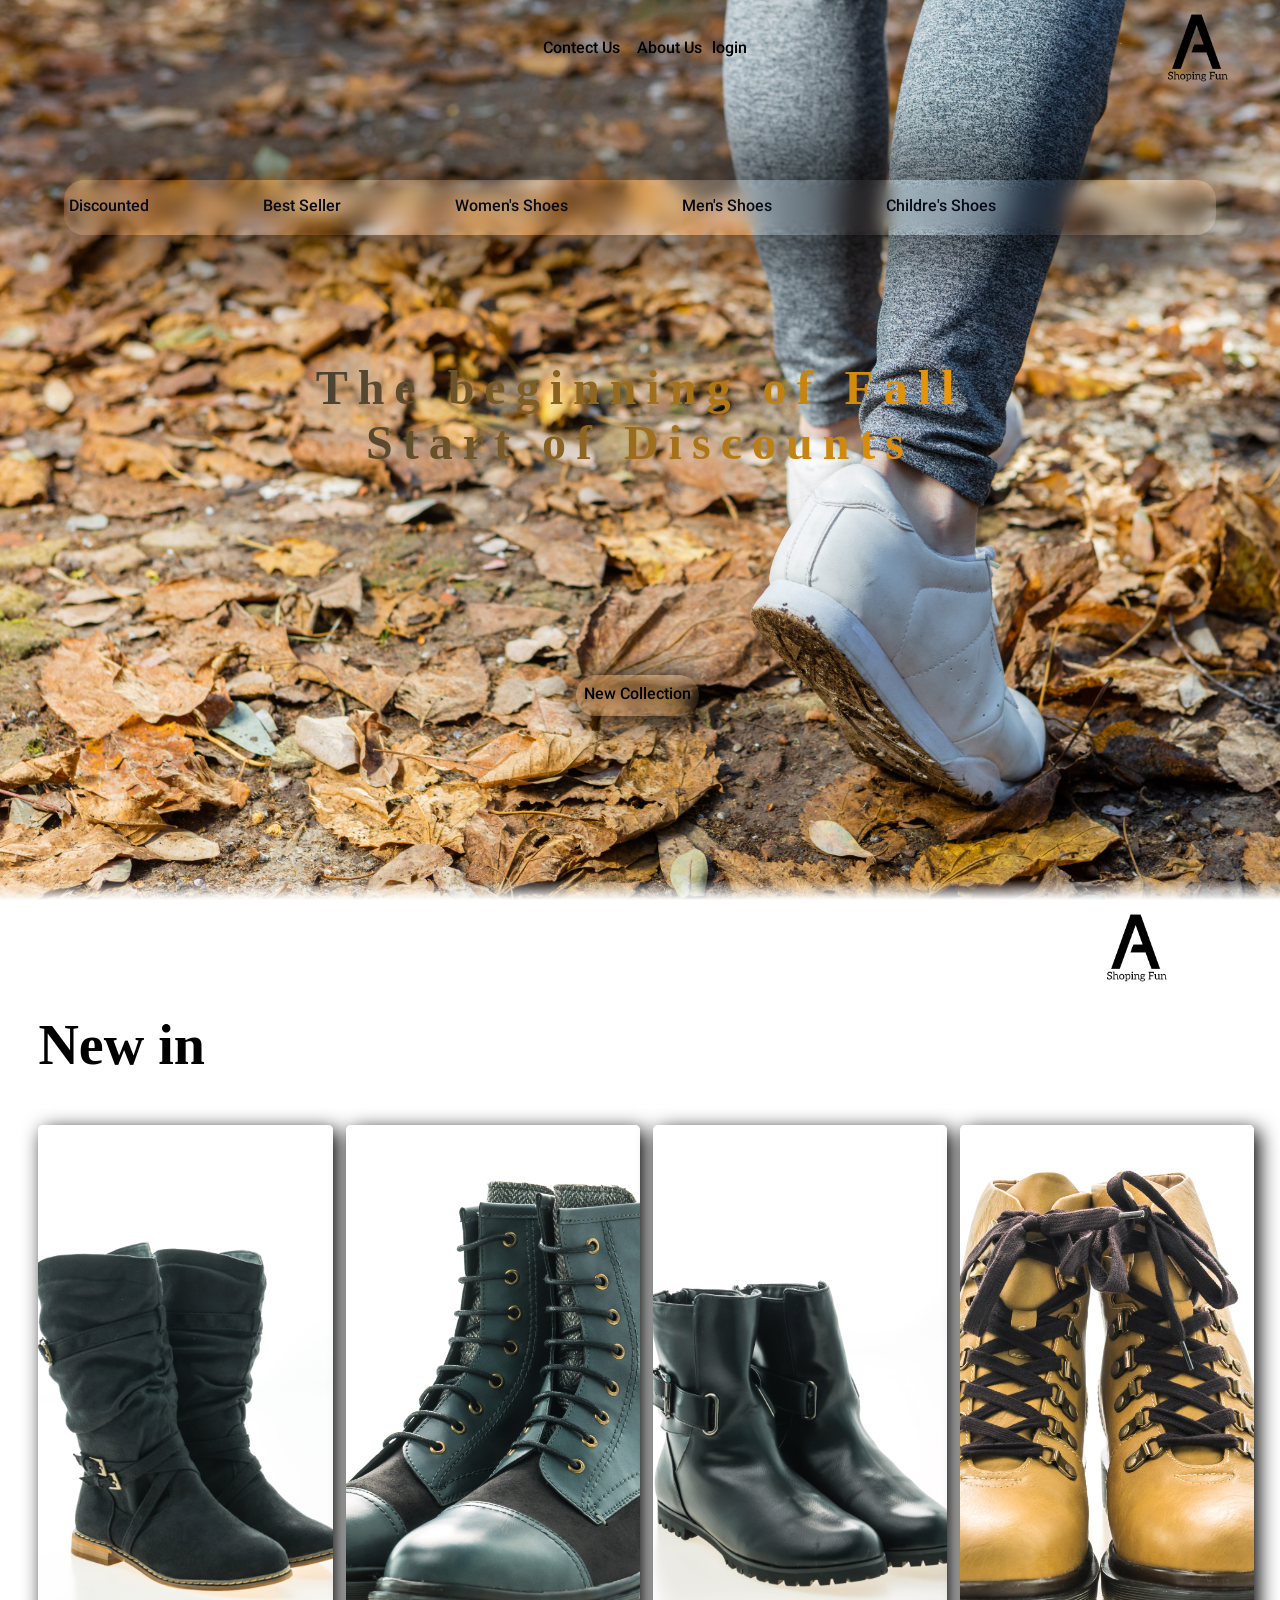
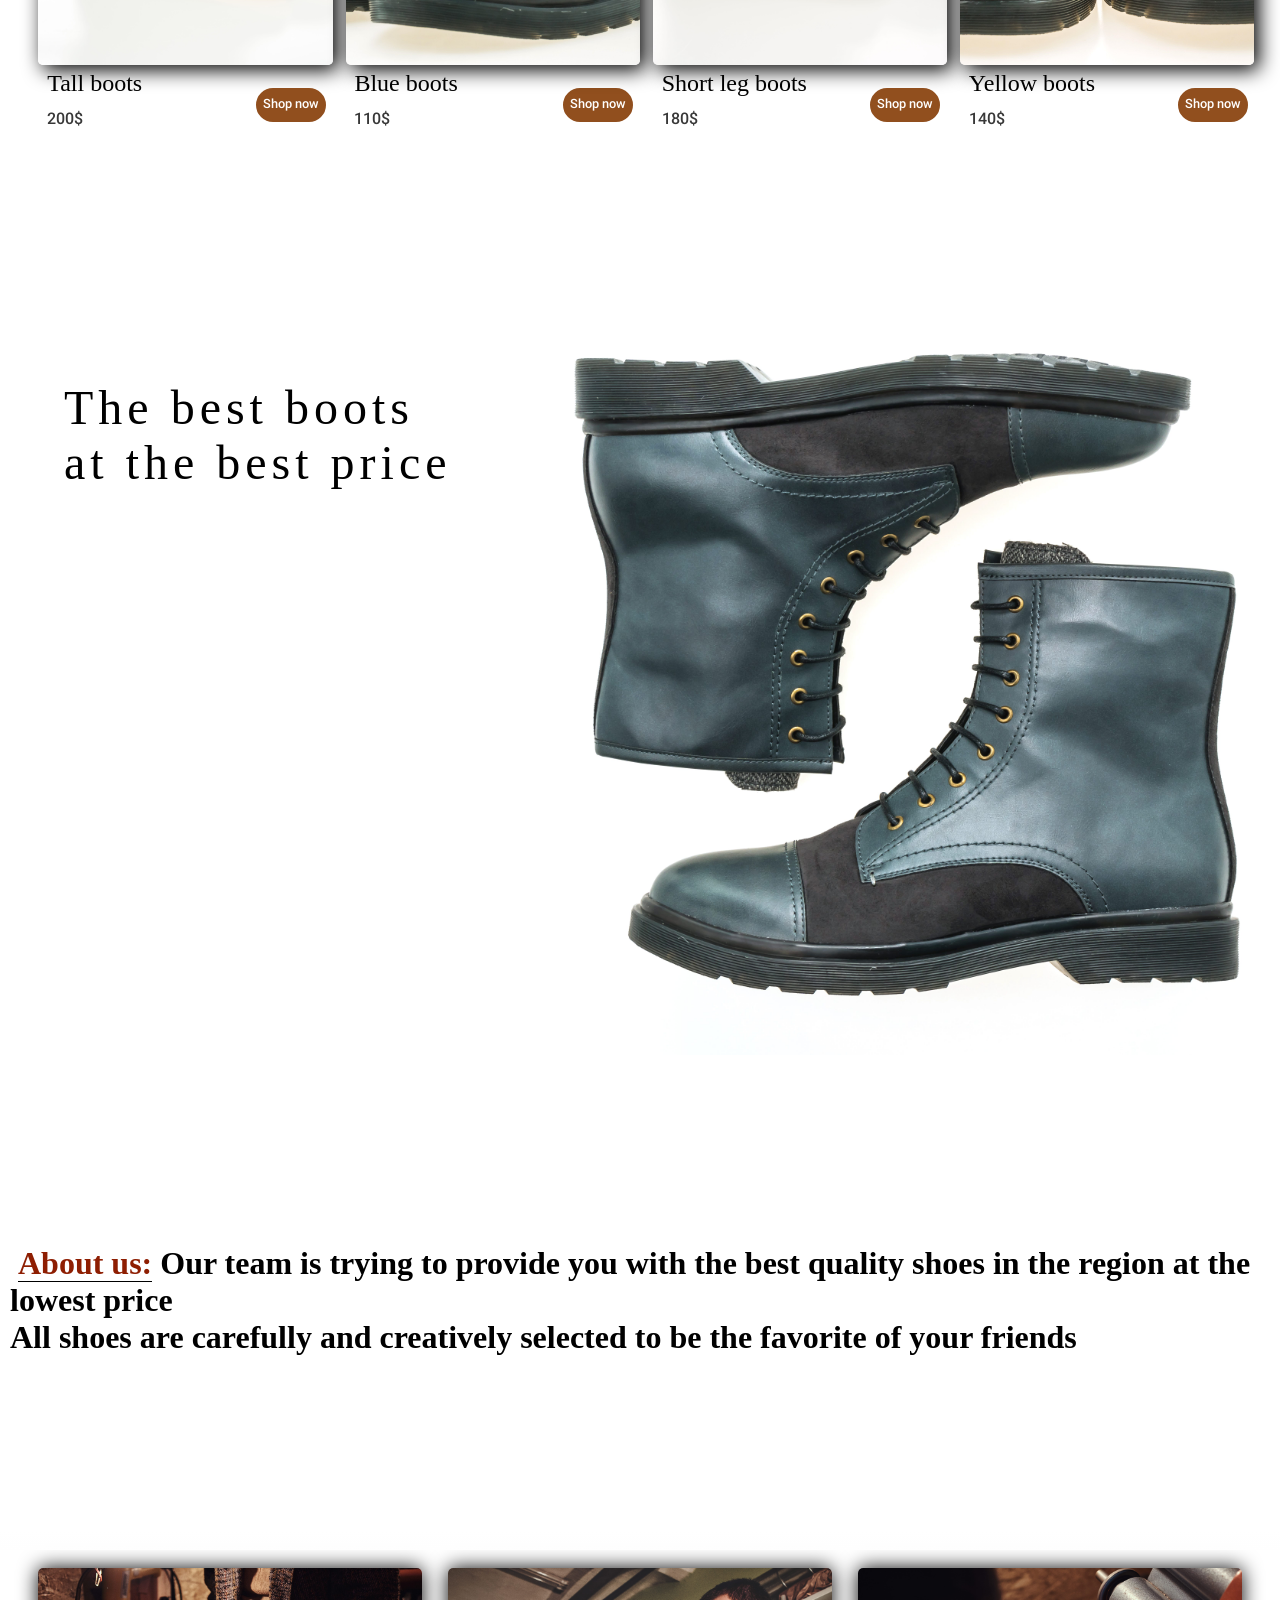
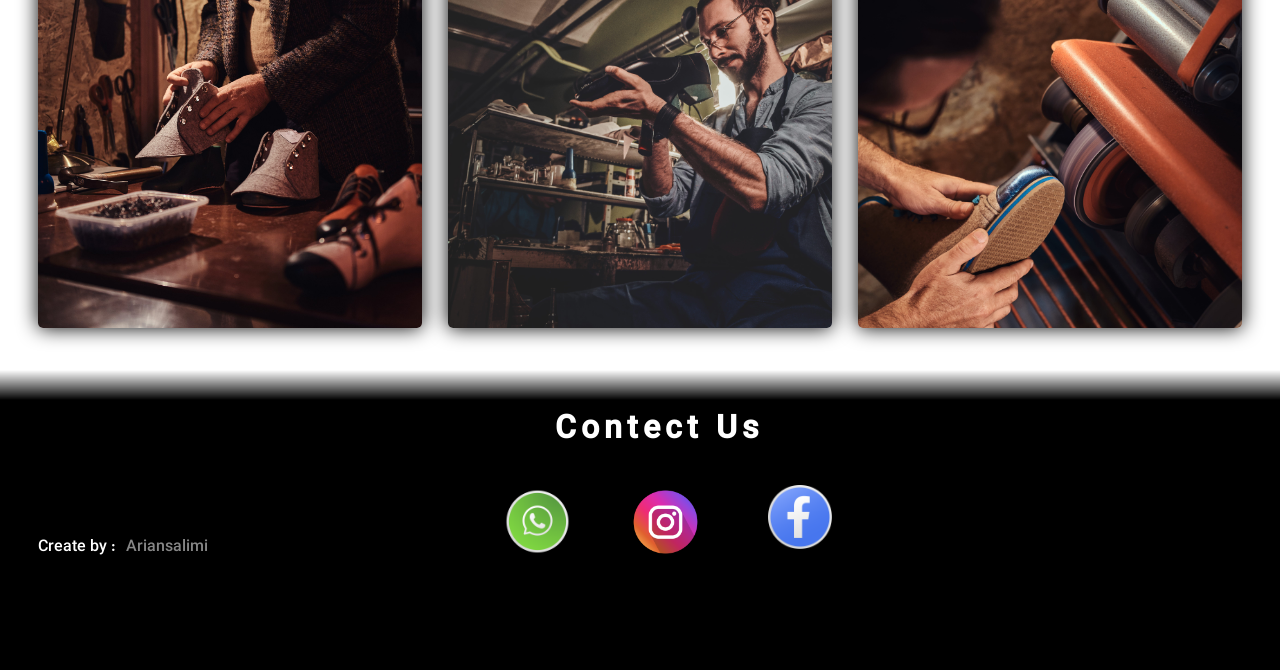
<file: index.html>
<!DOCTYPE html>
<html lang="en">

<head>
    <meta charset="UTF-8">
    <meta name="viewport" content="width=device-width, initial-scale=1.0">
    <title>Arianshop</title>
    <link rel="stylesheet" href="static/css/project2base.css">
</head>

<body>
    <div class="container">
        <header class="header" id="linkasli">
            <img class="logo" src="static/image/logo.png" alt="">
            <ul class="head">
                <li><a href="#social">Contect Us</a></li>
                <li><a href="#aboutus">About Us</a></li>
                <li><a href="project2login.html">login</a></li>
            </ul>
        </header>

        <section class="base">
        </section>
        <!--<div class="wrapper">
                <div class="wrapper-holder">
                    <div id="slider-img-1"></div>
                    <div id="slider-img-2"></div>
                    <div id="slider-img-3"></div>
                </div>
            </div>
            <div class="button-holder">
                <a href="#slider-img-1" class="button" ></a>
                <a href="#slider-img-2" class="button"></a>
                <a href="#slider-img-3" class="button"></a>    
            </div>-->
        <ul class="options">
            <li class="li1"><a class="a1" href="project2discout.html">Discounted</a></li>
            <li class="li1"><a class="a1" href="project2seler.html">Best Seller</a></li>
            <li class="li1"><a class="a1" href="project2women.html">Women's Shoes</a></li>
            <li class="li1"><a class="a1" href="project2men.html">Men's Shoes</a></li>
            <li class="li1"><a class="a1" href="project2children.html">Childre's Shoes</a></li>
        </ul>
        <h2 class="h2">The beginning of Fall <br> Start of Discounts</h2>
        <ul class="new">
            <li class="linew"><a class="anew" href="#page2">New Collection</a></li>
        </ul>

    </div>
    <section class="page2" id="page2">
        <img class="logo" src="static/image/logo.png" alt="">
        <h3 class="h2new">New in</h3>
        <section class="images">
            <p class="p1">Tall boots</p>
            <p class="viewall">view all</p>
            <p class="price">200$</p>
        </section>
        <a href="project2shop1.html" class="buy">Shop now</a>
        <section class="images2">
            <p class="p1">Blue boots</p>
            <p class="viewall">view all</p>
            <p class="price">110$</p>
        </section>
        <a href="project2shop2.html" class="buy2">Shop now</a>
        <section class="images3">
            <p class="p1">Short leg boots</p>
            <p class="viewall">view all</p>
            <p class="price">180$</p>
        </section>
        <a href="project2shop3.html" class="buy3">Shop now</a>
        <section class="images4">
            <p class="p1">Yellow boots</p>
            <p class="viewall">view all</p>
            <p class="price">140$</p>
        </section>
        <a href="project2shop4.html" class="buy4">Shop now</a>
    </section>
    <section class="page3">
        <section class="pg3img"></section>
        <p class="pg3p">The best boots <br> at the best price</p>
        
        <section class="pg3img2"></section>
    </section>
    <section class="aboutus" id="aboutus">
        <h3 class="abouth3"><span>About us:</span>Our team is trying to provide you with the best quality shoes in the region at the lowest
            price <br> All shoes are carefully and creatively selected to be the favorite of your friends</h3>
            <section class="aboutimg"></section>
            <section class="aboutimg2"></section>
            <section class="aboutimg3"></section>
    </section>
    <section class="social" id="social">
        <h2 class="h2social">Contect Us</h2>
        <p class="psocial">Create by :<a class="asocial" href=""> Ariansalimi</a></p>
        <section class="social1"> 
            <img src="static/image/facebook.png" alt="">
        </section>
        <section class="social2">
            <img src="static/image/instagram.png" alt="">
        </section>
        <section class="social3">
            <img src="static/image/watsapp.png" alt="">
        </section>
    </section>

</body>

</html>
</file>
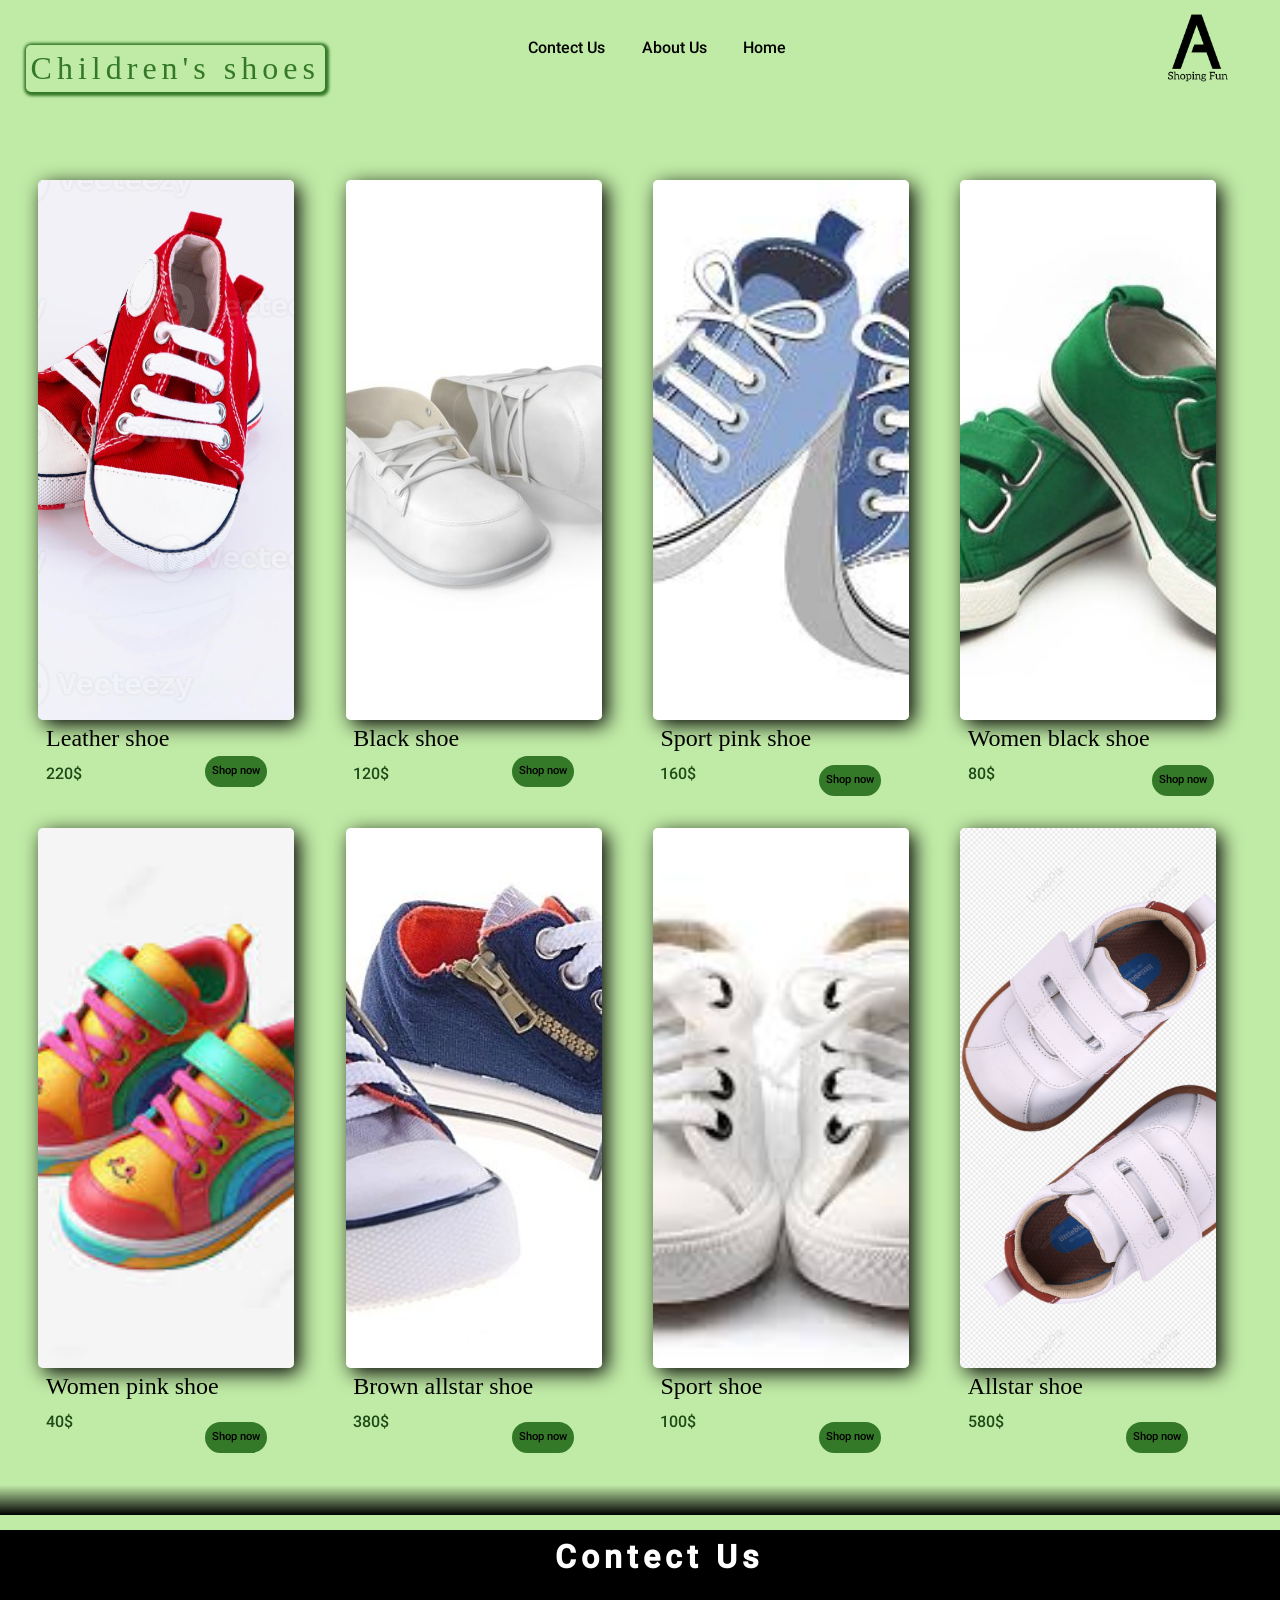
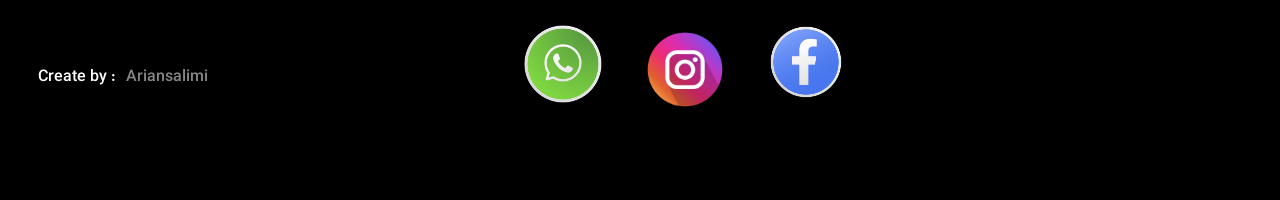
<file: project2children.html>
<!DOCTYPE html>
<html lang="en">
<head>
    <meta charset="UTF-8">
    <meta name="viewport" content="width=device-width, initial-scale=1.0">
    <title>Document</title>
    <link rel="stylesheet" href="static/css/project2children.css">
</head>
<body>
    <div class="container">
        <header class="header" id="linkasli">
            <img class="logo" src="static/image/logo.png" alt="">
            <ul class="head">
                <li><a href="#social">Contect Us</a></li>
                <li><a href="project2base.html">About Us</a></li>
                <li><a href="project2base.html">Home</a></li>
            </ul>
        </header>
        <p class="title">Children's shoes</p>
        <section class="kafshha">
            <section class="shoes">
                <p class="p1">Leather shoe</p>
                <p class="price">220$</p>
            </section>
            <a href="" class="buy">Shop now</a>
            <section class="shoes2">
                <p class="p1">Black shoe</p>
                <p class="price">120$</p>
            </section>
            <a href="" class="buy2">Shop now</a>
            <section class="shoes3">
                <p class="p1">Sport pink shoe</p>
                <p class="price">160$</p>
            </section>
            <a href="" class="buy3">Shop now</a>
            <section class="shoes4">
                <p class="p1">Women black shoe</p>
                <p class="price">80$</p>
            </section>
            <a href="" class="buy4">Shop now</a>
            <section class="shoes5">
                <p class="p1">Women pink shoe</p>
                <p class="price">40$</p>
            </section>
            <a href="" class="buy5">Shop now</a>
            <section class="shoes6">
                <p class="p1">Brown allstar shoe</p>
                <p class="price">380$</p>
            </section>
            <a href="" class="buy6">Shop now</a>
            <section class="shoes7">
                <p class="p1">Sport shoe</p>
                <p class="price">100$</p>
            </section>
            <a href="" class="buy7">Shop now</a>
            <section class="shoes8">
                <p class="p1">Allstar shoe</p>
                <p class="price">580$</p>
            </section>
            <a href="" class="buy8">Shop now</a>
        </section>
        <section class="social" id="social">
            <h2 class="h2social">Contect Us</h2>
            <p class="psocial">Create by :<a class="asocial" href=""> Ariansalimi</a></p>
            <section class="social1">
                <img src="static/image/facebook.png" alt="">
            </section>
            <section class="social2">
                <img src="static/image/instagram.png" alt="">
            </section>
            <section class="social3">
                <img src="static/image/watsapp.png" alt="">
            </section>
        </section>
    
</body>
</html>
</file>
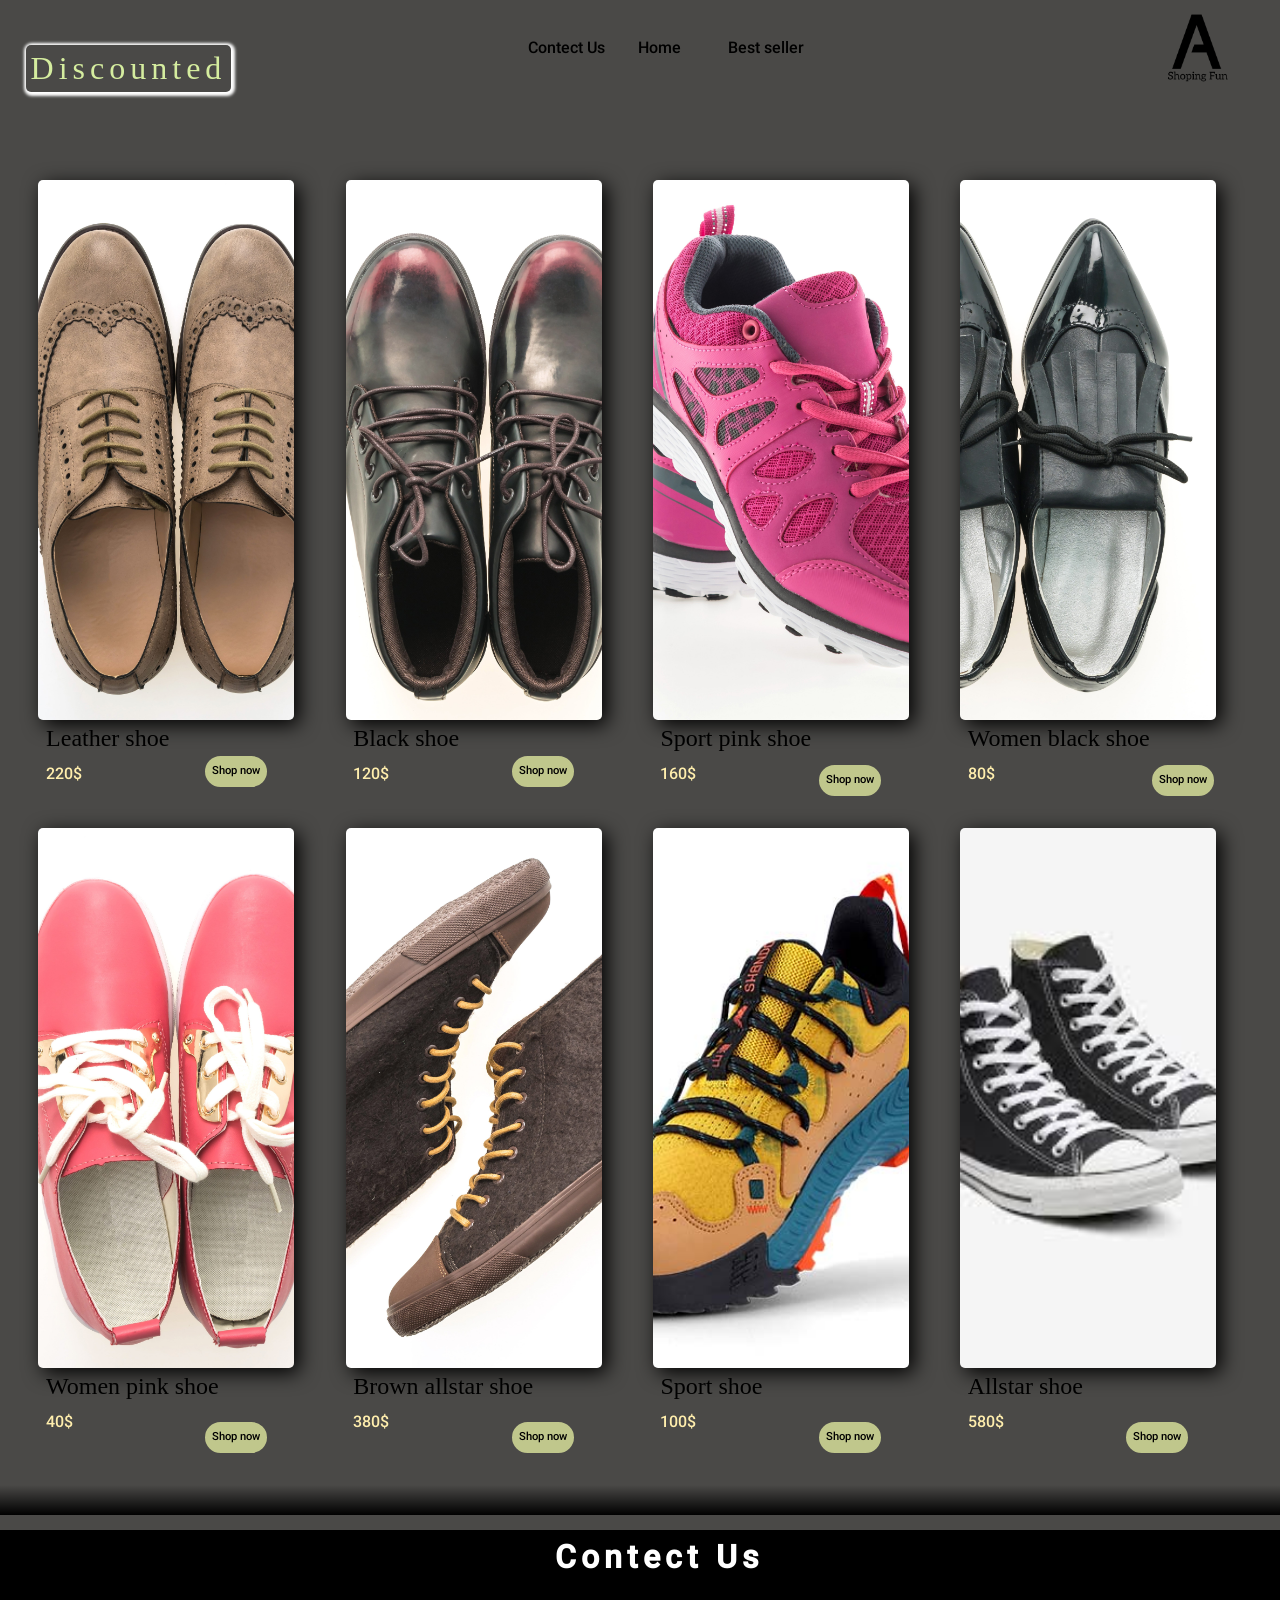
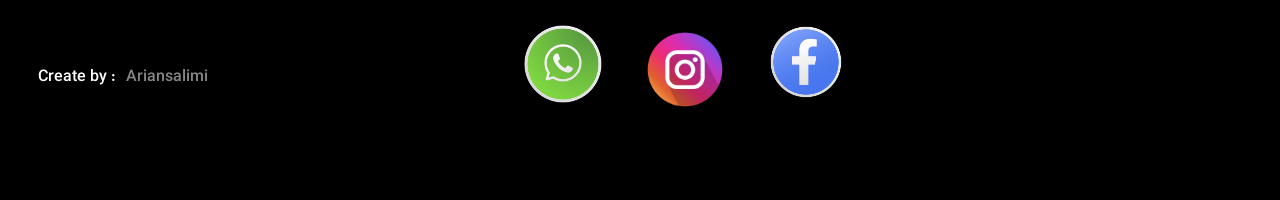
<file: project2discout.html>
<!DOCTYPE html>
<html lang="en">

<head>
    <meta charset="UTF-8">
    <meta name="viewport" content="width=device-width, initial-scale=1.0">
    <title>Document</title>
    <link rel="stylesheet" href="static/css/project2discount.css">
</head>

<body>
    <div class="container">
        <header class="header" id="linkasli">
            <img class="logo" src="static/image/logo.png" alt="">
            <ul class="head">
                <!--<li><a href="project2base.html">About Us</a></li>-->
                <li><a href="#social">Contect Us</a></li>
                <li><a href="project2base.html">Home</a></li>
                <li><a href="project2seler.html">Best seller</a></li>
            </ul>
        </header>
        <section class="kafshha">
            <p class="title">Discounted</p>
            <section class="shoes">
                <p class="p1">Leather shoe</p>
                <p class="price">220$</p>
            </section>
            <a href="" class="buy">Shop now</a>
            <section class="shoes2">
                <p class="p1">Black shoe</p>
                <p class="price">120$</p>
            </section>
            <a href="" class="buy2">Shop now</a>
            <section class="shoes3">
                <p class="p1">Sport pink shoe</p>
                <p class="price">160$</p>
            </section>
            <a href="" class="buy3">Shop now</a>
            <section class="shoes4">
                <p class="p1">Women black shoe</p>
                <p class="price">80$</p>
            </section>
            <a href="" class="buy4">Shop now</a>
            <section class="shoes5">
                <p class="p1">Women pink shoe</p>
                <p class="price">40$</p>
            </section>
            <a href="" class="buy5">Shop now</a>
            <section class="shoes6">
                <p class="p1">Brown allstar shoe</p>
                <p class="price">380$</p>
            </section>
            <a href="" class="buy6">Shop now</a>
            <section class="shoes7">
                <p class="p1">Sport shoe</p>
                <p class="price">100$</p>
            </section>
            <a href="" class="buy7">Shop now</a>
            <section class="shoes8">
                <p class="p1">Allstar shoe</p>
                <p class="price">580$</p>
            </section>
            <a href="" class="buy8">Shop now</a>
        </section>
        <section class="social" id="social">
            <h2 class="h2social">Contect Us</h2>
            <p class="psocial">Create by :<a class="asocial" href=""> Ariansalimi</a></p>
            <section class="social1">
                <img src="static/image/facebook.png" alt="">
            </section>
            <section class="social2">
                <img src="static/image/instagram.png" alt="">
            </section>
            <section class="social3">
                <img src="static/image/watsapp.png" alt="">
            </section>
        </section>

</body>

</html>
</file>
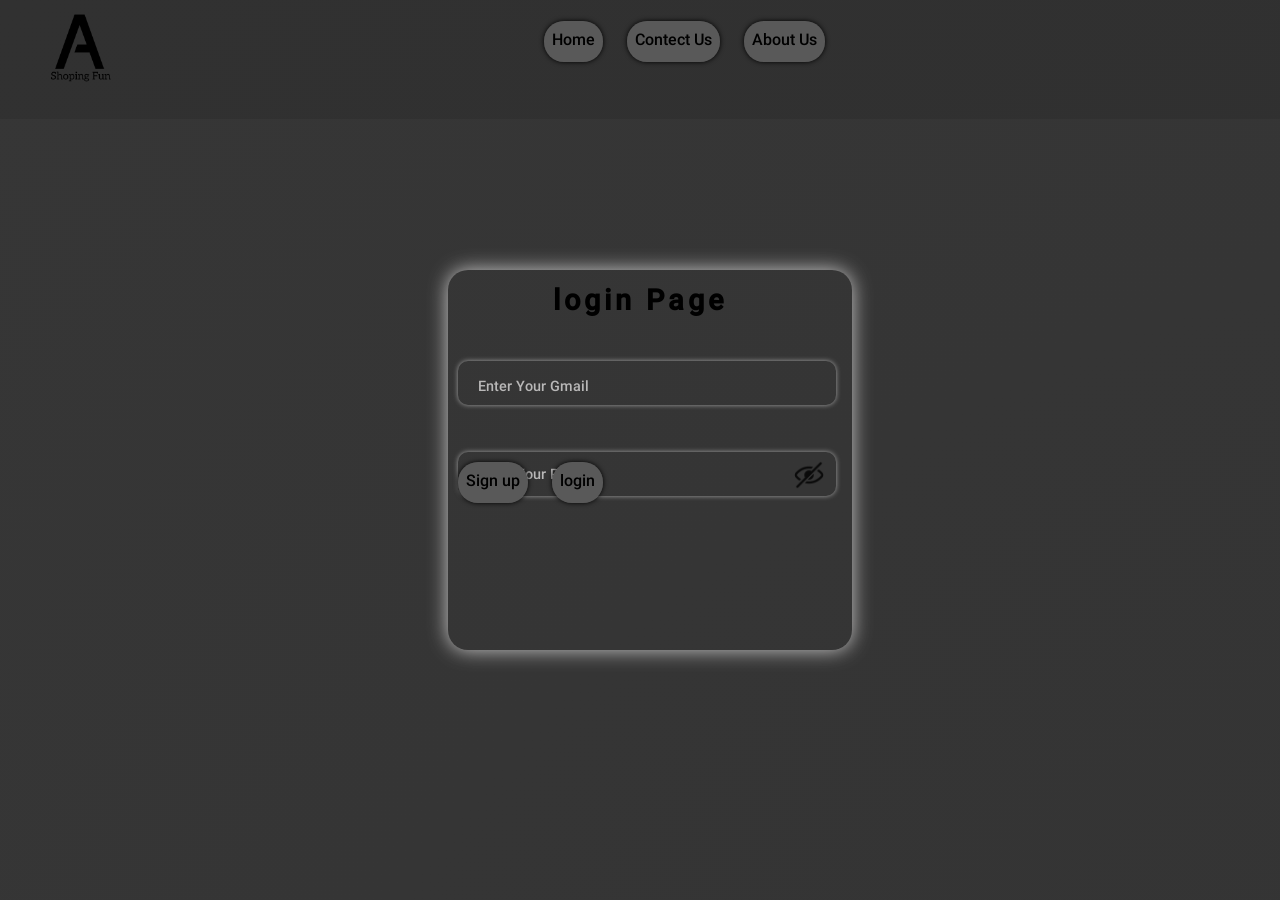
<file: project2login.html>
<!DOCTYPE html>
<html lang="en">

<head>
    <meta charset="UTF-8">
    <meta name="viewport" content="width=device-width, initial-scale=1.0">
    <link rel="stylesheet" href="static/css/project2login.css">
    <title>Document</title>
</head>

<body>
    <div class="container">
        <header class="header" id="linkasli">
            <ul>
                <img class="logo" src="static/image/logo.png" alt="">
                <li><a href="project2base.html">Home</a></li>
                <li><a href="#">Contect Us</a></li>
                <li><a href="#">About Us</a></li>
            </ul>
        </header>
        <section class="login">
            <div class="entryarea">
                <h2>login Page</h2>
                <input class="gmail" type="text" required>
                <div class="labelline3">Enter Your Gmail</div>
                <input type="password" required id="password">
                <div class="labelline4">Enter Your Pass</div>
                <img src="static/image/eye.png" id="eye">
                <ul class="ul1">
                    <li class="li1"><a class="signup" href="project2signup.html">Sign up</a></li>
                    <li class="li1"><a class="signup" href="project2base.html">login</a></li>
                </ul>
                
            </div>
        </section>
    </div>


    <script>

        let eye = document.getElementById("eye");
        let password = document.getElementById("password");

        eye.onclick = function(){
            if(password.type == "password"){
                password.type = "text";
            }
            else{
                password.type = "password";
            }
        }

    </script>
</body>

</html>
</file>
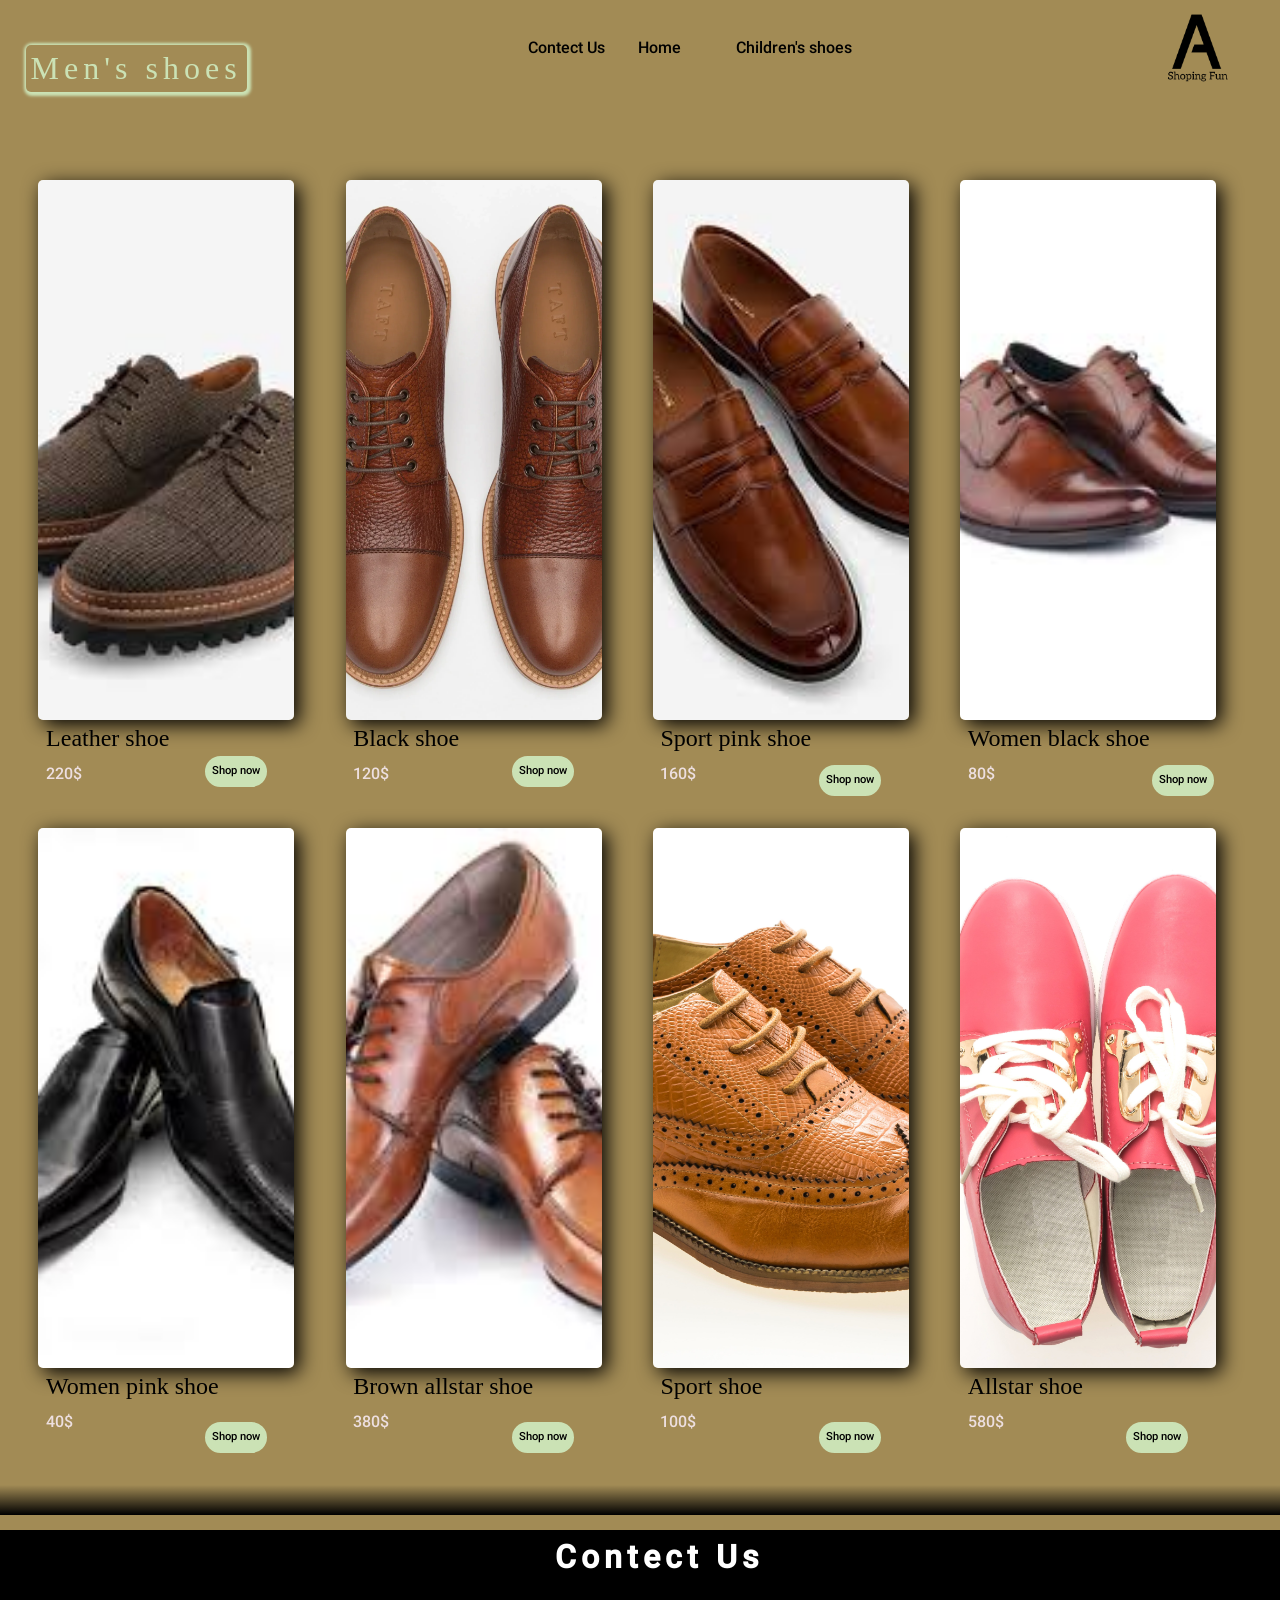
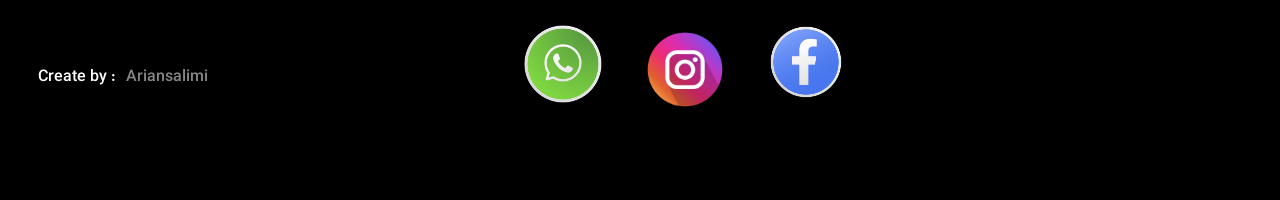
<file: project2men.html>
<!DOCTYPE html>
<html lang="en">
<head>
    <meta charset="UTF-8">
    <meta name="viewport" content="width=device-width, initial-scale=1.0">
    <title>Document</title>
    <link rel="stylesheet" href="static/css/project2men.css">
</head>
<body>
    <div class="container">
        <header class="header" id="linkasli">
            <img class="logo" src="static/image/logo.png" alt="">
            <ul class="head">
                <li><a href="#social">Contect Us</a></li>
                <!--<li><a href="project2base.html">About Us</a></li>-->
                <li><a href="project2base.html">Home</a></li>
                <li><a href="project2children.html">Children's shoes</a></li>
            </ul>
        </header>
        <p class="title">Men's shoes</p>
        <section class="kafshha">
            <section class="shoes">
                <p class="p1">Leather shoe</p>
                <p class="price">220$</p>
            </section>
            <a href="" class="buy">Shop now</a>
            <section class="shoes2">
                <p class="p1">Black shoe</p>
                <p class="price">120$</p>
            </section>
            <a href="" class="buy2">Shop now</a>
            <section class="shoes3">
                <p class="p1">Sport pink shoe</p>
                <p class="price">160$</p>
            </section>
            <a href="" class="buy3">Shop now</a>
            <section class="shoes4">
                <p class="p1">Women black shoe</p>
                <p class="price">80$</p>
            </section>
            <a href="" class="buy4">Shop now</a>
            <section class="shoes5">
                <p class="p1">Women pink shoe</p>
                <p class="price">40$</p>
            </section>
            <a href="" class="buy5">Shop now</a>
            <section class="shoes6">
                <p class="p1">Brown allstar shoe</p>
                <p class="price">380$</p>
            </section>
            <a href="" class="buy6">Shop now</a>
            <section class="shoes7">
                <p class="p1">Sport shoe</p>
                <p class="price">100$</p>
            </section>
            <a href="" class="buy7">Shop now</a>
            <section class="shoes8">
                <p class="p1">Allstar shoe</p>
                <p class="price">580$</p>
            </section>
            <a href="" class="buy8">Shop now</a>
        </section>
        <section class="social" id="social">
            <h2 class="h2social">Contect Us</h2>
            <p class="psocial">Create by :<a class="asocial" href=""> Ariansalimi</a></p>
            <section class="social1">
                <img src="static/image/facebook.png" alt="">
            </section>
            <section class="social2">
                <img src="static/image/instagram.png" alt="">
            </section>
            <section class="social3">
                <img src="static/image/watsapp.png" alt="">
            </section>
        </section>
    
</body>
</html>
</file>
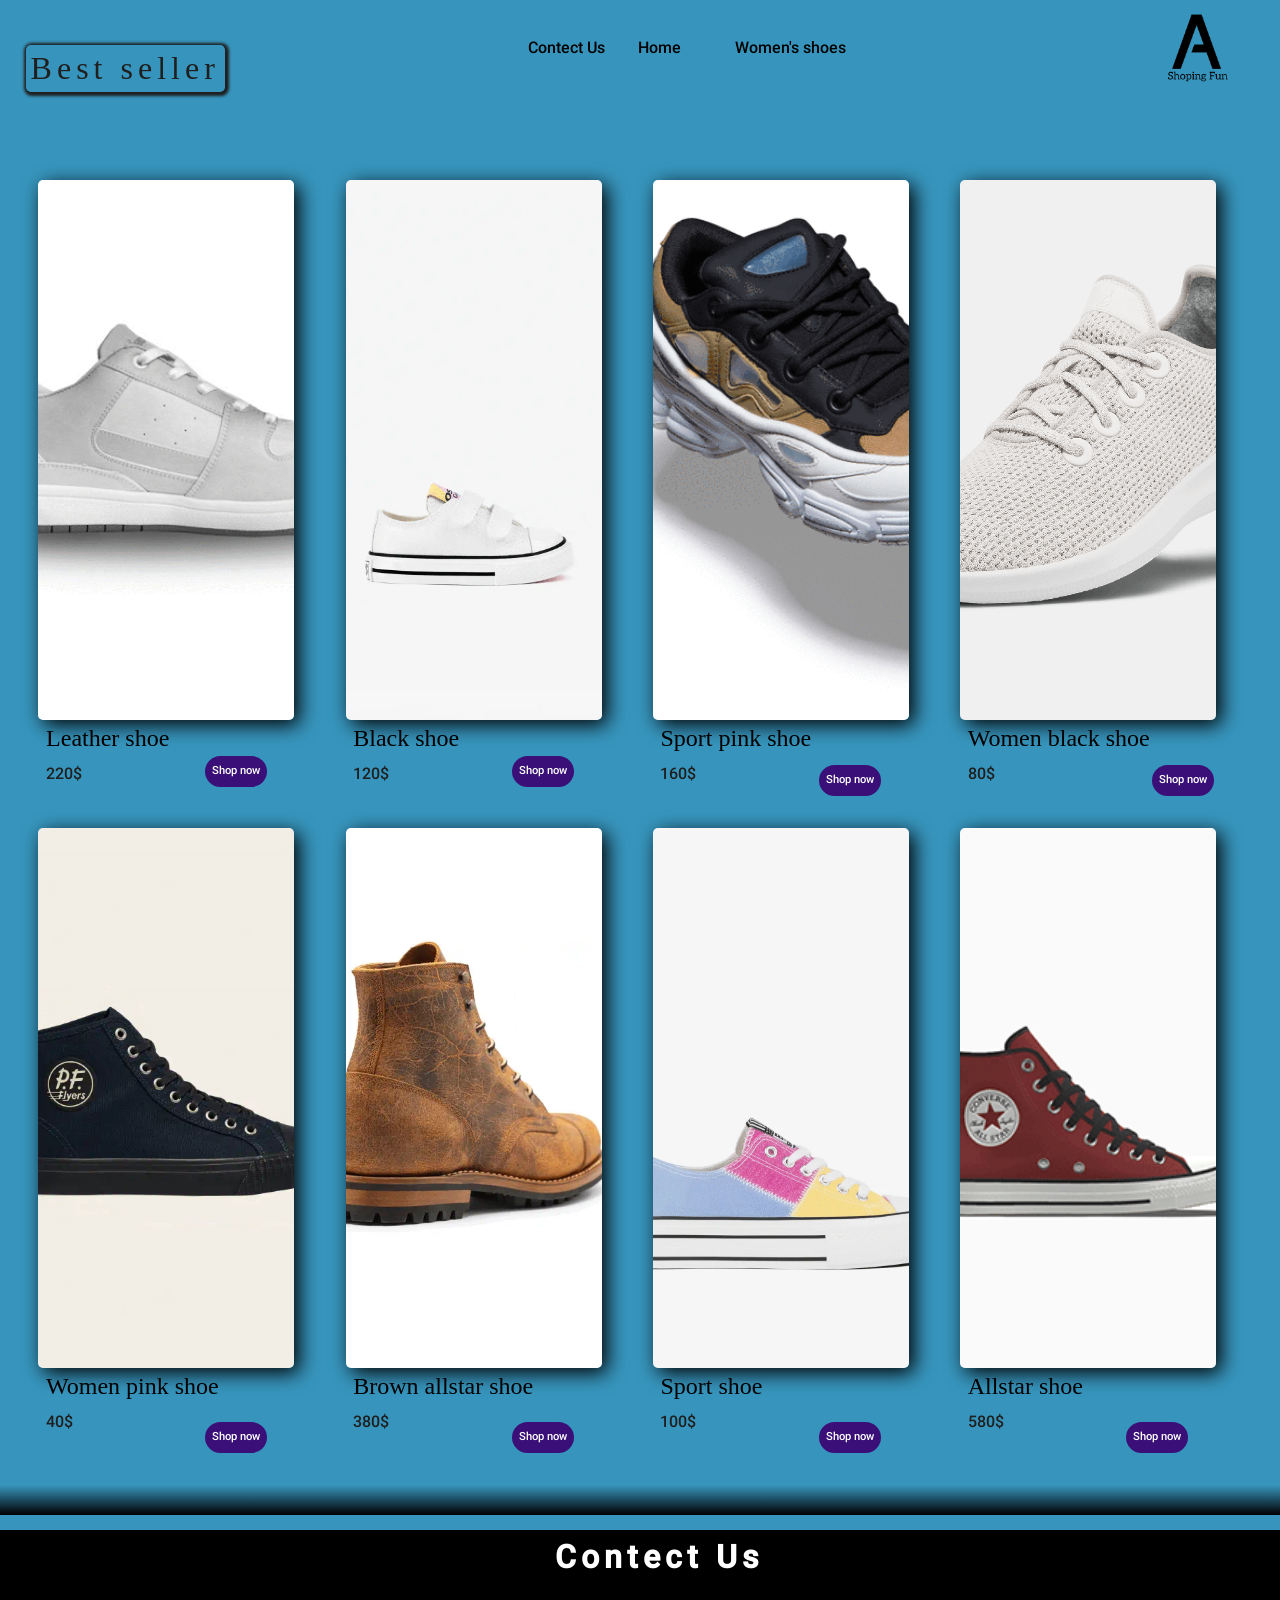
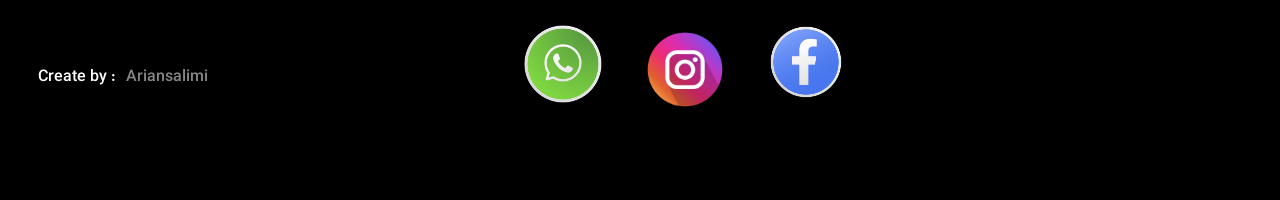
<file: project2seler.html>
<!DOCTYPE html>
<html lang="en">
<head>
    <meta charset="UTF-8">
    <meta name="viewport" content="width=device-width, initial-scale=1.0">
    <title>Document</title>
    <link rel="stylesheet" href="static/css/project2seler.css">
</head>
<body>
    <div class="container">
        <header class="header" id="linkasli">
            <img class="logo" src="static/image/logo.png" alt="">
            <ul class="head">
                <li><a href="#social">Contect Us</a></li>
                <!--<li><a href="project2base.html">About Us</a></li>-->
                <li><a href="project2base.html">Home</a></li>                
                <li><a href="project2women.html">Women's shoes</a></li>
            </ul>
        </header>
        <p class="title">Best seller</p>
        <section class="kafshha">
            <section class="shoes">
                <p class="p1">Leather shoe</p>
                <p class="price">220$</p>
            </section>
            <a href="" class="buy">Shop now</a>
            <section class="shoes2">
                <p class="p1">Black shoe</p>
                <p class="price">120$</p>
            </section>
            <a href="" class="buy2">Shop now</a>
            <section class="shoes3">
                <p class="p1">Sport pink shoe</p>
                <p class="price">160$</p>
            </section>
            <a href="" class="buy3">Shop now</a>
            <section class="shoes4">
                <p class="p1">Women black shoe</p>
                <p class="price">80$</p>
            </section>
            <a href="" class="buy4">Shop now</a>
            <section class="shoes5">
                <p class="p1">Women pink shoe</p>
                <p class="price">40$</p>
            </section>
            <a href="" class="buy5">Shop now</a>
            <section class="shoes6">
                <p class="p1">Brown allstar shoe</p>
                <p class="price">380$</p>
            </section>
            <a href="" class="buy6">Shop now</a>
            <section class="shoes7">
                <p class="p1">Sport shoe</p>
                <p class="price">100$</p>
            </section>
            <a href="" class="buy7">Shop now</a>
            <section class="shoes8">
                <p class="p1">Allstar shoe</p>
                <p class="price">580$</p>
            </section>
            <a href="" class="buy8">Shop now</a>
        </section>
        <section class="social" id="social">
            <h2 class="h2social">Contect Us</h2>
            <p class="psocial">Create by :<a class="asocial" href=""> Ariansalimi</a></p>
            <section class="social1">
                <img src="static/image/facebook.png" alt="">
            </section>
            <section class="social2">
                <img src="static/image/instagram.png" alt="">
            </section>
            <section class="social3">
                <img src="static/image/watsapp.png" alt="">
            </section>
        </section>
    
</body>
</html>
</file>
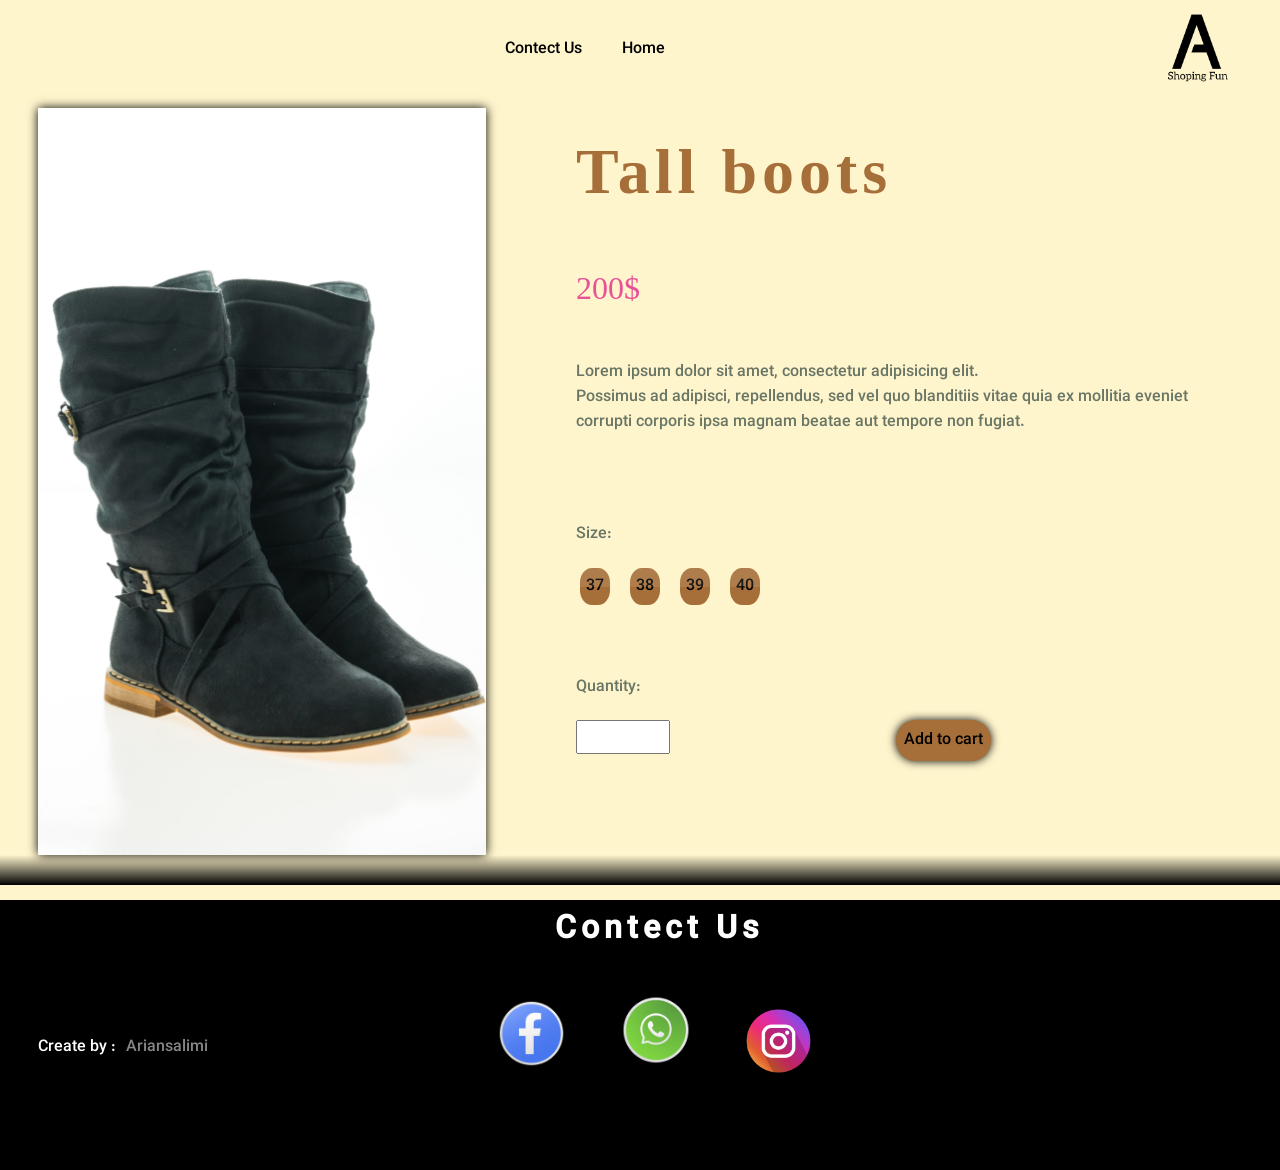
<file: project2shop1.html>
<!DOCTYPE html>
<html lang="en">

<head>
    <meta charset="UTF-8">
    <meta name="viewport" content="width=device-width, initial-scale=1.0">
    <title>Document</title>
    <link rel="stylesheet" href="static/css/project2shop1.css">
</head>

<body>
    <div class="container">
        <header class="header" id="linkasli">
            <img class="logo" src="static/image/logo.png" alt="">
            <ul class="head">
                <li><a href="#social">Contect Us</a></li>
                <li><a href="project2base.html">Home</a></li>
            </ul>
        </header>
        <section class="base">
            <section class="image"></section>
            <h2 class="baseh2">Tall boots</h2>
            <p class="price">200$</p>
            <p class="detail">Lorem ipsum dolor sit amet, consectetur adipisicing elit. <br> Possimus ad adipisci,
                repellendus, sed vel quo blanditiis vitae quia ex mollitia eveniet <br> corrupti corporis ipsa magnam
                beatae
                aut tempore non fugiat.</p>
            <p class="size">Size:</p>
            <section class="sizes">
                <div>
                    <label>
                        <input type="checkbox" class="product-list" name="product" value="1">
                        <span>37</span>
                    </label>
                </div>
                <div>
                    <label>
                        <input type="checkbox" class="product-list" name="product" value="2">
                        <span>38</span>
                    </label>
                </div>
                <div>
                    <label>
                        <input type="checkbox" class="product-list" name="product" value="3">
                        <span>39</span>
                    </label>
                </div>
                <div>
                    <label>
                        <input type="checkbox" class="product-list" name="product" value="4">
                        <span>40</span>
                    </label>
                </div>
            </section>
            <section class="quantity">
                <p class="qp1">Quantity:</p>
                <input type="number">
            </section>
            <a href="" class="adda">Add to cart</a>
        </section>




        <section class="social" id="social">
            <h2 class="h2social">Contect Us</h2>
            <p class="psocial">Create by :<a class="asocial" href=""> Ariansalimi</a></p>
            <section class="social1">
                <img src="static/image/facebook.png" alt="">
            </section>
            <section class="social2">
                <img src="static/image/instagram.png" alt="">
            </section>
            <section class="social3">
                <img src="static/image/watsapp.png" alt="">
            </section>
        </section>

</body>

</html>
</file>
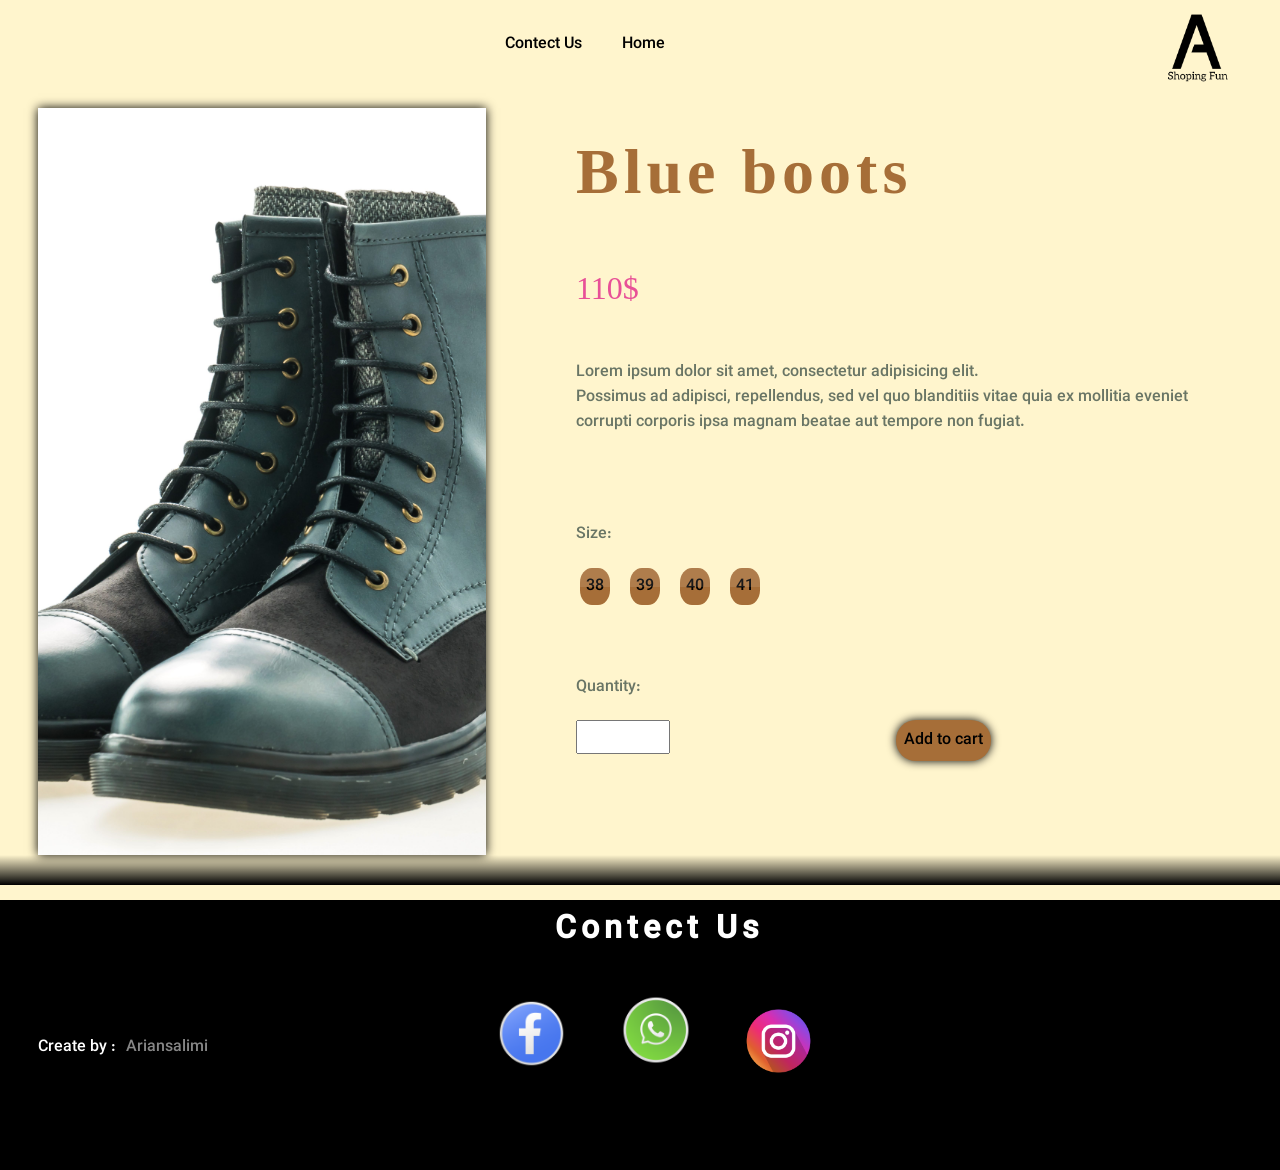
<file: project2shop2.html>
<!DOCTYPE html>
<html lang="en">
<head>
    <meta charset="UTF-8">
    <meta name="viewport" content="width=device-width, initial-scale=1.0">
    <title>Document</title>
    <link rel="stylesheet" href="static/css/project2shop2.css">
</head>
<body>
    <div class="container">
        <header class="header" id="linkasli">
            <img class="logo" src="static/image/logo.png" alt="">
            <ul class="head">
                <li><a href="#social">Contect Us</a></li>
                <li><a href="project2base.html">Home</a></li>
            </ul>
        </header>
        <section class="base">
            <section class="image"></section>
            <h2 class="baseh2">Blue boots</h2>
            <p class="price">110$</p>
            <p class="detail">Lorem ipsum dolor sit amet, consectetur adipisicing elit. <br> Possimus ad adipisci,
                repellendus, sed vel quo blanditiis vitae quia ex mollitia eveniet <br> corrupti corporis ipsa magnam
                beatae
                aut tempore non fugiat.</p>
            <p class="size">Size:</p>
            <section class="sizes">
                <div>
                    <label>
                        <input type="checkbox" class="product-list" name="product" value="1">
                        <span>38</span>
                    </label>
                </div>
                <div>
                    <label>
                        <input type="checkbox" class="product-list" name="product" value="2">
                        <span>39</span>
                    </label>
                </div>
                <div>
                    <label>
                        <input type="checkbox" class="product-list" name="product" value="3">
                        <span>40</span>
                    </label>
                </div>
                <div>
                    <label>
                        <input type="checkbox" class="product-list" name="product" value="4">
                        <span>41</span>
                    </label>
                </div>
            </section>
            <section class="quantity">
                <p class="qp1">Quantity:</p>
                <input type="number">
            </section>
            <a href="" class="adda">Add to cart</a>
        </section>




        <section class="social" id="social">
            <h2 class="h2social">Contect Us</h2>
            <p class="psocial">Create by :<a class="asocial" href=""> Ariansalimi</a></p>
            <section class="social1">
                <img src="static/image/facebook.png" alt="">
            </section>
            <section class="social2">
                <img src="static/image/instagram.png" alt="">
            </section>
            <section class="social3">
                <img src="static/image/watsapp.png" alt="">
            </section>
        </section>
    
</body>
</html>
</file>
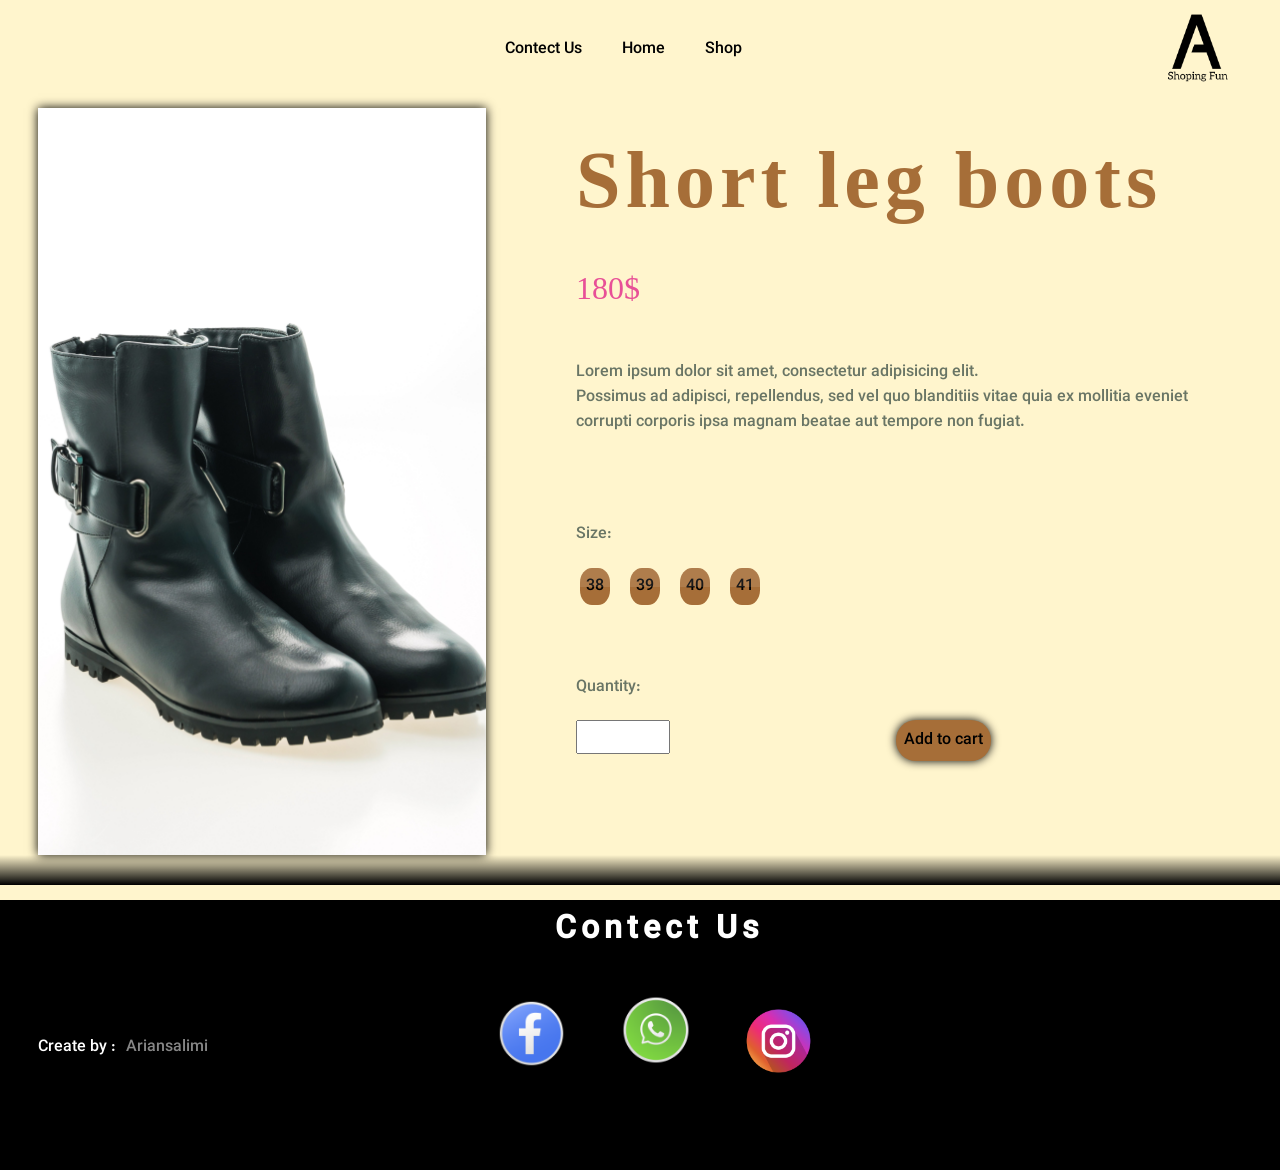
<file: project2shop3.html>
<!DOCTYPE html>
<html lang="en">
<head>
    <meta charset="UTF-8">
    <meta name="viewport" content="width=device-width, initial-scale=1.0">
    <title>Document</title>
    <link rel="stylesheet" href="static/css/project2shop3.css">
</head>
<body>
    <div class="container">
        <header class="header" id="linkasli">
            <img class="logo" src="static/image/logo.png" alt="">
            <ul class="head">
                <li><a href="#social">Contect Us</a></li>
                <li><a href="project2base.html">Home</a></li>
                <li><a href="#">Shop</a></li>
            </ul>
        </header>
        <section class="base">
            <section class="image"></section>
            <h2 class="baseh2">Short leg boots</h2>
            <p class="price">180$</p>
            <p class="detail">Lorem ipsum dolor sit amet, consectetur adipisicing elit. <br> Possimus ad adipisci,
                repellendus, sed vel quo blanditiis vitae quia ex mollitia eveniet <br> corrupti corporis ipsa magnam
                beatae
                aut tempore non fugiat.</p>
            <p class="size">Size:</p>
            <section class="sizes">
                <div>
                    <label>
                        <input type="checkbox" class="product-list" name="product" value="1">
                        <span>38</span>
                    </label>
                </div>
                <div>
                    <label>
                        <input type="checkbox" class="product-list" name="product" value="2">
                        <span>39</span>
                    </label>
                </div>
                <div>
                    <label>
                        <input type="checkbox" class="product-list" name="product" value="3">
                        <span>40</span>
                    </label>
                </div>
                <div>
                    <label>
                        <input type="checkbox" class="product-list" name="product" value="4">
                        <span>41</span>
                    </label>
                </div>
            </section>
            <section class="quantity">
                <p class="qp1">Quantity:</p>
                <input type="number">
            </section>
            <a href="" class="adda">Add to cart</a>
        </section>
        <section class="social" id="social">
            <h2 class="h2social">Contect Us</h2>
            <p class="psocial">Create by :<a class="asocial" href=""> Ariansalimi</a></p>
            <section class="social1">
                <img src="static/image/facebook.png" alt="">
            </section>
            <section class="social2">
                <img src="static/image/instagram.png" alt="">
            </section>
            <section class="social3">
                <img src="static/image/watsapp.png" alt="">
            </section>
        </section>
    
</body>
</html>
</file>
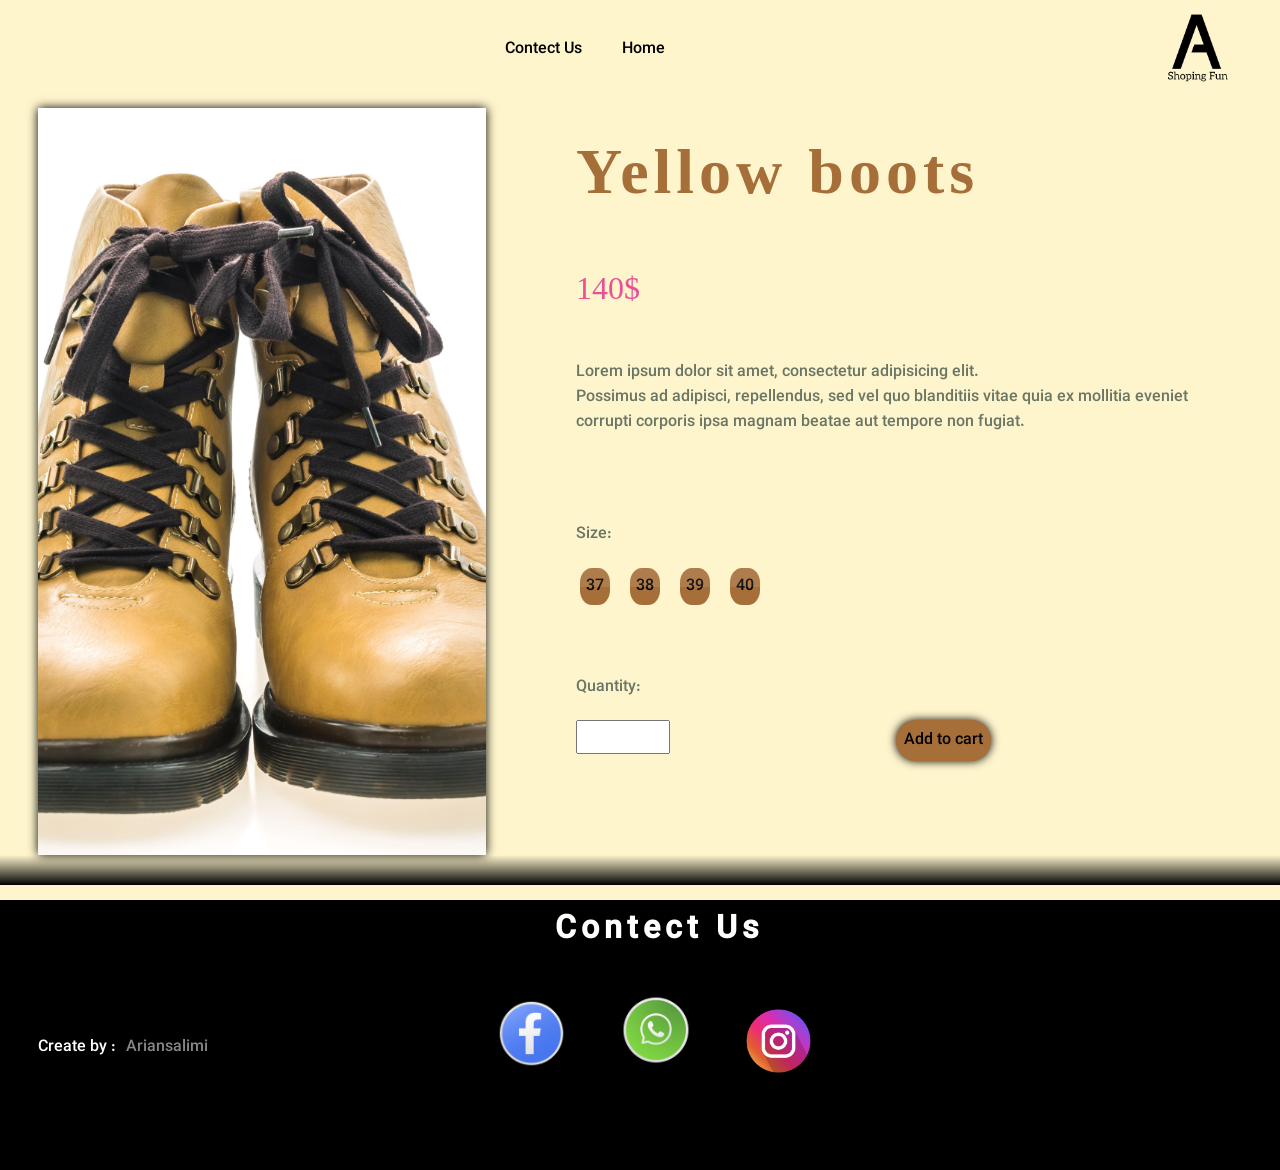
<file: project2shop4.html>
<!DOCTYPE html>
<html lang="en">
<head>
    <meta charset="UTF-8">
    <meta name="viewport" content="width=device-width, initial-scale=1.0">
    <title>Document</title>
    <link rel="stylesheet" href="static/css/project2shop4.css">
</head>
<body><div class="container">
    <header class="header" id="linkasli">
        <img class="logo" src="static/image/logo.png" alt="">
        <ul class="head">
            <li><a href="#social">Contect Us</a></li>
            <li><a href="project2base.html">Home</a></li>
        </ul>
    </header>
    <section class="base">
        <section class="image"></section>
        <h2 class="baseh2">Yellow boots</h2>
        <p class="price">140$</p>
        <p class="detail">Lorem ipsum dolor sit amet, consectetur adipisicing elit. <br> Possimus ad adipisci,
            repellendus, sed vel quo blanditiis vitae quia ex mollitia eveniet <br> corrupti corporis ipsa magnam
            beatae
            aut tempore non fugiat.</p>
        <p class="size">Size:</p>
        <section class="sizes">
            <div>
                <label>
                    <input type="checkbox" class="product-list" name="product" value="1">
                    <span>37</span>
                </label>
            </div>
            <div>
                <label>
                    <input type="checkbox" class="product-list" name="product" value="2">
                    <span>38</span>
                </label>
            </div>
            <div>
                <label>
                    <input type="checkbox" class="product-list" name="product" value="3">
                    <span>39</span>
                </label>
            </div>
            <div>
                <label>
                    <input type="checkbox" class="product-list" name="product" value="4">
                    <span>40</span>
                </label>
            </div>
        </section>
        <section class="quantity">
            <p class="qp1">Quantity:</p>
            <input type="number">
        </section>
        <a href="" class="adda">Add to cart</a>
    </section>




    <section class="social" id="social">
        <h2 class="h2social">Contect Us</h2>
        <p class="psocial">Create by :<a class="asocial" href=""> Ariansalimi</a></p>
        <section class="social1">
            <img src="static/image/facebook.png" alt="">
        </section>
        <section class="social2">
            <img src="static/image/instagram.png" alt="">
        </section>
        <section class="social3">
            <img src="static/image/watsapp.png" alt="">
        </section>
    </section>
    
</body>
</html>
</file>
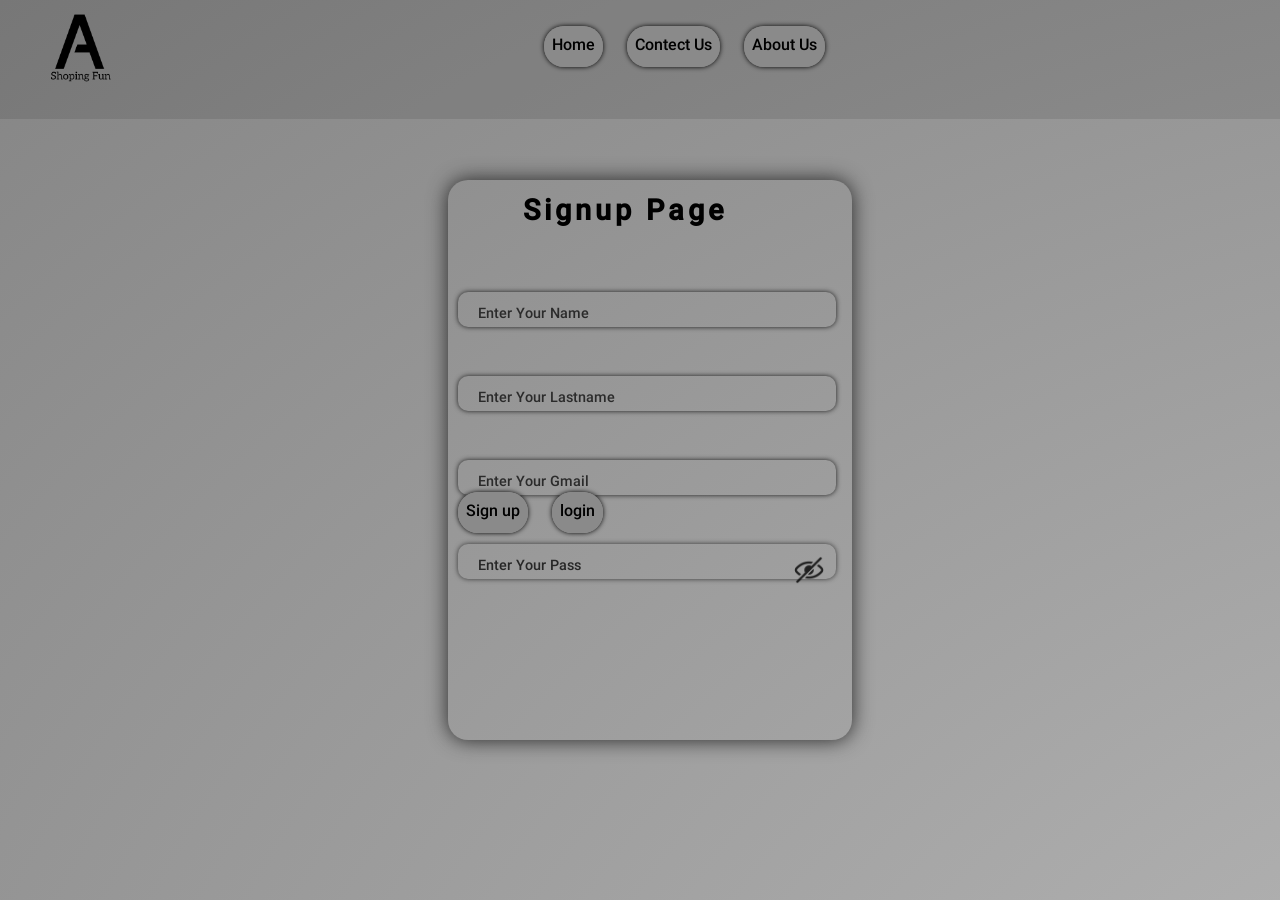
<file: project2signup.html>
<!DOCTYPE html>
<html lang="en">
<head>
    <meta charset="UTF-8">
    <meta name="viewport" content="width=device-width, initial-scale=1.0">
    <link rel="stylesheet" href="static/css/project2signup.css">
    <title>Document</title>
</head>
<body>
    <div class="container">
        <header class="header" id="linkasli">
            <ul>
                <img class="logo" src="static/image/logo.png" alt="">
                <li><a href="project2base.html">Home</a></li>
                <li><a href="#">Contect Us</a></li>
                <li><a href="#">About Us</a></li>   
            </ul>
        </header>
        <section class="signup">
            <div class="entryarea">
                <h2>Signup Page</h2>
                <input class="name" type="text" required>
                <div class="labelline1">Enter Your Name</div>
                <input class="lastName" type="text" required>
                <div class="labelline2">Enter Your Lastname</div>
                <input class="gmail" type="text" required>
                <div class="labelline3">Enter Your Gmail</div>
                <input type="password" required id="password">
                <div class="labelline4">Enter Your Pass</div>
                <img src="static/image/eye.png" id="eye">
                <ul class="ul1">
                    <li class="li1"><a class="signUp" href="project2base.html">Sign up</a></li>
                    <li class="li1"><a class="signUp" href="project2login.html">login</a></li>
                </ul>
            </div>
        </section>
    

        <script>

            let eye = document.getElementById("eye");
            let password = document.getElementById("password");
    
            eye.onclick = function(){
                if(password.type == "password"){
                    password.type = "text";
                }
                else{
                    password.type = "password";
                }
            }
    
        </script>
</body>
</html>
</file>
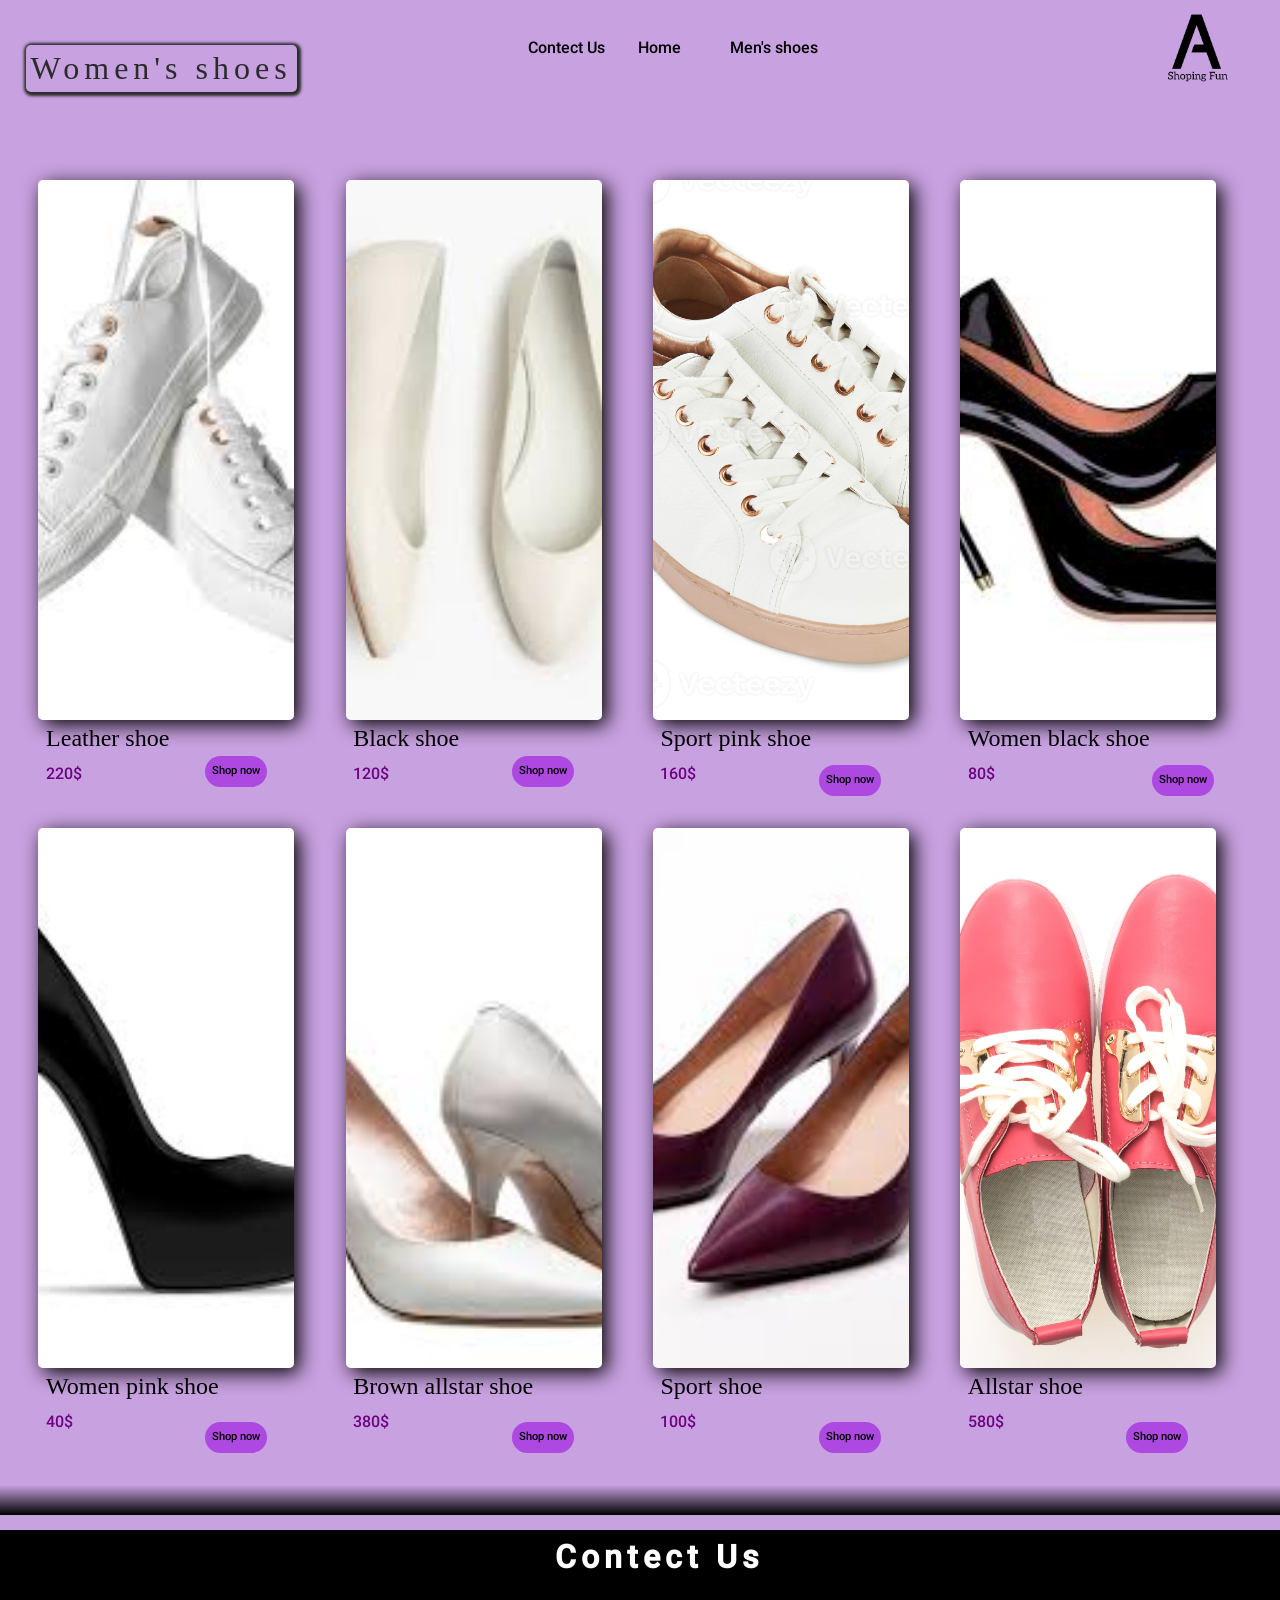
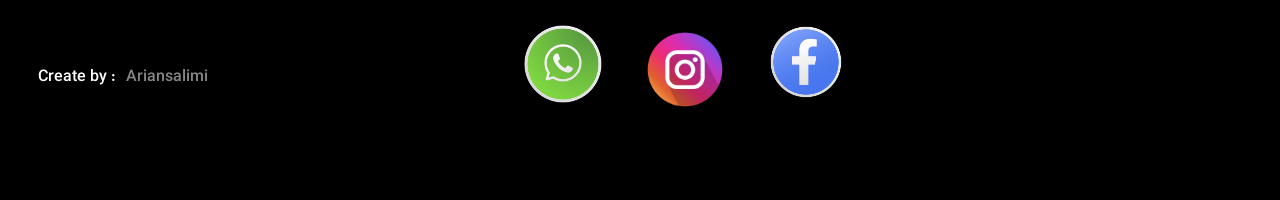
<file: project2women.html>
<!DOCTYPE html>
<html lang="en">
<head>
    <meta charset="UTF-8">
    <meta name="viewport" content="width=device-width, initial-scale=1.0">
    <title>Document</title>
    <link rel="stylesheet" href="static/css/project2women.css">
</head>
<body>
    <div class="container">
        <header class="header" id="linkasli">
            <img class="logo" src="static/image/logo.png" alt="">
            <ul class="head">
                <li><a href="#social">Contect Us</a></li>
                <!--<li><a href="project2base.html">About Us</a></li>-->
                <li><a href="project2base.html">Home</a></li>
                <li><a href="project2men.html">Men's shoes</a></li>
            </ul>
        </header>
        <p class="title">Women's shoes</p>
        <section class="kafshha">
            <section class="shoes">
                <p class="p1">Leather shoe</p>
                <p class="price">220$</p>
            </section>
            <a href="" class="buy">Shop now</a>
            <section class="shoes2">
                <p class="p1">Black shoe</p>
                <p class="price">120$</p>
            </section>
            <a href="" class="buy2">Shop now</a>
            <section class="shoes3">
                <p class="p1">Sport pink shoe</p>
                <p class="price">160$</p>
            </section>
            <a href="" class="buy3">Shop now</a>
            <section class="shoes4">
                <p class="p1">Women black shoe</p>
                <p class="price">80$</p>
            </section>
            <a href="" class="buy4">Shop now</a>
            <section class="shoes5">
                <p class="p1">Women pink shoe</p>
                <p class="price">40$</p>
            </section>
            <a href="" class="buy5">Shop now</a>
            <section class="shoes6">
                <p class="p1">Brown allstar shoe</p>
                <p class="price">380$</p>
            </section>
            <a href="" class="buy6">Shop now</a>
            <section class="shoes7">
                <p class="p1">Sport shoe</p>
                <p class="price">100$</p>
            </section>
            <a href="" class="buy7">Shop now</a>
            <section class="shoes8">
                <p class="p1">Allstar shoe</p>
                <p class="price">580$</p>
            </section>
            <a href="" class="buy8">Shop now</a>
        </section>
        <section class="social" id="social">
            <h2 class="h2social">Contect Us</h2>
            <p class="psocial">Create by :<a class="asocial" href=""> Ariansalimi</a></p>
            <section class="social1">
                <img src="static/image/facebook.png" alt="">
            </section>
            <section class="social2">
                <img src="static/image/instagram.png" alt="">
            </section>
            <section class="social3">
                <img src="static/image/watsapp.png" alt="">
            </section>
        </section>
</body>
</html>
</file>
<file: static/css/project2base.css>
@font-face {
    font-family: "vazir";
    src: url(../font/webfonts/Vazirmatn-Medium.woff2);
}

html {
    scroll-behavior: smooth;
}

@media (min-width: 200px) {
    .images {
        top: 10%;
        left: 3%;
        width: 45%;
        height: 40vh;
    }

    .buy {
        top: 27%;
        left: 33%;
        font-size: 0.8em;
    }

    .buy2 {
        top: 27%;
        left: 83%;
        font-size: 0.8em;
    }

    .buy3 {
        top: 48%;
        left: 33%;
        font-size: 0.8em;
        z-index: 1111;
    }

    .buy4 {
        top: 48%;
        left: 83%;
        font-size: 0.8em;
        z-index: 1111;
    }

    .page2 {
        height: 250vh;
    }

    .images2 {
        top: 10%;
        left: 52%;
        width: 45%;
        height: 40vh;
    }

    .images3 {
        top: 30%;
        left: 52%;
        width: 45%;
        height: 40vh;
    }

    .images4 {
        top: 30%;
        left: 3%;
        width: 45%;
        height: 40vh;
    }

    .anew {
        position: absolute;
        top: 75%;
        left: 40%;
    }

    .h2 {
        font-size: 2em;
        left: 80px;
        top: 100px;
    }

    .pg3p {
        left: 5%;
        top: 35%;
        font-size: 2em;
    }

    .pg3img2 {
        top: 48%;
        left: 3%;
        width: 95%;
        height: 60vh;
    }
    .social1 img{
        width: 15%;
        left: 75%;
        top: 25%;
    }
    .social2 img{
        width: 11%;
        left: 65%;
        top: 31%;
    }
    .social3 img{
        width: 15%;
        left: 50%;
        top: 26%;
    }

    .head li a {
        display: block;
        text-decoration: none;
        position: relative;
        margin-right: 2px;
        left: -150px;
        top: -15px;
        padding: 8px;
        color: rgb(0, 0, 0);
    }
    .abouth3{
        top: 15%;
        font-size: 1.5em;
    }
    .options {
        position: absolute;
        width: 100%;
        top: 20%;
        left: 0;
        font-size: 0.8em;
        backdrop-filter: blur(10px);
        box-shadow: 0 0 95px rgb(0, 0, 0);
        border-radius: 20px;
        z-index: 1111;
    }
    .options .li1{
        margin-right: 0px;
        margin-left: 0px;
    }

}
@media(min-width: 620px){
    .options{
        left: 5%;
        width: 90%;
        font-size: 1em;
    }
    .options .li1{
        margin-right: 3px;
    }
}
@media (min-width: 780px) {
    .images {
        top: 10%;
        left: 3%;
        width: 30%;
        height: 50vh;
    }

    .buy {
        top: 31%;
        left: 24%;
        font-size: 0.8em;
    }

    .buy2 {
        top: 31%;
        left: 73%;
        font-size: 0.8em;
    }

    .buy3 {
        top: 55%;
        left: 24%;
        font-size: 0.8em;
        z-index: 1111;
    }

    .buy4 {
        top: 55%;
        left: 73%;
        font-size: 0.8em;
        z-index: 1111;
    }

    .page2 {
        height: 250vh;
    }

    .images2 {
        top: 10%;
        left: 52%;
        width: 30%;
        height: 50vh;
    }

    .images3 {
        top: 34%;
        left: 52%;
        width: 30%;
        height: 50vh;
    }

    .images4 {
        top: 34%;
        left: 3%;
        width: 30%;
        height: 50vh;
    }

    .anew {
        position: absolute;
        top: 75%;
        left: 40%;
    }

    .h2 {
        font-size: 2.8em;
        left: 20%;
        top: 100px;
    }

    .pg3p {
        left: 5%;
        top: 70%;
        font-size: 2em;
    }

    .pg3img2 {
        top: 50%;
        left: 45%;
        width: 60%;
        height: 60vh;
    }
    .social1 img{
        width: 10%;
        left: 58%;
        top: 25%;
    }
    .social2 img{
        width: 7%;
        left: 50%;
        top: 35%;
    }
    .social3 img{
        width: 10%;
        left: 39%;
        top: 26%;
    }

    .head li a {
        display: block;
        text-decoration: none;
        position: relative;
        margin-right: 2px;
        left: 20%;
        top: -15px;
        padding: 8px;
        color: rgb(0, 0, 0);
    }
    .abouth3{
        top: 15%;
        font-size: 2em;
    }
    .options {
        position: absolute;
        width: 90%;
        top: 20%;
        left: 5%;
        font-size: 1em;
        backdrop-filter: blur(10px);
        box-shadow: 0 0 95px rgb(0, 0, 0);
        border-radius: 20px;
        z-index: 1111;
    }
    .options .li1{
        margin-right: 30px;
    }
}
@media (min-width: 900px){
    .options{
        left: 5%;
        font-size: 1em;
    }
    .options .li1{
        margin-right: 50px;
    }
}
@media (min-width: 1000px){
    .options{
        left: 5%;
        font-size: 1em;
    }
    .options .li1{
        margin-right: 70px;
    }
}
@media (min-width: 1120px){
    .images {
        top: 10%;
        left: 3%;
        width: 23%;
        height: 60vh;
    }

    .buy {
        top: 35%;
        left: 20%;
        font-size: 0.8em;
    }

    .buy2 {
        top: 35%;
        left: 44%;
        font-size: 0.8em;
    }

    .buy3 {
        top: 35%;
        left: 68%;
        font-size: 0.8em;
        z-index: 1111;
    }

    .buy4 {
        top: 35%;
        left: 92%;
        font-size: 0.8em;
        z-index: 1111;
    }

    .page2 {
        height: 250vh;
    }

    .images2 {
        top: 10%;
        left: 27%;
        width: 23%;
        height: 60vh;
    }

    .images3 {
        top: 10%;
        left: 51%;
        width: 23%;
        height: 60vh;
    }

    .images4 {
        top: 10%;
        left: 75%;
        width: 23%;
        height: 60vh;
    }

    .anew {
        position: absolute;
        top: 75%;
        left: 45%;
    }

    .h2 {
        font-size: 3em;
        left: 20%;
        top: 100px;
    }

    .pg3p {
        left: 5%;
        top: 20%;
        font-size: 3em;
    }

    .pg3img2 {
        top: 10%;
        left: 40%;
        width: 65%;
        height: 85vh;
    }
    .social1 img{
        width: 9%;
        left: 58%;
        top: 22%;
    }
    .social2 img{
        width: 6%;
        left: 49%;
        top: 31%;
    }
    .social3 img{
        width: 8%;
        left: 38%;
        top: 26%;
    }

    .head li a {
        display: block;
        text-decoration: none;
        position: relative;
        margin-right: 2px;
        left: 40%;
        top: -15px;
        padding: 8px;
        color: rgb(0, 0, 0);
    }
    .abouth3{
        
        font-size:2em;
    }
    .options {
        position: absolute;
        width: 90%;
        top: 20%;
        left: 5%;
        font-size: 1em;
        backdrop-filter: blur(10px);
        box-shadow: 0 0 95px rgb(0, 0, 0);
        border-radius: 20px;
        z-index: 1111;
    }
    .options .li1{
        margin-right: 65px;
    }
}
@media (min-width: 1260px){
    .options{
        left: 5%;
        font-size: 1em;
    }
    .options .li1{
        margin-right: 100px;
    }
}
@media (min-width: 1360px){
    .options{
        left: 5%;
        font-size: 1em;
    }
    .options .li1{
        margin-right: 110px;
        margin-left: 20px;
    }
}
@media (min-width: 1366px){
    .images {
        top: 10%;
        left: 3%;
        width: 23%;
        height: 60vh;
    }

    .buy {
        top: 35%;
        left: 20%;
        font-size: 0.8em;
    }

    .buy2 {
        top: 35%;
        left: 44%;
        font-size: 0.8em;
    }

    .buy3 {
        top: 35%;
        left: 68%;
        font-size: 0.8em;
        z-index: 1111;
    }

    .buy4 {
        top: 35%;
        left: 92%;
        font-size: 0.8em;
        z-index: 1111;
    }

    .page2 {
        height: 250vh;
    }

    .images2 {
        top: 10%;
        left: 27%;
        width: 23%;
        height: 60vh;
    }

    .images3 {
        top: 10%;
        left: 51%;
        width: 23%;
        height: 60vh;
    }

    .images4 {
        top: 10%;
        left: 75%;
        width: 23%;
        height: 60vh;
    }
    .anew {
        position: absolute;
        top: 75%;
        left: 47%;
    }

    .h2 {
        font-size: 3em;
        left: 25%;
        top: 100px;
    }

    .pg3p {
        left: 10%;
        top: 5%;
        font-size: 4em;
    }
    .pg3img{
        top: 5%;
        left: 50%;
        width: 50%;
        height: 90vh;
    }
    .pg3img2 {
        top: 35%;
        left: 5%;
        width: 40%;
        height: 60vh;
    }
    .social1 img{
        width: 10%;
        left: 55%;
        top: 25%;
    }
    .social2 img{
        width: 7%;
        left: 47%;
        top: 35%;
    }
    .social3 img{
        width: 9.5%;
        left: 36%;
        top: 26%;
    }

    .head li a {
        display: block;
        text-decoration: none;
        position: relative;
        margin-right: 20px;
        left: 40%;
        top: -15px;
        padding: 8px;
        color: rgb(0, 0, 0);
    }
    .abouth3{
        top: 15%;
        font-size: 2.5em;
    }
    .options {
        position: absolute;
        width: 90%;
        top: 20%;
        left: 5%;
        font-size: 1em;
        backdrop-filter: blur(10px);
        box-shadow: 0 0 95px rgb(0, 0, 0);
        border-radius: 20px;
        z-index: 1111;
    }
    .options .li1{
        margin-right: 90px;
        margin-left: 40px;
    }
}
* {
    font-family: "vazir";
    margin: 0;
    padding: 0;
    direction: ltr;
}

@keyframes color {
    0% {
        background-position: 0 50%;
    }

    50% {
        background-position: 100% 50%;
    }

    100% {
        background-position: 0 50%;
    }
}

body {
    display: flex;
    min-height: 100vh;
    justify-content: center;
    align-items: center;
    overflow-x: hidden;
}

.logo {
    width: 160px;
    position: absolute;
    right: 5%;
    top: -20px;
}

.header {
    display: flex;
    top: 0;
    left: 0;
    justify-content: space-between;
    padding: 0.9rem 5%;
    height: 10%;
    width: 95%;
    position: absolute;
    z-index: 10000;

}

.header {
    gap: 60px;

}

.head {
    position: absolute;
    left: 37%;
}

.head li {
    list-style: none;
    position: relative;
    display: inline-block;
    margin-top: 30px;
}

/*.head li a {
    display: block;
    text-decoration: none;
    position: relative;
    margin-right: 20px;
    top: -15px;
    padding: 8px;
    color: rgb(0, 0, 0);
}*/

a:hover {

    border-bottom: 1px solid black;
    transform: translateX(6px);
    transition: 0.5s;
}

.base {
    width: 100%;
    height: 100vh;
    background-image: url(../image/payiz.jpg);
    background-size: cover;
    position: absolute;
    top: 0;
    left: 0;
    background-position: center;
    background-repeat: no-repeat;
    pointer-events: none;

    animation: animate 40s ease-in-out infinite alternate-reverse forwards;
}

.base::before {
    content: '';
    position: absolute;
    bottom: 0;
    width: 100%;
    height: 20px;
    background: linear-gradient(to top, #fefefe, transparent);
    z-index: 1000;
}

@keyframes animate {
    0% {
        background-image: url(../image/payiz.jpg);
    }

    20% {
        background-image: url(../image/payiz2.jpg);
    }

    40% {
        background-image: url(../image/payiz3.jpg);
    }

    60% {
        background-image: url(../image/payiz4.jpg);
    }

    80% {
        background-image: url(../image/payiz5.jpg);
    }

    100% {
        background-image: url(../image/payiz.jpg);
    }
}

.wrapper {
    width: 30vw;
    height: 50vh;
    box-shadow: 0 0 35px rgba(0, 0, 0, 0.8);
    border-radius: 20px;
    position: absolute;
    left: -47%;
    top: -220px;
    z-index: 1111;

}

.wrapper-holder {
    display: grid;
    grid-template-columns: repeat(3, 100%);
    height: 100%;
    width: 100%;
    animation: slider 20s ease-in-out infinite alternate;

}

/*#slider-img-1 {
    background-image: url(../image/shoe.jpg);
    background-position: center;
    background-size: cover;
    background-repeat: no-repeat;
    z-index: 11111111;
}

#slider-img-2 {
    background-image: url(../image/shoe2.jpg);
    background-position: center;
    background-size: cover;
    background-repeat: no-repeat;
    z-index: 11111111;
}

#slider-img-3 {
    background-image: url(../image/shoe3.jpg);
    background-position: center;
    background-size: cover;
    background-repeat: no-repeat;
    z-index: 11111111;
}*/

.button-holder .button {
    background-color: rgb(0, 0, 0);
    width: 10px;
    height: 10px;
    border-radius: 15px;
    display: inline-block;
    margin: .3rem;
}

.button-holder {
    position: absolute;
    cursor: default;
    left: -34%;
    bottom: -85px;
    z-index: 1111;
}

.button:hover {
    box-shadow: 0px 0px 7px 4px rgb(82, 82, 82);
    z-index: 1111111111;
}


@keyframes slider {
    0% {
        transform: translateX(0%);
    }

    10% {
        transform: translateX(-100%);
    }

    20% {
        transform: translateX(-100%);
    }

    30% {
        transform: translateX(-200%);
    }

    40% {
        transform: translateX(-200%);
    }

    50% {
        transform: translateX(-200%);
    }

    90% {
        transform: translateX(0%);
    }

    100% {
        transform: translateX(0%);
    }
}

/*.options {
    border-radius: 20px;
    position: absolute;
    width: 90%;
    
    top: 25%;
    right: 5%;
    backdrop-filter: blur(10px);
    box-shadow: 0 0 95px rgb(0, 0, 0);
    z-index: 1111;
}*/

.options .li1 {
    display: inline-block;
    position: relative;

    margin-top: 10px;
    /*margin-right: 125px;
    margin-left: 10px;*/
    margin-bottom: 10px;
}

.options .li1 .a1 {
    display: flex;

    padding: 5px;
    color: #070a18;
    text-decoration: none;


}

.options .li1 .a1:hover {
    display: block;
    justify-content: right;

    border-bottom: 1px solid black;
    transform: translateX(7px);
    transition: 0.5s;

}

.h2 {
    position: absolute;
    top: 40%;
    right: 20%;
    font-family: 'Times New Roman', Times, serif;
    /*font-size: 4em;*/
    letter-spacing: 10px;
    background-image: linear-gradient(to right, rgb(57, 57, 57), rgb(255, 162, 0), rgb(255, 72, 0), rgb(33, 33, 33));
    background-clip: text;
    animation: color 10s linear infinite;
    background-size: 300%;
    text-align: center;
    color: transparent;
    cursor: default;
    z-index: 1111;
}

.new .linew {
    list-style: none;

}

.new .linew .anew {
    text-decoration: none;
    position: absolute;
    z-index: 1111;
    /*top: 70%;
    left: 45%;*/
    padding: 8px;
    color: black;
    border-radius: 20px;
    box-shadow: 0 0 35px black;
    backdrop-filter: blur(10px);
}

.anew:hover {
    transform: translateY(-2px);
    background-color: #a3a3a375;
}

.page2 {
    width: 100%;
    /*height: 100vh;*/
    background-color: #fff;
    /*FFAD60*/
    position: absolute;
    top: 100%;
    left: 0;
}

.page2::before {
    content: '';
    position: absolute;
    bottom: 0;
    width: 100%;
    height: 20px;
    background: linear-gradient(to top, #fefefe, transparent);
    z-index: 1000;
}

.h2new {
    position: absolute;
    top: 5%;
    left: 3%;
    font-family: 'Times New Roman', Times, serif;
    font-size: 3.5em;
    cursor: default;
}

.images {
    background-image: url(../image/boots.jpg);
    position: absolute;
    /*top: 20%;
    left: 1%;
    width: 23%;
    height: 60vh;*/
    background-size: cover;
    background-position: center;
    background-repeat: no-repeat;
    border-radius: 5px;
    box-shadow: 5px 5px 20px black;
}

.images2 {
    background-image: url(../image/boots5.jpg);
    z-index: 1;
    position: absolute;
    /*top: 20%;
    left: 26%;
    width: 23%;
    height: 60vh;*/
    background-size: cover;
    background-position: center;
    background-repeat: no-repeat;
    border-radius: 5px;
    box-shadow: 5px 5px 20px black;
}

.images3 {
    background-image: url(../image/boots6.jpg);
    z-index: 1;
    position: absolute;
    /*top: 20%;
    left: 51%;
    width: 23%;
    height: 60vh;*/
    background-size: cover;
    background-position: center;
    background-repeat: no-repeat;
    border-radius: 5px;
    box-shadow: 5px 5px 20px black;
}

.images4 {
    background-image: url(../image/boots2.jpg);
    z-index: 1;
    position: absolute;
    /*top: 20%;
    left: 76%;
    width: 23%;
    height: 60vh;*/
    background-size: cover;
    background-position: center;
    background-repeat: no-repeat;
    border-radius: 5px;
    box-shadow: 5px 5px 20px black;
}

.images:hover {
    transform: scale(1.02);
    cursor: pointer;
    transition: 0.5s;
    box-shadow: 0 0 20px black;
}

.images2:hover {
    transform: scale(1.02);
    cursor: pointer;
    transition: 0.5s;
    box-shadow: 0 0 20px black;
}

.images3:hover {
    transform: scale(1.02);
    cursor: pointer;
    transition: 0.5s;
    box-shadow: 0 0 20px black;
}

.images4:hover {
    transform: scale(1.02);
    cursor: pointer;
    transition: 0.5s;
    box-shadow: 0 0 20px black;
}

.p1 {
    position: absolute;
    top: 101%;
    left: 3%;
    font-size: 1.5em;
    font-family: 'Times New Roman', Times, serif;
}

.price {
    position: absolute;
    top: 108%;
    left: 3%;
    color: #383838;
}

.buy {
    position: absolute;
    /*top: 82%;
    left: 18%;*/
    border: 2px solid #914F1E;
    padding: 5px;
    border-radius: 20px;
    background-color: #914F1E;
    cursor: pointer;
    text-decoration: none;
    color: white;
}

.viewall {
    position: absolute;
    top: 90%;
    height: 29px;
    background-color: #00000088;
    color: white;
    justify-content: center;
    align-items: center;
    text-align: center;
    padding-top: 10px;
    width: 100%;
    opacity: 0;
}

.buy:hover {
    background-color: #FFEEAD;
    transition: 0.5s;
    transform: translateY(-2px);
    color: #914F1E;
}

.images:hover .viewall {
    opacity: 1;
    transition: 0.5s;
}

.images2:hover .viewall {
    opacity: 1;
    transition: 0.5s;
}

.images3:hover .viewall {
    opacity: 1;
    transition: 0.5s;
}

.images4:hover .viewall {
    opacity: 1;
    transition: 0.5s;
}

.buy2 {
    position: absolute;
    /*top: 82%;
    left: 43%;*/
    border: 2px solid #914F1E;
    padding: 5px;
    border-radius: 20px;
    background-color: #914F1E;
    cursor: pointer;
    color: white;
    text-decoration: none;
}

.buy2:hover {
    background-color: #FFEEAD;
    transition: 0.5s;
    transform: translateY(-2px);
    color: #914F1E;

}

.buy3 {
    position: absolute;
    /*top: 82%;
    left: 68%;*/
    border: 2px solid #914F1E;
    padding: 5px;
    border-radius: 20px;
    background-color: #914F1E;
    cursor: pointer;
    text-decoration: none;
    color: white;
}

.buy3:hover {
    background-color: #FFEEAD;
    transition: 0.5s;
    transform: translateY(-2px);
    color: #914F1E;

}

.buy4 {
    position: absolute;
    /*top: 82%;
    left: 93%;*/
    border: 2px solid #914F1E;
    padding: 5px;
    border-radius: 20px;
    background-color: #914F1E;
    cursor: pointer;
    text-decoration: none;
    color: white;
}

.buy4:hover {
    background-color: #FFEEAD;
    transition: 0.5s;
    transform: translateY(-2px);
    color: #914F1E;
}

.page3 {
    width: 100%;
    height: 100vh;
    background-color: #ffffff;
    position: absolute;
    /*F4A261*/
    top: 200%;
    left: 0;
}

.page3::before {
    content: '';
    position: absolute;
    bottom: 0;
    width: 100%;
    height: 20px;
    /*background: linear-gradient(to top,#E9C46A,transparent);*/
    z-index: 11111;
}

.pg3img {
    background-image: url(../image/boots5.jpg);
    z-index: 1;
    position: absolute;
    /*top: 38%;
    left: 71%;
    width: 28%;
    height: 59vh;*/
    background-size: cover;
    background-position: center;
    background-repeat: no-repeat;
    border-radius: 5px;

}

.pg3img2 {
    background-image: url(../image/boots5-2.jpg);
    z-index: 1;
    position: absolute;
    /*top: 5%;
    left: 1%;
    width: 50%;
    height: 92vh;*/
    background-size: cover;
    background-position: center;
    background-repeat: no-repeat;
    border-radius: 5px;

}

.pg3p {
    position: absolute;
    /*left: 55%;
    top: 3%;
    font-size: 3em;*/
    font-family: 'Times New Roman', Times, serif;
    letter-spacing: 5px;
    cursor: defaultx;
}

.pg3p2 {
    position: absolute;
    left: 55%;
    top: 25%;
    padding: 8px;
    border-radius: 20px;
    box-shadow: 0 0 25px black;
    background-color: #E76F51;
    cursor: pointer;
}

.pg3p2:hover {
    background-color: #FFEEAD;
    transform: translateY(-2px);
}

.aboutus {
    width: 100%;
    height: 100vh;
    background-color: #ffffff;
    /*E9C46A*/
    position: absolute;
    top: 300%;
    left: 0;
}

span {
    font-family: 'Times New Roman', Times, serif;
    border-bottom: 1px solid black;
    margin: 8px;
    color: #8e1e02;
}

.abouth3 {
    position: absolute;
    font-family: 'Times New Roman', Times, serif;
    padding: 10px;
    /*font-size: 3em;
    top: 10%;
    left: 2%;*/
}

.aboutimg {
    background-image: url(../image/shoefactory.jpg);
    z-index: 1;
    position: absolute;
    top: 52%;
    left: 3%;
    width: 30%;
    height: 40vh;
    background-size: cover;
    background-position: center;
    background-repeat: no-repeat;
    border-radius: 5px;
    box-shadow: 0 0 20px black;
}

.aboutimg2 {
    background-image: url(../image/shoefactory\ \(2\).jpg);
    z-index: 1;
    position: absolute;
    top: 52%;
    left: 35%;
    width: 30%;
    height: 40vh;
    background-size: cover;
    background-position: center;
    background-repeat: no-repeat;
    border-radius: 5px;
    box-shadow: 0 0 20px black;
}

.aboutimg3 {
    background-image: url(../image/shoefactory3.jpg);
    z-index: 1;
    position: absolute;
    top: 52%;
    left: 67%;
    width: 30%;
    height: 40vh;
    background-size: cover;
    background-position: center;
    background-repeat: no-repeat;
    border-radius: 5px;
    box-shadow: 0 0 20px black;
}

.social {
    position: absolute;
    width: 100%;
    height: 30vh;
    top: 400%;
    background-color: rgb(0, 0, 0);

}

.aboutus::before {
    content: '';
    position: absolute;
    bottom: 0;
    width: 100%;
    height: 30px;
    background: linear-gradient(to top, #000000, transparent);
    z-index: 11111;
}

.h2social {
    position: absolute;
    color: #ffffff;
    justify-content: center;
    align-items: center;
    text-align: center;
    font-size: 2em;
    left: 43%;
    padding: 5px;
    letter-spacing: 5px;
}

.social1 img {
    position: absolute;
    /*width: 9%;
    top: 28%;
    left: 37%;*/
    z-index: 1111;
    cursor: pointer;

}

.social1 img:hover {
    transform: translateY(-8px);
    transition: 0.5s;
}

.social2 img {
    position: absolute;
    /*width: 6%;
    top: 38%;
    left: 57.8%;*/
    z-index: 1111;
    cursor: pointer;
}

.social2 img:hover {
    transform: translateY(-8px);
    transition: 0.5s;
}

.social3 img {
    position: absolute;
    /*width: 8.5%;
    top: 28%;
    left: 47%;*/
    z-index: 1111;
    cursor: pointer;
}

.social3 img:hover {
    transform: translateY(-8px);
    transition: 0.5s;
}

.psocial {
    color: #fff;
    position: absolute;
    top: 50%;
    left: 3%;
}

.psocial .asocial {
    position: absolute;
    text-decoration: none;
    margin-left: 10px;
    color: #868686;
}

.psocial .asocial:hover {
    border-bottom: 1px solid #fff;
    transform: translatex(5px);
    transition: 0.5s;
}
</file>
<file: static/css/project2children.css>
@font-face {
    font-family: "vazir";
    src: url(../font/webfonts/Vazirmatn-Medium.woff2);
}

html {
    scroll-behavior: smooth;
}

* {
    font-family: "vazir";
    margin: 0;
    padding: 0;
    direction: ltr;
}
@media (min-width: 500px) {
    .title {
        top: 10%;
        font-size: 1.1em;
        left: 3%;
    }

    .shoes {
        top: 20%;
        left: 3%;
        width: 45%;
        height: 40vh;
    }

    .buy {
        top: 63%;
        left: 33%;
        font-size: 0.8em;
    }

    .buy2 {
        top: 63%;
        left: 83%;
        font-size: 0.8em;
    }

    .buy3 {
        top: 120%;
        left: 33%;
        font-size: 0.8em;
        z-index: 1111;
    }

    .buy4 {
        top: 120%;
        left: 83%;
        font-size: 0.8em;
        z-index: 1111;
    }

    .buy5 {
        top: 175%;
        left: 33%;
        font-size: 0.8em;
        z-index: 1111;
    }

    .buy6 {
        top: 175%;
        left: 83%;
        font-size: 0.8em;
        z-index: 1111;
    }

    .buy7 {
        top: 233%;
        left: 33%;
        font-size: 0.8em;
        z-index: 1111;
    }

    .buy8 {
        top: 233%;
        left: 83%;
        font-size: 0.8em;
        z-index: 1111;
    }

    .kafshha {
        height: 280vh;
    }

    .kafshha::before {
        top: 245%;
    }

    .shoes2 {
        top: 20%;
        left: 52%;
        width: 45%;
        height: 40vh;
    }

    .shoes3 {
        top: 75%;
        left: 52%;
        width: 45%;
        height: 40vh;
    }

    .shoes4 {
        top: 75%;
        left: 3%;
        width: 45%;
        height: 40vh;
    }

    .shoes5 {
        top: 130%;
        left: 3%;
        width: 45%;
        height: 40vh;
    }

    .shoes6 {
        top: 130%;
        left: 52%;
        width: 45%;
        height: 40vh;
    }

    .shoes7 {
        top: 190%;
        left: 3%;
        width: 45%;
        height: 40vh;
    }

    .shoes8 {
        top: 190%;
        left: 52%;
        width: 45%;
        height: 40vh;
    }

    .social {
        top: 250%;
    }

    .social1 img {
        width: 15%;
        left: 75%;
        top: 25%;
    }

    .social2 img {
        width: 11%;
        left: 65%;
        top: 31%;
    }

    .social3 img {
        width: 15%;
        left: 50%;
        top: 26%;
    }

    .head li a {
        margin-right: 8px;
        top: -35px;
        left: -180px;
    }
}

@media (min-width: 780px) {
    .title {
        top: 5%;
        left: 2%;
        font-size: 2em;
    }

    .shoes {
        top: 20%;
        left: 3%;
        width: 45%;
        height: 40vh;
    }

    .buy {
        top: 63%;
        left: 39%;
        font-size: 0.8em;
    }

    .buy2 {
        top: 63%;
        left: 87%;
        font-size: 0.8em;
    }

    .buy3 {
        top: 118%;
        left: 39%;
        font-size: 0.8em;
        z-index: 1111;
    }

    .buy4 {
        top: 118%;
        left: 87%;
        font-size: 0.8em;
        z-index: 1111;
    }

    .shoes2 {
        top: 20%;
        left: 52%;
        width: 45%;
        height: 40vh;
    }

    .shoes3 {
        top: 75%;
        left: 52%;
        width: 45%;
        height: 40vh;
    }

    .shoes4 {
        top: 75%;
        left: 3%;
        width: 45%;
        height: 40vh;
    }

    .shoes5 {
        top: 130%;
        left: 3%;
        width: 45%;
        height: 40vh;
    }

    .shoes6 {
        top: 130%;
        left: 52%;
        width: 45%;
        height: 40vh;
    }

    .shoes7 {
        top: 190%;
        left: 3%;
        width: 45%;
        height: 40vh;
    }

    .shoes8 {
        top: 190%;
        left: 52%;
        width: 45%;
        height: 40vh;
    }

    .social1 img {
        width: 10%;
        left: 58%;
        top: 25%;
    }

    .social2 img {
        width: 7%;
        left: 50%;
        top: 35%;
    }

    .social3 img {
        width: 10%;
        left: 39%;
        top: 26%;
    }

    .head li a {
        display: block;
        text-decoration: none;
        position: relative;
        margin-right: 20px;
        left: 20%;
        top: -15px;
        padding: 8px;
        color: rgb(0, 0, 0);
    }

}

@media (min-width: 1000px) {
    .title {
        top: 5%;
        left: 2%;
        font-size: 2em;
    }

    .kafshha {
        height: 100vh;
    }

    .kafshha::before {
        top: 165%;
    }

    .shoes {
        top: 20%;
        left: 3%;
        width: 20%;
        height: 60vh;
    }

    .buy {
        top: 84%;
        left: 16%;
        font-size: 0.7em;
    }

    .buy2 {
        top: 84%;
        left: 40%;
        font-size: 0.7em;
    }

    .buy3 {
        top: 85%;
        left: 64%;
        font-size: 0.7em;
        z-index: 1111;
    }

    .buy4 {
        top: 85%;
        left: 90%;
        font-size: 0.7em;
        z-index: 1111;
    }

    .buy5 {
        top: 158%;
        left: 16%;
        font-size: 0.7em;
        z-index: 1111;
    }

    .buy6 {
        top: 158%;
        left: 40%;
        font-size: 0.7em;
        z-index: 1111;
    }

    .buy7 {
        top: 158%;
        left: 64%;
        font-size: 0.7em;
        z-index: 1111;
    }

    .buy8 {
        top: 158%;
        left: 88%;
        font-size: 0.7em;
        z-index: 1111;
    }

    .shoes2 {
        top: 20%;
        left: 27%;
        width: 20%;
        height: 60vh;
    }

    .shoes3 {
        top: 20%;
        left: 51%;
        width: 20%;
        height: 60vh;
    }

    .shoes4 {
        top: 20%;
        left: 75%;
        width: 20%;
        height: 60vh;
    }

    .shoes5 {
        top: 92%;
        left: 3%;
        width: 20%;
        height: 60vh;
    }

    .shoes6 {
        top: 92%;
        left: 27%;
        width: 20%;
        height: 60vh;
    }

    .shoes7 {
        top: 92%;
        left: 51%;
        width: 20%;
        height: 60vh;
    }

    .shoes8 {
        top: 92%;
        left: 75%;
        width: 20%;
        height: 60vh;
    }

    .social {
        top: 170%;
    }

    .social1 img {
        width: 10%;
        left: 58%;
        top: 25%;
    }

    .social2 img {
        width: 7%;
        left: 50%;
        top: 35%;
    }

    .social3 img {
        width: 10%;
        left: 39%;
        top: 26%;
    }

    .head li a {
        display: block;
        text-decoration: none;
        position: relative;
        margin-right: 20px;
        left: 20%;
        top: -15px;
        padding: 8px;
        color: rgb(0, 0, 0);
    }
}

@media (min-width: 1360px) {
    .title {
        top: 3%;
        left: 3%;
        font-size: 3em;
    }

    .shoes {
        top: 20%;
        left: 3%;
        width: 23%;
        height: 60vh;
    }

    .buy {
        left: 20%;
        top: 83%;
        font-size: 1em;
    }

    .buy2 {
        left: 44%;
        top: 83%;
        font-size: 1em;
    }

    .buy3 {
        left: 68%;
        top: 83%;
        font-size: 1em;
        z-index: 1111;
    }

    .buy4 {
        left: 92%;
        top: 83%;
        font-size: 1em;
        z-index: 1111;
    }

    .buy5 {
        left: 20%;
        top: 155%;
        font-size: 1em;
        z-index: 1111;
    }

    .buy6 {
        left: 44%;
        top: 155%;
        font-size: 1em;
        z-index: 1111;
    }

    .buy7 {
        left: 68%;
        top: 155%;
        font-size: 1em;
        z-index: 1111;
    }

    .buy8 {
        left: 92%;
        top: 155%;
        font-size: 1em;
        z-index: 1111;
    }

    .page2 {
        height: 250vh;
    }

    .shoes2 {
        top: 20%;
        left: 27%;
        width: 23%;
        height: 60vh;
    }

    .shoes3 {
        top: 20%;
        left: 51%;
        width: 23%;
        height: 60vh;
    }

    .shoes4 {
        top: 20%;
        left: 75%;
        width: 23%;
        height: 60vh;
    }

    .shoes5 {
        top: 92%;
        left: 3%;
        width: 23%;
        height: 60vh;
    }

    .shoes6 {
        top: 92%;
        left: 27%;
        width: 23%;
        height: 60vh;
    }

    .shoes7 {
        top: 92%;
        left: 51%;
        width: 23%;
        height: 60vh;
    }

    .shoes8 {
        top: 92%;
        left: 75%;
        width: 23%;
        height: 60vh;
    }
    .social1 img {
        width: 10%;
        left: 55%;
        top: 25%;
    }

    .social2 img {
        width: 7%;
        left: 47%;
        top: 35%;
    }

    .social3 img {
        width: 9.5%;
        left: 36%;
        top: 26%;
    }

    .head li a {
        margin-right: 40px;
        top: -15px;
    }
}

@keyframes color {
    0% {
        background-position: 0 50%;
    }

    50% {
        background-position: 100% 50%;
    }

    100% {
        background-position: 0 50%;
    }
}

body {
    display: flex;
    min-height: 190vh;
    justify-content: center;
    align-items: center;
    background-color: #C0EBA6;
    overflow-x: hidden;
}

.logo {
    width: 160px;
    position: absolute;
    right: 5%;
    top: -20px;
}

.header {
    display:flex;
    top: 0;
    left: 0;
    justify-content: space-between;
    padding: 0.9rem 5%;
    height: 10%;
    width: 95%;
    position: absolute;
    z-index: 10000;

}

.header {
    gap: 60px;
    
}

.head {
    position: absolute;
    left: 37%;
}

.head li {
    list-style: none;
    position: relative;
    display: inline-block;
    margin-top: 30px;
}

.head li a {
    display: block;
    text-decoration: none;
    position: relative;
    /*margin-right: 20px;
    top: -15px;*/
    padding: 8px;
    color: rgb(0, 0, 0);
}

a:hover {
    
    border-bottom: 1px solid black;
    transform: translateX(6px);
    transition: 0.5s;
}
.title{
    position: absolute;
    /*top: 3%;
    left: 3%;
    font-size: 3em;*/
    font-family: 'Times New Roman', Times, serif;
    letter-spacing: 5px;
    color: #347928;
    padding: 5px;
    border-radius: 5px;
    box-shadow: 1px 1px 3px 3px #347928;
}
.shoes{
    background-image: url(../image/baby.jpg);
    position: absolute;
    /*top: 20%;
    left: 3%;
    width: 23%;
    height: 60vh;*/
    background-size: cover;
    background-position: 95%;
    background-repeat: no-repeat;
    border-radius: 5px;
    box-shadow: 5px 5px 20px black;
}
.shoes:hover{
    transform: scale(1.03);
    cursor:pointer;
    transition: 0.5s;
    box-shadow: 0 0 20px black;
}
.p1{
    position: absolute;
    top: 101%;
    left: 3%;
    font-size: 1.5em;
    font-family: 'Times New Roman', Times, serif;
}
.price{
    position: absolute;
    top: 108%;
    left: 3%;
    color: #204b19;
}
.buy{
    position: absolute;
    /*top: 83%;   
    left: 20%;*/
    border: 2px solid #347928;
    padding: 5px;
    border-radius: 20px;
    background-color: #347928;
    cursor: pointer;
    text-decoration: none;
    color: black;
}
.buy:hover{
    background-color: #D2FF72;
    color: #347928;   
    transition: 0.5s;
    transform: translateY(-2px);
}
.shoes2{
    background-image: url(../image/baby2.jpg);
    position: absolute;
    /*top: 20%;
    left: 27%;
    width: 23%;
    height: 60vh;*/
    background-size: cover;
    background-position: center;
    background-repeat: no-repeat;
    border-radius: 5px;
    box-shadow: 5px 5px 20px black;
}
.shoes2:hover{
    transform: scale(1.03);
    cursor:pointer;
    transition: 0.5s;
    box-shadow: 0 0 20px black;
}
.buy2{
    position: absolute;
    /*top: 83%;   
    left: 44%;*/
    border: 2px solid #347928;
    padding: 5px;
    border-radius: 20px;
    background-color: #347928;
    cursor: pointer;
    text-decoration: none;
    color: black;
}
.buy2:hover{
    background-color: #D2FF72;
    transition: 0.5s;
    transform: translateY(-2px);
    color: #347928;   
}
.shoes3{
    background-image: url(../image/baby3.jfif);
    position: absolute;
    /*top: 20%;
    left: 51%;
    width: 23%;
    height: 60vh;*/
    background-size: cover;
    background-position: center;
    background-repeat: no-repeat;
    border-radius: 5px;
    box-shadow: 5px 5px 20px black;
}
.shoes3:hover{
    transform: scale(1.03);
    cursor:pointer;
    transition: 0.5s;
    box-shadow: 0 0 20px black;
}
.buy3{
    position: absolute;
    /*top: 83%;   
    left: 68%;*/
    border: 2px solid #347928;
    padding: 5px;
    border-radius: 20px;
    background-color: #347928;
    cursor: pointer;
    text-decoration: none;
    color: black;
}
.buy3:hover{
    background-color: #D2FF72;
    transition: 0.5s;
    transform: translateY(-2px);
    color: #347928;   
}
.shoes4{
    background-image: url(../image/baby4.jpg);
    position: absolute;
    /*top: 20%;
    left: 75%;
    width: 23%;
    height: 60vh;*/
    background-size: cover;
    background-position: center;
    background-repeat: no-repeat;
    border-radius: 5px;
    box-shadow: 5px 5px 20px black;
}
.shoes4:hover{
    transform: scale(1.03);
    cursor:pointer;
    transition: 0.5s;
    box-shadow: 0 0 20px black;
}
.buy4{
    position: absolute;
    /*top: 83%;   
    left: 92%;*/
    border: 2px solid #347928;
    padding: 5px;
    border-radius: 20px;
    background-color: #347928;
    cursor: pointer;
    text-decoration: none;
    color: black;
}
.buy4:hover{
    background-color: #D2FF72;
    transition: 0.5s;
    transform: translateY(-2px);
    color: #347928;   
}
.shoes5{
    background-image: url(../image/baby5.jfif);
    position: absolute;
    /*top: 110%;
    left: 75%;
    width: 23%;
    height: 60vh;*/
    background-size: cover;
    background-position: center;
    background-repeat: no-repeat;
    border-radius: 5px;
    box-shadow: 5px 5px 20px black;
}
.shoes5:hover{
    transform: scale(1.03);
    cursor:pointer;
    transition: 0.5s;
    box-shadow: 0 0 20px black;
}
.buy5{
    position: absolute;
    /*top: 173%;    
    left: 92%;*/
    border: 2px solid #347928;
    padding: 5px;
    border-radius: 20px;
    background-color: #347928;
    cursor: pointer;
    color: black;
    text-decoration: none;
    z-index: 1;
}
.buy5:hover{
    background-color: #D2FF72;
    transition: 0.5s;
    transform: translateY(-2px);
    color: #347928;   
}
.shoes6{
    background-image: url(../image/baby10.jpg);
    position: absolute;
    /*top: 110%;   
    left: 51%;
    width: 23%;
    height: 60vh;*/
    background-size: cover;
    background-position: center;
    background-repeat: no-repeat;
    border-radius: 5px;
    box-shadow: 5px 5px 20px black;
}
.shoes6:hover{
    transform: scale(1.03);
    cursor:pointer;
    transition: 0.5s;
    box-shadow: 0 0 20px black;
}
.buy6{
    position: absolute;
    /*top: 173%;    
    left: 68%;*/
    border: 2px solid #347928;
    padding: 5px;
    border-radius: 20px;
    background-color: #347928;
    cursor: pointer;
    color: black;
    text-decoration: none;
    z-index: 1;
}
.buy6:hover{
    background-color: #D2FF72;
    transition: 0.5s;
    transform: translateY(-2px);
    color: #347928;   
}
.shoes7{
    background-image: url(../image/baby7.jfif);
    position: absolute;
    /*top: 110%;
    left: 27%;
    width: 23%;
    height: 60vh;*/
    background-size: cover;
    background-position: center;
    background-repeat: no-repeat;
    border-radius: 5px;
    box-shadow: 5px 5px 20px black;
}
.shoes7:hover{
    transform: scale(1.03);
    cursor:pointer;
    transition: 0.5s;
    box-shadow: 0 0 20px black;
}
.buy7{
    position: absolute;
    /*top: 173%;    
    left: 44%;*/
    border: 2px solid #347928;
    padding: 5px;
    border-radius: 20px;
    background-color: #347928;
    cursor: pointer;
    text-decoration: none;
    color: black;
}
.buy7:hover{
    background-color: #D2FF72;
    transition: 0.5s;
    transform: translateY(-2px);
    color: #347928;   
}
.shoes8{
    background-image: url(../image/baby8.png);
    position: absolute;
    /*top: 110%;
    left: 3%;
    width: 23%;
    height: 60vh;*/
    background-size: cover;
    background-position: center;
    background-repeat: no-repeat;
    border-radius: 5px;
    box-shadow: 5px 5px 20px black;
}
.shoes8:hover{
    transform: scale(1.03);
    cursor:pointer;
    transition: 0.5s;
    box-shadow: 0 0 20px black;
}
.buy8{
    position: absolute;
    /*top: 173%;    
    left: 20%;*/
    border: 2px solid #347928;
    padding: 5px;
    border-radius: 20px;
    background-color: #347928;
    cursor: pointer;
    text-decoration: none;
    color: black;
}
.buy8:hover{
    background-color: #D2FF72;
    transition: 0.5s;
    transform: translateY(-2px);
    color: #347928;
}
.social{
    position: absolute;
    width: 100%;
    height: 30vh;
    left: 0;
    /*top: 200%;*/
    background-color: rgb(0, 0, 0);
    
}
.kafshha::before{
    content: '';
    position: absolute;
    /*top: 195%;*/
    left: 0;
    bottom: 0;
    width: 100%;
    height: 30px;
    background: linear-gradient(to top,#000000,transparent);
    z-index: 11111;  
}
.h2social{
    position: absolute;
    color: #ffffff;
    justify-content: center;
    align-items: center;
    text-align: center;
    font-size: 2em;
    left: 43%;
    padding: 5px;
    letter-spacing: 5px;
}
.social1 img{
    position: absolute;
    /*width: 9%;
    top:28%;
    left: 37%;*/
    z-index: 1111;
    cursor: pointer;
    
}
.social1 img:hover{
    transform: translateY(-8px);
    transition: 0.5s;
}
.social2 img{
    position: absolute;
   /* width: 6%;
    top:38%;
    left: 57.8%;*/
    z-index: 1111;
    cursor: pointer;
}
.social2 img:hover{
    transform: translateY(-8px);
    transition: 0.5s;
}
.social3 img{
    position: absolute;
    /*width: 8.5%;
    top:28%;
    left: 47%;*/
    z-index: 1111;
    cursor: pointer;
}
.social3 img:hover{
    transform: translateY(-8px);
    transition: 0.5s;
}
.psocial{
    color: #fff;
    position: absolute;
    top: 50%;
    left: 3%;
}
.psocial .asocial{
    position: absolute;
    text-decoration: none;
    margin-left: 10px;
    color: #868686;
}
.psocial .asocial:hover{
    border-bottom: 1px solid #fff;
    transform: translatex(5px);
    transition: 0.5s;
}
</file>
<file: static/css/project2discount.css>
@font-face {
    font-family: "vazir";
    src: url(../font/webfonts/Vazirmatn-Medium.woff2);
}

html {
    scroll-behavior: smooth;
}

* {
    font-family: "vazir";
    margin: 0;
    padding: 0;
    direction: ltr;
}

@media (min-width: 500px) {
    .title {
        top: 10%;
        font-size: 1.1em;
        left: 3%;
    }

    .shoes {
        top: 20%;
        left: 3%;
        width: 45%;
        height: 40vh;
    }

    .buy {
        top: 63%;
        left: 33%;
        font-size: 0.8em;
    }

    .buy2 {
        top: 63%;
        left: 83%;
        font-size: 0.8em;
    }

    .buy3 {
        top: 120%;
        left: 33%;
        font-size: 0.8em;
        z-index: 1111;
    }

    .buy4 {
        top: 120%;
        left: 83%;
        font-size: 0.8em;
        z-index: 1111;
    }

    .buy5 {
        top: 175%;
        left: 33%;
        font-size: 0.8em;
        z-index: 1111;
    }

    .buy6 {
        top: 175%;
        left: 83%;
        font-size: 0.8em;
        z-index: 1111;
    }

    .buy7 {
        top: 233%;
        left: 33%;
        font-size: 0.8em;
        z-index: 1111;
    }

    .buy8 {
        top: 233%;
        left: 83%;
        font-size: 0.8em;
        z-index: 1111;
    }

    .kafshha {
        height: 280vh;
    }

    .kafshha::before {
        top: 245%;
    }

    .shoes2 {
        top: 20%;
        left: 52%;
        width: 45%;
        height: 40vh;
    }

    .shoes3 {
        top: 75%;
        left: 52%;
        width: 45%;
        height: 40vh;
    }

    .shoes4 {
        top: 75%;
        left: 3%;
        width: 45%;
        height: 40vh;
    }

    .shoes5 {
        top: 130%;
        left: 3%;
        width: 45%;
        height: 40vh;
    }

    .shoes6 {
        top: 130%;
        left: 52%;
        width: 45%;
        height: 40vh;
    }

    .shoes7 {
        top: 190%;
        left: 3%;
        width: 45%;
        height: 40vh;
    }

    .shoes8 {
        top: 190%;
        left: 52%;
        width: 45%;
        height: 40vh;
    }

    .social {
        top: 250%;
    }

    .social1 img {
        width: 15%;
        left: 75%;
        top: 25%;
    }

    .social2 img {
        width: 11%;
        left: 65%;
        top: 31%;
    }

    .social3 img {
        width: 15%;
        left: 50%;
        top: 26%;
    }

    .head li a {
        margin-right: 20px;
        top: -35px;
        left: -180px;
    }
}

@media (min-width: 780px) {
    .title {
        top: 5%;
        left: 2%;
        font-size: 2em;
    }

    .shoes {
        top: 20%;
        left: 3%;
        width: 45%;
        height: 40vh;
    }

    .buy {
        top: 63%;
        left: 39%;
        font-size: 0.8em;
    }

    .buy2 {
        top: 63%;
        left: 87%;
        font-size: 0.8em;
    }

    .buy3 {
        top: 118%;
        left: 39%;
        font-size: 0.8em;
        z-index: 1111;
    }

    .buy4 {
        top: 118%;
        left: 87%;
        font-size: 0.8em;
        z-index: 1111;
    }

    .shoes2 {
        top: 20%;
        left: 52%;
        width: 45%;
        height: 40vh;
    }

    .shoes3 {
        top: 75%;
        left: 52%;
        width: 45%;
        height: 40vh;
    }

    .shoes4 {
        top: 75%;
        left: 3%;
        width: 45%;
        height: 40vh;
    }

    .shoes5 {
        top: 130%;
        left: 3%;
        width: 45%;
        height: 40vh;
    }

    .shoes6 {
        top: 130%;
        left: 52%;
        width: 45%;
        height: 40vh;
    }

    .shoes7 {
        top: 190%;
        left: 3%;
        width: 45%;
        height: 40vh;
    }

    .shoes8 {
        top: 190%;
        left: 52%;
        width: 45%;
        height: 40vh;
    }

    .social1 img {
        width: 10%;
        left: 58%;
        top: 25%;
    }

    .social2 img {
        width: 7%;
        left: 50%;
        top: 35%;
    }

    .social3 img {
        width: 10%;
        left: 39%;
        top: 26%;
    }

    .head li a {
        display: block;
        text-decoration: none;
        position: relative;
        margin-right: 20px;
        left: 20%;
        top: -15px;
        padding: 8px;
        color: rgb(0, 0, 0);
    }

}

@media (min-width: 1000px) {
    .title {
        top: 5%;
        left: 2%;
        font-size: 2em;
    }

    .kafshha {
        height: 100vh;
    }

    .kafshha::before {
        top: 165%;
    }

    .shoes {
        top: 20%;
        left: 3%;
        width: 20%;
        height: 60vh;
    }

    .buy {
        top: 84%;
        left: 16%;
        font-size: 0.7em;
    }

    .buy2 {
        top: 84%;
        left: 40%;
        font-size: 0.7em;
    }

    .buy3 {
        top: 85%;
        left: 64%;
        font-size: 0.7em;
        z-index: 1111;
    }

    .buy4 {
        top: 85%;
        left: 90%;
        font-size: 0.7em;
        z-index: 1111;
    }

    .buy5 {
        top: 158%;
        left: 16%;
        font-size: 0.7em;
        z-index: 1111;
    }

    .buy6 {
        top: 158%;
        left: 40%;
        font-size: 0.7em;
        z-index: 1111;
    }

    .buy7 {
        top: 158%;
        left: 64%;
        font-size: 0.7em;
        z-index: 1111;
    }

    .buy8 {
        top: 158%;
        left: 88%;
        font-size: 0.7em;
        z-index: 1111;
    }

    .shoes2 {
        top: 20%;
        left: 27%;
        width: 20%;
        height: 60vh;
    }

    .shoes3 {
        top: 20%;
        left: 51%;
        width: 20%;
        height: 60vh;
    }

    .shoes4 {
        top: 20%;
        left: 75%;
        width: 20%;
        height: 60vh;
    }

    .shoes5 {
        top: 92%;
        left: 3%;
        width: 20%;
        height: 60vh;
    }

    .shoes6 {
        top: 92%;
        left: 27%;
        width: 20%;
        height: 60vh;
    }

    .shoes7 {
        top: 92%;
        left: 51%;
        width: 20%;
        height: 60vh;
    }

    .shoes8 {
        top: 92%;
        left: 75%;
        width: 20%;
        height: 60vh;
    }

    .social {
        top: 170%;
    }

    .social1 img {
        width: 10%;
        left: 58%;
        top: 25%;
    }

    .social2 img {
        width: 7%;
        left: 50%;
        top: 35%;
    }

    .social3 img {
        width: 10%;
        left: 39%;
        top: 26%;
    }

    .head li a {
        display: block;
        text-decoration: none;
        position: relative;
        margin-right: 20px;
        left: 20%;
        top: -15px;
        padding: 8px;
        color: rgb(0, 0, 0);
    }
}

@media (min-width: 1360px) {
    .title {
        top: 3%;
        left: 3%;
        font-size: 3em;
    }

    .shoes {
        top: 20%;
        left: 3%;
        width: 23%;
        height: 60vh;
    }

    .buy {
        left: 20%;
        top: 83%;
        font-size: 1em;
    }

    .buy2 {
        left: 44%;
        top: 83%;
        font-size: 1em;
    }

    .buy3 {
        left: 68%;
        top: 83%;
        font-size: 1em;
        z-index: 1111;
    }

    .buy4 {
        left: 92%;
        top: 83%;
        font-size: 1em;
        z-index: 1111;
    }

    .buy5 {
        left: 20%;
        top: 155%;
        font-size: 1em;
        z-index: 1111;
    }

    .buy6 {
        left: 44%;
        top: 155%;
        font-size: 1em;
        z-index: 1111;
    }

    .buy7 {
        left: 68%;
        top: 155%;
        font-size: 1em;
        z-index: 1111;
    }

    .buy8 {
        left: 92%;
        top: 155%;
        font-size: 1em;
        z-index: 1111;
    }

    .page2 {
        height: 250vh;
    }

    .shoes2 {
        top: 20%;
        left: 27%;
        width: 23%;
        height: 60vh;
    }

    .shoes3 {
        top: 20%;
        left: 51%;
        width: 23%;
        height: 60vh;
    }

    .shoes4 {
        top: 20%;
        left: 75%;
        width: 23%;
        height: 60vh;
    }

    .shoes5 {
        top: 92%;
        left: 3%;
        width: 23%;
        height: 60vh;
    }

    .shoes6 {
        top: 92%;
        left: 27%;
        width: 23%;
        height: 60vh;
    }

    .shoes7 {
        top: 92%;
        left: 51%;
        width: 23%;
        height: 60vh;
    }

    .shoes8 {
        top: 92%;
        left: 75%;
        width: 23%;
        height: 60vh;
    }
    .social1 img {
        width: 10%;
        left: 55%;
        top: 25%;
    }

    .social2 img {
        width: 7%;
        left: 47%;
        top: 35%;
    }

    .social3 img {
        width: 9.5%;
        left: 36%;
        top: 26%;
    }

    .head li a {
        margin-right: 40px;
        top: -15px;
    }
}

@keyframes color {
    0% {
        background-position: 0 50%;
    }

    50% {
        background-position: 100% 50%;
    }

    100% {
        background-position: 0 50%;
    }
}

body {
    display: flex;
    min-height: 190vh;
    justify-content: center;
    align-items: center;
    background-color: #4A4947;
    overflow-x: hidden;
}

.logo {
    width: 160px;
    position: absolute;
    right: 5%;
    top: -20px;
}

.header {
    display: flex;
    top: 0;
    left: 0;
    justify-content: space-between;
    padding: 0.9rem 5%;
    height: 10%;
    width: 95%;
    position: absolute;
    z-index: 10000;

}

.header {
    gap: 60px;

}

.head {
    position: absolute;
    left: 37%;
}

.head li {
    list-style: none;
    position: relative;
    display: inline-block;
    margin-top: 30px;
}

.head li a {
    display: block;
    text-decoration: none;
    position: relative;
    /*margin-right: 20px;
    top: -15px;*/
    padding: 8px;
    color: rgb(0, 0, 0);
}

a:hover {

    border-bottom: 1px solid black;
    transform: translateX(6px);
    transition: 0.5s;
}

.shoes {
    background-image: url(../image/kafsh.jpg);
    position: absolute;
    /*top: 20%;
    left: 3%;
    width: 23%;
    height: 60vh;*/
    background-size: cover;
    background-position: center;
    background-repeat: no-repeat;
    border-radius: 5px;
    box-shadow: 5px 5px 20px black;
}

.shoes:hover {
    transform: scale(1.03);
    cursor: pointer;
    transition: 0.5s;
    box-shadow: 0 0 20px black;
}

.p1 {
    position: absolute;
    top: 101%;
    left: 3%;
    font-size: 1.5em;
    font-family: 'Times New Roman', Times, serif;
}

.price {
    position: absolute;
    top: 108%;
    left: 3%;
    color: #FFEEAD;
}

.buy {
    position: absolute;
    /*top: 83%;   
    left: 20%;*/
    border: 2px solid #C0C78C;
    padding: 5px;
    border-radius: 20px;
    background-color: #C0C78C;
    cursor: pointer;
    text-decoration: none;
    color: black;
}

.buy:hover {
    background-color: #1E201E;
    color: #C0C78C;
    transition: 0.5s;
    transform: translateY(-2px);
}

.shoes2 {
    background-image: url(../image/kafsh2.jpg);
    position: absolute;
    /*top: 20%;
    left: 27%;
    width: 23%;
    height: 60vh;*/
    background-size: cover;
    background-position: center;
    background-repeat: no-repeat;
    border-radius: 5px;
    box-shadow: 5px 5px 20px black;
}

.shoes2:hover {
    transform: scale(1.03);
    cursor: pointer;
    transition: 0.5s;
    box-shadow: 0 0 20px black;
}

.buy2 {
    position: absolute;
    /*top: 83%;   
    left: 44%;*/
    border: 2px solid #C0C78C;
    padding: 5px;
    border-radius: 20px;
    background-color: #C0C78C;
    cursor: pointer;
    text-decoration: none;
    color: black;
}

.buy2:hover {
    background-color: #1E201E;
    transition: 0.5s;
    transform: translateY(-2px);
    color: #C0C78C;
}

.shoes3 {
    background-image: url(../image/kafsh3.jpg);
    position: absolute;
    /*top: 20%;
    left: 51%;
    width: 23%;
    height: 60vh;*/
    background-size: cover;
    background-position: 18%;
    background-repeat: no-repeat;
    border-radius: 5px;
    box-shadow: 5px 5px 20px black;
}

.shoes3:hover {
    transform: scale(1.03);
    cursor: pointer;
    transition: 0.5s;
    box-shadow: 0 0 20px black;
}

.buy3 {
    position: absolute;
    /*top: 83%;   
    left: 68%;*/
    border: 2px solid #C0C78C;
    padding: 5px;
    border-radius: 20px;
    background-color: #C0C78C;
    cursor: pointer;
    text-decoration: none;
    color: black;
}

.buy3:hover {
    background-color: #1E201E;
    transition: 0.5s;
    transform: translateY(-2px);
    color: #C0C78C;
}

.shoes4 {
    background-image: url(../image/kafsh4.jpg);
    position: absolute;
    /*top: 20%;
    left: 75%;
    width: 23%;
    height: 60vh;*/
    background-size: cover;
    background-position: 90%;
    background-repeat: no-repeat;
    border-radius: 5px;
    box-shadow: 5px 5px 20px black;
}

.shoes4:hover {
    transform: scale(1.03);
    cursor: pointer;
    transition: 0.5s;
    box-shadow: 0 0 20px black;
}

.buy4 {
    position: absolute;
    /*top: 83%;   
    left: 92%;*/
    border: 2px solid #C0C78C;
    padding: 5px;
    border-radius: 20px;
    background-color: #C0C78C;
    cursor: pointer;
    text-decoration: none;
    color: black;
}

.buy4:hover {
    background-color: #1E201E;
    transition: 0.5s;
    transform: translateY(-2px);
    color: #C0C78C;
}

.shoes5 {
    background-image: url(../image/kafsh5.jpg);
    position: absolute;
    /*top: 110%;
    left: 75%;
    width: 23%;
    height: 60vh;*/
    background-size: cover;
    background-position: center;
    background-repeat: no-repeat;
    border-radius: 5px;
    box-shadow: 5px 5px 20px black;
}

.shoes5:hover {
    transform: scale(1.03);
    cursor: pointer;
    transition: 0.5s;
    box-shadow: 0 0 20px black;
}

.buy5 {
    position: absolute;
    /*top: 173%;    
    left: 92%;*/
    border: 2px solid #C0C78C;
    padding: 5px;
    border-radius: 20px;
    background-color: #C0C78C;
    cursor: pointer;
    color: black;
    text-decoration: none;
    z-index: 1;
}

.buy5:hover {
    background-color: #1E201E;
    transition: 0.5s;
    transform: translateY(-2px);
    color: #C0C78C;
}

.shoes6 {
    background-image: url(../image/kafsh6.jpg);
    position: absolute;
    /*top: 110%;   
    left: 51%;
    width: 23%;
    height: 60vh;*/
    background-size: cover;
    background-position: center;
    background-repeat: no-repeat;
    border-radius: 5px;
    box-shadow: 5px 5px 20px black;
}

.shoes6:hover {
    transform: scale(1.03);
    cursor: pointer;
    transition: 0.5s;
    box-shadow: 0 0 20px black;
}

.buy6 {
    position: absolute;
    /*top: 173%;    
    left: 68%;*/
    border: 2px solid #C0C78C;
    padding: 5px;
    border-radius: 20px;
    background-color: #C0C78C;
    cursor: pointer;
    color: black;
    text-decoration: none;
    z-index: 1;
}

.buy6:hover {
    background-color: #1E201E;
    transition: 0.5s;
    transform: translateY(-2px);
    color: #C0C78C;
}

.shoes7 {
    background-image: url(../image/kafsh7.jpeg);
    position: absolute;
    /*top: 110%;
    left: 27%;
    width: 23%;
    height: 60vh;*/
    background-size: cover;
    background-position: center;
    background-repeat: no-repeat;
    border-radius: 5px;
    box-shadow: 5px 5px 20px black;
}

.shoes7:hover {
    transform: scale(1.03);
    cursor: pointer;
    transition: 0.5s;
    box-shadow: 0 0 20px black;
}

.buy7 {
    position: absolute;
    /* top: 173%;    
    left: 44%;*/
    border: 2px solid #C0C78C;
    padding: 5px;
    border-radius: 20px;
    background-color: #C0C78C;
    cursor: pointer;
    text-decoration: none;
    color: black;
}

.buy7:hover {
    background-color: #1E201E;
    transition: 0.5s;
    transform: translateY(-2px);
    color: #C0C78C;
}

.shoes8 {
    background-image: url(../image/kafsh9.jfif);
    position: absolute;
    /*top: 110%;
    left: 3%;
    width: 23%;
    height: 60vh;*/
    background-size: cover;
    background-position: center;
    background-repeat: no-repeat;
    border-radius: 5px;
    box-shadow: 5px 5px 20px black;
}

.shoes8:hover {
    transform: scale(1.03);
    cursor: pointer;
    transition: 0.5s;
    box-shadow: 0 0 20px black;
}

.buy8 {
    position: absolute;
    /*top: 173%;    
    left: 20%;*/
    border: 2px solid #C0C78C;
    padding: 5px;
    border-radius: 20px;
    background-color: #C0C78C;
    cursor: pointer;
    text-decoration: none;
    color: black;
}

.buy8:hover {
    background-color: #1E201E;
    transition: 0.5s;
    transform: translateY(-2px);
    color: #C0C78C;
}

.social {
    position: absolute;
    width: 100%;
    height: 30vh;
    left: 0;
    /*top: 200%;*/
    background-color: rgb(0, 0, 0);

}

.kafshha::before {
    content: '';
    position: absolute;
    /*top: 195%;*/
    left: 0;
    bottom: 0;
    width: 100%;
    height: 30px;
    background: linear-gradient(to top, #000000, transparent);
    z-index: 11111;
}

.h2social {
    position: absolute;
    color: #ffffff;
    justify-content: center;
    align-items: center;
    text-align: center;
    font-size: 2em;
    left: 43%;
    padding: 5px;
    letter-spacing: 5px;
}

.social1 img {
    position: absolute;
    /*width: 9%;
    top:28%;
    left: 37%;*/
    z-index: 1111;
    cursor: pointer;

}

.social1 img:hover {
    transform: translateY(-8px);
    transition: 0.5s;
}

.social2 img {
    position: absolute;
    /*width: 6%;
    top:38%;
    left: 57.8%;*/
    z-index: 1111;
    cursor: pointer;
}

.social2 img:hover {
    transform: translateY(-8px);
    transition: 0.5s;
}

.social3 img {
    position: absolute;
    /*width: 8.5%;
    top:28%;
    left: 47%;*/
    z-index: 1111;
    cursor: pointer;
}

.social3 img:hover {
    transform: translateY(-8px);
    transition: 0.5s;
}

.psocial {
    color: #fff;
    position: absolute;
    top: 50%;
    left: 3%;
}

.psocial .asocial {
    position: absolute;
    text-decoration: none;
    margin-left: 10px;
    color: #868686;
}

.psocial .asocial:hover {
    border-bottom: 1px solid #fff;
    transform: translatex(5px);
    transition: 0.5s;
}

.title {
    position: absolute;
    /*top: 3%;
    left: 3%;
    font-size: 3em;*/
    font-family: 'Times New Roman', Times, serif;
    letter-spacing: 5px;
    color: #D5ED9F;
    padding: 5px;
    border-radius: 5px;
    box-shadow: 1px 1px 3px 3px #ffffff;
}
</file>
<file: static/css/project2login.css>
@font-face {
    font-family: "vazir";
    src: url(../font/webfonts/Vazirmatn-Medium.woff2);
}

html {
    scroll-behavior: smooth;
}

* {
    font-family: "vazir";
    margin: 0;
    padding: 0;
    direction: ltr;
}
@media (max-width: 790px){
    .login{
        font-size: 0.7em;
        width: 100%;
    }
    h2{
        left: 18%;
        width: 200px;
        
    }
    .signup{
        right: 50%;
    }
    
}
@media (max-width: 960px){
    .gmail,
    #password{
        right: 1%;
        width: 10%;
        line-height: 10;
    }
    
}
@media (max-width:1400px){
    .gmail,
    #password{
        width: 90%;
    }
    .login{
        width: 30%;
    }
}

@keyframes color {
    0% {
        background-position: 0 50%;
    }

    50% {
        background-position: 100% 50%;
    }

    100% {
        background-position: 0 50%;
    }
}
body{
    display: flex;
    min-height: 100vh;
    justify-content: center;
    align-items: center;
    background: radial-gradient( #2c2c2cf6, #363636);
    animation: color 14s ease-in-out infinite;
    background-size: 300% 300%;
    overflow-x: hidden;
}
.logo{
    width: 160px;
    position: absolute;
    left: 0;
    top: -20px;
}
.header {
    display: flex;
    top: 0;
    left: 0;
    justify-content: space-between;
    padding: 0.9rem 5%;
    height: 10%;
    width: 95%;
    position: absolute;
    z-index: 100;

}

.header {
    gap: 60px;
    background-color: rgba(0, 0, 0, 0.1);
}

.header li {
    list-style: none;
    position: relative;
    display: inline-block;
    
}

.header li a {
    text-decoration: none;
    position: relative;
    left: 480px;
    top: 15px;
    margin-right: 20px;
    
    
    padding: 8px;
    color: rgb(0, 0, 0);
    background-color: #595959;
    border-radius: 20px;
    transform: translateX(0);
    box-shadow: 0 0 5px black;


}

.header li a:hover {
    background-color:rgb(176, 174, 174);
    box-shadow: 0 0 35px black;
}

.header li:hover {
    transform: translateY(-2px);
}

.login{
    position: absolute;
    
    justify-content: center;
    align-items: center;
    
    height: 40%;
    left: 35%;
    top: 30%;
    box-shadow: 0 0 20px rgb(203, 202, 202);
    border-radius: 20px;
    padding: 10px;

}

.gmail{
    position: absolute;
    
    top: 24%;
    line-height: 30px;
    outline: none;
    border-color: transparent;
    border-radius: 10px;
    box-shadow: 0 0 5px rgb(163, 163, 163);
    padding: 5px;
    background: transparent;
    transition: 0.1s ease;
    z-index: 1111;
}
.labelline3{
    position: absolute;
    color: rgb(185, 184, 184);
    font-size: 0.9em;
    margin: 0 20px;
    transition: 0.2s;
    top: 28%;
    
}
.gmail:focus,
.gmail:valid{
    color: rgb(0, 0, 0);
    border: 2px solid rgb(63, 63, 63);
}
.gmail:focus + .labelline3,
.gmail:valid + .labelline3{
    color: rgba(0, 0, 0, 0.889);
    font-weight: bold;
    transform: translate(-9px,-33px) scale(0.88);
    z-index: 111111;
}
#password{
    position: absolute;
    
    top: 48%;
    line-height: 30px;
    outline: none;
    border-color: transparent;
    border-radius: 10px;
    box-shadow: 0 0 5px rgb(163, 163, 163);
    padding: 5px;
    background: transparent;
    transition: 0.1s ease;
    z-index: 1111;
}
.labelline4{
    position: absolute;
    color: rgb(185, 184, 184);
    font-size: 0.9em;
    margin: 0 20px;
    transition: 0.2s;
    top: 51%;
    
}
.entryarea img{
    position: absolute;
    width: 30px;
    top: 50%;
    right: 7%;
    cursor: pointer;
    z-index: 1111;
    opacity: 0.8;
}
#password:focus,
#password:valid{
    color: rgb(0, 0, 0);
    border: 2px solid rgb(63, 63, 63);
}
#password:focus + .labelline4,
#password:valid + .labelline4{
    color: rgba(0, 0, 0, 0.889);
    font-weight: bold;
    transform: translate(-9px,-33px) scale(0.88);
    z-index: 111111;
}
h2{
    position: absolute;
    right: 31%;
    font-size: 1.8em;
    letter-spacing: 4px;
    cursor: default;
}
.ul1 .li1 {
    list-style: none;
    position: relative;
    display: inline-block;
    margin-top: 10px;
    top: 180px;
    
    z-index: 100000;
}

.ul1 .li1 .signup {
    text-decoration: none;
    margin-right: 20px;
    padding: 8px;
    color: black;
    background: #595959;
    border-radius: 20px;
    transform: translateY(0);
    box-shadow: 0 0 5px black;
}
.ul1 .li1 .signup:hover {
    background-color: rgb(176, 174, 174);
    letter-spacing: 2px;
    box-shadow: 0 0 35px black;
    transition: 0.2s;
}

.ul1 .li1:hover {
    transform: translateY(-3px);
}
</file>
<file: static/css/project2men.css>
@font-face {
    font-family: "vazir";
    src: url(../font/webfonts/Vazirmatn-Medium.woff2);
}

html {
    scroll-behavior: smooth;
}

* {
    font-family: "vazir";
    margin: 0;
    padding: 0;
    direction: ltr;
}
@media (min-width: 500px) {
    .title {
        top: 10%;
        font-size: 1.1em;
        left: 3%;
    }

    .shoes {
        top: 20%;
        left: 3%;
        width: 45%;
        height: 40vh;
    }

    .buy {
        top: 63%;
        left: 33%;
        font-size: 0.8em;
    }

    .buy2 {
        top: 63%;
        left: 83%;
        font-size: 0.8em;
    }

    .buy3 {
        top: 120%;
        left: 33%;
        font-size: 0.8em;
        z-index: 1111;
    }

    .buy4 {
        top: 120%;
        left: 83%;
        font-size: 0.8em;
        z-index: 1111;
    }

    .buy5 {
        top: 175%;
        left: 33%;
        font-size: 0.8em;
        z-index: 1111;
    }

    .buy6 {
        top: 175%;
        left: 83%;
        font-size: 0.8em;
        z-index: 1111;
    }

    .buy7 {
        top: 233%;
        left: 33%;
        font-size: 0.8em;
        z-index: 1111;
    }

    .buy8 {
        top: 233%;
        left: 83%;
        font-size: 0.8em;
        z-index: 1111;
    }

    .kafshha {
        height: 280vh;
    }

    .kafshha::before {
        top: 245%;
    }

    .shoes2 {
        top: 20%;
        left: 52%;
        width: 45%;
        height: 40vh;
    }

    .shoes3 {
        top: 75%;
        left: 52%;
        width: 45%;
        height: 40vh;
    }

    .shoes4 {
        top: 75%;
        left: 3%;
        width: 45%;
        height: 40vh;
    }

    .shoes5 {
        top: 130%;
        left: 3%;
        width: 45%;
        height: 40vh;
    }

    .shoes6 {
        top: 130%;
        left: 52%;
        width: 45%;
        height: 40vh;
    }

    .shoes7 {
        top: 190%;
        left: 3%;
        width: 45%;
        height: 40vh;
    }

    .shoes8 {
        top: 190%;
        left: 52%;
        width: 45%;
        height: 40vh;
    }

    .social {
        top: 250%;
    }

    .social1 img {
        width: 15%;
        left: 75%;
        top: 25%;
    }

    .social2 img {
        width: 11%;
        left: 65%;
        top: 31%;
    }

    .social3 img {
        width: 15%;
        left: 50%;
        top: 26%;
    }

    .head li a {
        margin-right: 8px;
        top: -35px;
        left: -180px;
    }
}

@media (min-width: 780px) {
    .title {
        top: 5%;
        left: 2%;
        font-size: 2em;
    }

    .shoes {
        top: 20%;
        left: 3%;
        width: 45%;
        height: 40vh;
    }

    .buy {
        top: 63%;
        left: 39%;
        font-size: 0.8em;
    }

    .buy2 {
        top: 63%;
        left: 87%;
        font-size: 0.8em;
    }

    .buy3 {
        top: 118%;
        left: 39%;
        font-size: 0.8em;
        z-index: 1111;
    }

    .buy4 {
        top: 118%;
        left: 87%;
        font-size: 0.8em;
        z-index: 1111;
    }

    .shoes2 {
        top: 20%;
        left: 52%;
        width: 45%;
        height: 40vh;
    }

    .shoes3 {
        top: 75%;
        left: 52%;
        width: 45%;
        height: 40vh;
    }

    .shoes4 {
        top: 75%;
        left: 3%;
        width: 45%;
        height: 40vh;
    }

    .shoes5 {
        top: 130%;
        left: 3%;
        width: 45%;
        height: 40vh;
    }

    .shoes6 {
        top: 130%;
        left: 52%;
        width: 45%;
        height: 40vh;
    }

    .shoes7 {
        top: 190%;
        left: 3%;
        width: 45%;
        height: 40vh;
    }

    .shoes8 {
        top: 190%;
        left: 52%;
        width: 45%;
        height: 40vh;
    }

    .social1 img {
        width: 10%;
        left: 58%;
        top: 25%;
    }

    .social2 img {
        width: 7%;
        left: 50%;
        top: 35%;
    }

    .social3 img {
        width: 10%;
        left: 39%;
        top: 26%;
    }

    .head li a {
        display: block;
        text-decoration: none;
        position: relative;
        margin-right: 20px;
        left: 20%;
        top: -15px;
        padding: 8px;
        color: rgb(0, 0, 0);
    }

}

@media (min-width: 1000px) {
    .title {
        top: 5%;
        left: 2%;
        font-size: 2em;
    }

    .kafshha {
        height: 100vh;
    }

    .kafshha::before {
        top: 165%;
    }

    .shoes {
        top: 20%;
        left: 3%;
        width: 20%;
        height: 60vh;
    }

    .buy {
        top: 84%;
        left: 16%;
        font-size: 0.7em;
    }

    .buy2 {
        top: 84%;
        left: 40%;
        font-size: 0.7em;
    }

    .buy3 {
        top: 85%;
        left: 64%;
        font-size: 0.7em;
        z-index: 1111;
    }

    .buy4 {
        top: 85%;
        left: 90%;
        font-size: 0.7em;
        z-index: 1111;
    }

    .buy5 {
        top: 158%;
        left: 16%;
        font-size: 0.7em;
        z-index: 1111;
    }

    .buy6 {
        top: 158%;
        left: 40%;
        font-size: 0.7em;
        z-index: 1111;
    }

    .buy7 {
        top: 158%;
        left: 64%;
        font-size: 0.7em;
        z-index: 1111;
    }

    .buy8 {
        top: 158%;
        left: 88%;
        font-size: 0.7em;
        z-index: 1111;
    }

    .shoes2 {
        top: 20%;
        left: 27%;
        width: 20%;
        height: 60vh;
    }

    .shoes3 {
        top: 20%;
        left: 51%;
        width: 20%;
        height: 60vh;
    }

    .shoes4 {
        top: 20%;
        left: 75%;
        width: 20%;
        height: 60vh;
    }

    .shoes5 {
        top: 92%;
        left: 3%;
        width: 20%;
        height: 60vh;
    }

    .shoes6 {
        top: 92%;
        left: 27%;
        width: 20%;
        height: 60vh;
    }

    .shoes7 {
        top: 92%;
        left: 51%;
        width: 20%;
        height: 60vh;
    }

    .shoes8 {
        top: 92%;
        left: 75%;
        width: 20%;
        height: 60vh;
    }

    .social {
        top: 170%;
    }

    .social1 img {
        width: 10%;
        left: 58%;
        top: 25%;
    }

    .social2 img {
        width: 7%;
        left: 50%;
        top: 35%;
    }

    .social3 img {
        width: 10%;
        left: 39%;
        top: 26%;
    }

    .head li a {
        display: block;
        text-decoration: none;
        position: relative;
        margin-right: 20px;
        left: 20%;
        top: -15px;
        padding: 8px;
        color: rgb(0, 0, 0);
    }
}

@media (min-width: 1360px) {
    .title {
        top: 3%;
        left: 3%;
        font-size: 3em;
    }

    .shoes {
        top: 20%;
        left: 3%;
        width: 23%;
        height: 60vh;
    }

    .buy {
        left: 20%;
        top: 83%;
        font-size: 1em;
    }

    .buy2 {
        left: 44%;
        top: 83%;
        font-size: 1em;
    }

    .buy3 {
        left: 68%;
        top: 83%;
        font-size: 1em;
        z-index: 1111;
    }

    .buy4 {
        left: 92%;
        top: 83%;
        font-size: 1em;
        z-index: 1111;
    }

    .buy5 {
        left: 20%;
        top: 155%;
        font-size: 1em;
        z-index: 1111;
    }

    .buy6 {
        left: 44%;
        top: 155%;
        font-size: 1em;
        z-index: 1111;
    }

    .buy7 {
        left: 68%;
        top: 155%;
        font-size: 1em;
        z-index: 1111;
    }

    .buy8 {
        left: 92%;
        top: 155%;
        font-size: 1em;
        z-index: 1111;
    }

    .page2 {
        height: 250vh;
    }

    .shoes2 {
        top: 20%;
        left: 27%;
        width: 23%;
        height: 60vh;
    }

    .shoes3 {
        top: 20%;
        left: 51%;
        width: 23%;
        height: 60vh;
    }

    .shoes4 {
        top: 20%;
        left: 75%;
        width: 23%;
        height: 60vh;
    }

    .shoes5 {
        top: 92%;
        left: 3%;
        width: 23%;
        height: 60vh;
    }

    .shoes6 {
        top: 92%;
        left: 27%;
        width: 23%;
        height: 60vh;
    }

    .shoes7 {
        top: 92%;
        left: 51%;
        width: 23%;
        height: 60vh;
    }

    .shoes8 {
        top: 92%;
        left: 75%;
        width: 23%;
        height: 60vh;
    }
    .social1 img {
        width: 10%;
        left: 55%;
        top: 25%;
    }

    .social2 img {
        width: 7%;
        left: 47%;
        top: 35%;
    }

    .social3 img {
        width: 9.5%;
        left: 36%;
        top: 26%;
    }

    .head li a {
        margin-right: 40px;
        top: -15px;
    }
}

@keyframes color {
    0% {
        background-position: 0 50%;
    }

    50% {
        background-position: 100% 50%;
    }

    100% {
        background-position: 0 50%;
    }
}

body {
    display: flex;
    min-height: 190vh;
    justify-content: center;
    align-items: center;
    background-color: #A28B55;
    overflow-x: hidden;
}

.logo {
    width: 160px;
    position: absolute;
    right: 5%;
    top: -20px;
}

.header {
    display:flex;
    top: 0;
    left: 0;
    justify-content: space-between;
    padding: 0.9rem 5%;
    height: 10%;
    width: 95%;
    position: absolute;
    z-index: 10000;

}

.header {
    gap: 60px;
    
}

.head {
    position: absolute;
    left: 37%;
}

.head li {
    list-style: none;
    position: relative;
    display: inline-block;
    margin-top: 30px;
}

.head li a {
    display: block;
    text-decoration: none;
    position: relative;
    /*margin-right: 20px;
    top: -15px;*/
    padding: 8px;
    color: rgb(0, 0, 0);
}

a:hover {
    
    border-bottom: 1px solid black;
    transform: translateX(6px);
    transition: 0.5s;
}
.title{
    position: absolute;
    /*top: 3%;
    left: 3%;
    font-size: 3em;*/
    font-family: 'Times New Roman', Times, serif;
    letter-spacing: 5px;
    color: #CBE2B5;
    padding: 5px;
    border-radius: 5px;
    box-shadow: 1px 1px 3px 3px #CBE2B5;
}
.shoes{
    background-image: url(../image/mardan.jfif);
    position: absolute;
    /*top: 20%;
    left: 3%;
    width: 23%;
    height: 60vh;*/
    background-size: cover;
    background-position: center;
    background-repeat: no-repeat;
    border-radius: 5px;
    box-shadow: 5px 5px 20px black;
}
.shoes:hover{
    transform: scale(1.03);
    cursor:pointer;
    transition: 0.5s;
    box-shadow: 0 0 20px black;
}
.p1{
    position: absolute;
    top: 101%;
    left: 3%;
    font-size: 1.5em;
    font-family: 'Times New Roman', Times, serif;
}
.price{
    position: absolute;
    top: 108%;
    left: 3%;
    color: #EDDFE0;
}
.buy{
    position: absolute;
    /*top: 83%;   
    left: 20%;*/
    border: 2px solid #CBE2B5;
    padding: 5px;
    border-radius: 20px;
    background-color: #CBE2B5;
    cursor: pointer;
    text-decoration: none;
    color: black;
}
.buy:hover{
    background-color: #705C53;
    color: #CBE2B5;   
    transition: 0.5s;
    transform: translateY(-2px);
}
.shoes2{
    background-image: url(../image/mardan2.webp);
    position: absolute;
    /*top: 20%;
    left: 27%;
    width: 23%;
    height: 60vh;*/
    background-size: cover;
    background-position: center;
    background-repeat: no-repeat;
    border-radius: 5px;
    box-shadow: 5px 5px 20px black;
}
.shoes2:hover{
    transform: scale(1.03);
    cursor:pointer;
    transition: 0.5s;
    box-shadow: 0 0 20px black;
}
.buy2{
    position: absolute;
    /*top: 83%;   
    left: 44%;*/
    border: 2px solid #CBE2B5;
    padding: 5px;
    border-radius: 20px;
    background-color: #CBE2B5;
    cursor: pointer;
    text-decoration: none;
    color: black;
}
.buy2:hover{
    background-color: #705C53;
    transition: 0.5s;
    transform: translateY(-2px);
    color: #CBE2B5;   
}
.shoes3{
    background-image: url(../image/mardan3.jfif);
    position: absolute;
    /*top: 20%;
    left: 51%;
    width: 23%;
    height: 60vh;*/
    background-size: cover;
    background-position: center;
    background-repeat: no-repeat;
    border-radius: 5px;
    box-shadow: 5px 5px 20px black;
}
.shoes3:hover{
    transform: scale(1.03);
    cursor:pointer;
    transition: 0.5s;
    box-shadow: 0 0 20px black;
}
.buy3{
    position: absolute;
    /*top: 83%;   
    left: 68%;*/
    border: 2px solid #CBE2B5;
    padding: 5px;
    border-radius: 20px;
    background-color: #CBE2B5;
    cursor: pointer;
    text-decoration: none;
    color: black;
}
.buy3:hover{
    background-color: #705C53;
    transition: 0.5s;
    transform: translateY(-2px);
    color: #CBE2B5;   
}
.shoes4{
    background-image: url(../image/mardan4.jfif);
    position: absolute;
    /*top: 20%;
    left: 75%;
    width: 23%;
    height: 60vh;*/
    background-size: cover;
    background-position: center;
    background-repeat: no-repeat;
    border-radius: 5px;
    box-shadow: 5px 5px 20px black;
}
.shoes4:hover{
    transform: scale(1.03);
    cursor:pointer;
    transition: 0.5s;
    box-shadow: 0 0 20px black;
}
.buy4{
    position: absolute;
    /*top: 83%;   
    left: 92%;*/
    border: 2px solid #CBE2B5;
    padding: 5px;
    border-radius: 20px;
    background-color: #CBE2B5;
    cursor: pointer;
    text-decoration: none;
    color: black;
}
.buy4:hover{
    background-color: #705C53;
    transition: 0.5s;
    transform: translateY(-2px);
    color: #CBE2B5;   
}
.shoes5{
    background-image: url(../image/mardan5.jfif);
    position: absolute;
    /*top: 110%;
    left: 75%;
    width: 23%;
    height: 60vh;*/
    background-size: cover;
    background-position: center;
    background-repeat: no-repeat;
    border-radius: 5px;
    box-shadow: 5px 5px 20px black;
}
.shoes5:hover{
    transform: scale(1.03);
    cursor:pointer;
    transition: 0.5s;
    box-shadow: 0 0 20px black;
}
.buy5{
    position: absolute;
    /*top: 173%;    
    left: 92%;*/
    border: 2px solid #CBE2B5;
    padding: 5px;
    border-radius: 20px;
    background-color: #CBE2B5;
    cursor: pointer;
    color: black;
    text-decoration: none;
    z-index: 1;
}
.buy5:hover{
    background-color: #705C53;
    transition: 0.5s;
    transform: translateY(-2px);
    color: #CBE2B5;   
}
.shoes6{
    background-image: url(../image/mardan6.jfif);
    position: absolute;
   /* top: 110%;   
    left: 51%;
    width: 23%;
    height: 60vh;*/
    background-size: cover;
    background-position: center;
    background-repeat: no-repeat;
    border-radius: 5px;
    box-shadow: 5px 5px 20px black;
}
.shoes6:hover{
    transform: scale(1.03);
    cursor:pointer;
    transition: 0.5s;
    box-shadow: 0 0 20px black;
}
.buy6{
    position: absolute;
   /* top: 173%;    
    left: 68%;*/
    border: 2px solid #CBE2B5;
    padding: 5px;
    border-radius: 20px;
    background-color: #CBE2B5;
    cursor: pointer;
    color: black;
    text-decoration: none;
    z-index: 1;
}
.buy6:hover{
    background-color: #705C53;
    transition: 0.5s;
    transform: translateY(-2px);
    color: #CBE2B5;   
}
.shoes7{
    background-image: url(../image/shoe3.jpg);
    position: absolute;
    /*top: 110%;
    left: 27%;
    width: 23%;
    height: 60vh;*/
    background-size: cover;
    background-position: center;
    background-repeat: no-repeat;
    border-radius: 5px;
    box-shadow: 5px 5px 20px black;
}
.shoes7:hover{
    transform: scale(1.03);
    cursor:pointer;
    transition: 0.5s;
    box-shadow: 0 0 20px black;
}
.buy7{
    position: absolute;
    /*top: 173%;    
    left: 44%;*/
    border: 2px solid #CBE2B5;
    padding: 5px;
    border-radius: 20px;
    background-color: #CBE2B5;
    cursor: pointer;
    text-decoration: none;
    color: black;
}
.buy7:hover{
    background-color: #705C53;
    transition: 0.5s;
    transform: translateY(-2px);
    color: #CBE2B5;   
}
.shoes8{
    background-image: url(../image/kafsh5.jpg);
    position: absolute;
    /*top: 110%;
    left: 3%;
    width: 23%;
    height: 60vh;*/
    background-size: cover;
    background-position: center;
    background-repeat: no-repeat;
    border-radius: 5px;
    box-shadow: 5px 5px 20px black;
}
.shoes8:hover{
    transform: scale(1.03);
    cursor:pointer;
    transition: 0.5s;
    box-shadow: 0 0 20px black;
}
.buy8{
    position: absolute;
    /*top: 173%;    
    left: 20%;*/
    border: 2px solid #CBE2B5;
    padding: 5px;
    border-radius: 20px;
    background-color: #CBE2B5;
    cursor: pointer;
    text-decoration: none;
    color: black;
}
.buy8:hover{
    background-color: #705C53;
    transition: 0.5s;
    transform: translateY(-2px);
     color: #CBE2B5;
}
.social{
    position: absolute;
    width: 100%;
    height: 30vh;
    left: 0;
    /*top: 200%;*/
    background-color: rgb(0, 0, 0);
    
}
.kafshha::before{
    content: '';
    position: absolute;
    /*top: 195%;*/
    left: 0;
    bottom: 0;
    width: 100%;
    height: 30px;
    background: linear-gradient(to top,#000000,transparent);
    z-index: 11111;  
}
.h2social{
    position: absolute;
    color: #ffffff;
    justify-content: center;
    align-items: center;
    text-align: center;
    font-size: 2em;
    left: 43%;
    padding: 5px;
    letter-spacing: 5px;
}
.social1 img{
    position: absolute;
    /*width: 9%;
    top:28%;
    left: 37%;*/
    z-index: 1111;
    cursor: pointer;
    
}
.social1 img:hover{
    transform: translateY(-8px);
    transition: 0.5s;
}
.social2 img{
    position: absolute;
    /*width: 6%;
    top:38%;
    left: 57.8%;*/
    z-index: 1111;
    cursor: pointer;
}
.social2 img:hover{
    transform: translateY(-8px);
    transition: 0.5s;
}
.social3 img{
    position: absolute;
   /* width: 8.5%;
    top:28%;
    left: 47%;*/
    z-index: 1111;
    cursor: pointer;
}
.social3 img:hover{
    transform: translateY(-8px);
    transition: 0.5s;
}
.psocial{
    color: #fff;
    position: absolute;
    top: 50%;
    left: 3%;
}
.psocial .asocial{
    position: absolute;
    text-decoration: none;
    margin-left: 10px;
    color: #868686;
}
.psocial .asocial:hover{
    border-bottom: 1px solid #fff;
    transform: translatex(5px);
    transition: 0.5s;
}
</file>
<file: static/css/project2seler.css>
@font-face {
    font-family: "vazir";
    src: url(../font/webfonts/Vazirmatn-Medium.woff2);
}

html {
    scroll-behavior: smooth;
}

* {
    font-family: "vazir";
    margin: 0;
    padding: 0;
    direction: ltr;
}
@media (min-width: 500px) {
    .title {
        top: 10%;
        font-size: 1.1em;
        left: 3%;
    }

    .shoes {
        top: 20%;
        left: 3%;
        width: 45%;
        height: 40vh;
    }

    .buy {
        top: 63%;
        left: 33%;
        font-size: 0.8em;
    }

    .buy2 {
        top: 63%;
        left: 83%;
        font-size: 0.8em;
    }

    .buy3 {
        top: 120%;
        left: 33%;
        font-size: 0.8em;
        z-index: 1111;
    }

    .buy4 {
        top: 120%;
        left: 83%;
        font-size: 0.8em;
        z-index: 1111;
    }

    .buy5 {
        top: 175%;
        left: 33%;
        font-size: 0.8em;
        z-index: 1111;
    }

    .buy6 {
        top: 175%;
        left: 83%;
        font-size: 0.8em;
        z-index: 1111;
    }

    .buy7 {
        top: 233%;
        left: 33%;
        font-size: 0.8em;
        z-index: 1111;
    }

    .buy8 {
        top: 233%;
        left: 83%;
        font-size: 0.8em;
        z-index: 1111;
    }

    .kafshha {
        height: 280vh;
    }

    .kafshha::before {
        top: 245%;
    }

    .shoes2 {
        top: 20%;
        left: 52%;
        width: 45%;
        height: 40vh;
    }

    .shoes3 {
        top: 75%;
        left: 52%;
        width: 45%;
        height: 40vh;
    }

    .shoes4 {
        top: 75%;
        left: 3%;
        width: 45%;
        height: 40vh;
    }

    .shoes5 {
        top: 130%;
        left: 3%;
        width: 45%;
        height: 40vh;
    }

    .shoes6 {
        top: 130%;
        left: 52%;
        width: 45%;
        height: 40vh;
    }

    .shoes7 {
        top: 190%;
        left: 3%;
        width: 45%;
        height: 40vh;
    }

    .shoes8 {
        top: 190%;
        left: 52%;
        width: 45%;
        height: 40vh;
    }

    .social {
        top: 250%;
    }

    .social1 img {
        width: 15%;
        left: 75%;
        top: 25%;
    }

    .social2 img {
        width: 11%;
        left: 65%;
        top: 31%;
    }

    .social3 img {
        width: 15%;
        left: 50%;
        top: 26%;
    }

    .head li a {
        margin-right: 10px;
        top: -35px;
        left: -180px;
    }
}

@media (min-width: 780px) {
    .title {
        top: 5%;
        left: 2%;
        font-size: 2em;
    }

    .shoes {
        top: 20%;
        left: 3%;
        width: 45%;
        height: 40vh;
    }

    .buy {
        top: 63%;
        left: 39%;
        font-size: 0.8em;
    }

    .buy2 {
        top: 63%;
        left: 87%;
        font-size: 0.8em;
    }

    .buy3 {
        top: 118%;
        left: 39%;
        font-size: 0.8em;
        z-index: 1111;
    }

    .buy4 {
        top: 118%;
        left: 87%;
        font-size: 0.8em;
        z-index: 1111;
    }

    .shoes2 {
        top: 20%;
        left: 52%;
        width: 45%;
        height: 40vh;
    }

    .shoes3 {
        top: 75%;
        left: 52%;
        width: 45%;
        height: 40vh;
    }

    .shoes4 {
        top: 75%;
        left: 3%;
        width: 45%;
        height: 40vh;
    }

    .shoes5 {
        top: 130%;
        left: 3%;
        width: 45%;
        height: 40vh;
    }

    .shoes6 {
        top: 130%;
        left: 52%;
        width: 45%;
        height: 40vh;
    }

    .shoes7 {
        top: 190%;
        left: 3%;
        width: 45%;
        height: 40vh;
    }

    .shoes8 {
        top: 190%;
        left: 52%;
        width: 45%;
        height: 40vh;
    }

    .social1 img {
        width: 10%;
        left: 58%;
        top: 25%;
    }

    .social2 img {
        width: 7%;
        left: 50%;
        top: 35%;
    }

    .social3 img {
        width: 10%;
        left: 39%;
        top: 26%;
    }

    .head li a {
        display: block;
        text-decoration: none;
        position: relative;
        margin-right: 20px;
        left: 20%;
        top: -15px;
        padding: 8px;
        color: rgb(0, 0, 0);
    }

}

@media (min-width: 1000px) {
    .title {
        top: 5%;
        left: 2%;
        font-size: 2em;
    }

    .kafshha {
        height: 100vh;
    }

    .kafshha::before {
        top: 165%;
    }

    .shoes {
        top: 20%;
        left: 3%;
        width: 20%;
        height: 60vh;
    }

    .buy {
        top: 84%;
        left: 16%;
        font-size: 0.7em;
    }

    .buy2 {
        top: 84%;
        left: 40%;
        font-size: 0.7em;
    }

    .buy3 {
        top: 85%;
        left: 64%;
        font-size: 0.7em;
        z-index: 1111;
    }

    .buy4 {
        top: 85%;
        left: 90%;
        font-size: 0.7em;
        z-index: 1111;
    }

    .buy5 {
        top: 158%;
        left: 16%;
        font-size: 0.7em;
        z-index: 1111;
    }

    .buy6 {
        top: 158%;
        left: 40%;
        font-size: 0.7em;
        z-index: 1111;
    }

    .buy7 {
        top: 158%;
        left: 64%;
        font-size: 0.7em;
        z-index: 1111;
    }

    .buy8 {
        top: 158%;
        left: 88%;
        font-size: 0.7em;
        z-index: 1111;
    }

    .shoes2 {
        top: 20%;
        left: 27%;
        width: 20%;
        height: 60vh;
    }

    .shoes3 {
        top: 20%;
        left: 51%;
        width: 20%;
        height: 60vh;
    }

    .shoes4 {
        top: 20%;
        left: 75%;
        width: 20%;
        height: 60vh;
    }

    .shoes5 {
        top: 92%;
        left: 3%;
        width: 20%;
        height: 60vh;
    }

    .shoes6 {
        top: 92%;
        left: 27%;
        width: 20%;
        height: 60vh;
    }

    .shoes7 {
        top: 92%;
        left: 51%;
        width: 20%;
        height: 60vh;
    }

    .shoes8 {
        top: 92%;
        left: 75%;
        width: 20%;
        height: 60vh;
    }

    .social {
        top: 170%;
    }

    .social1 img {
        width: 10%;
        left: 58%;
        top: 25%;
    }

    .social2 img {
        width: 7%;
        left: 50%;
        top: 35%;
    }

    .social3 img {
        width: 10%;
        left: 39%;
        top: 26%;
    }

    .head li a {
        display: block;
        text-decoration: none;
        position: relative;
        margin-right: 20px;
        left: 20%;
        top: -15px;
        padding: 8px;
        color: rgb(0, 0, 0);
    }
}

@media (min-width: 1360px) {
    .title {
        top: 3%;
        left: 3%;
        font-size: 3em;
    }

    .shoes {
        top: 20%;
        left: 3%;
        width: 23%;
        height: 60vh;
    }

    .buy {
        left: 20%;
        top: 83%;
        font-size: 1em;
    }

    .buy2 {
        left: 44%;
        top: 83%;
        font-size: 1em;
    }

    .buy3 {
        left: 68%;
        top: 83%;
        font-size: 1em;
        z-index: 1111;
    }

    .buy4 {
        left: 92%;
        top: 83%;
        font-size: 1em;
        z-index: 1111;
    }

    .buy5 {
        left: 20%;
        top: 155%;
        font-size: 1em;
        z-index: 1111;
    }

    .buy6 {
        left: 44%;
        top: 155%;
        font-size: 1em;
        z-index: 1111;
    }

    .buy7 {
        left: 68%;
        top: 155%;
        font-size: 1em;
        z-index: 1111;
    }

    .buy8 {
        left: 92%;
        top: 155%;
        font-size: 1em;
        z-index: 1111;
    }

    .page2 {
        height: 250vh;
    }

    .shoes2 {
        top: 20%;
        left: 27%;
        width: 23%;
        height: 60vh;
    }

    .shoes3 {
        top: 20%;
        left: 51%;
        width: 23%;
        height: 60vh;
    }

    .shoes4 {
        top: 20%;
        left: 75%;
        width: 23%;
        height: 60vh;
    }

    .shoes5 {
        top: 92%;
        left: 3%;
        width: 23%;
        height: 60vh;
    }

    .shoes6 {
        top: 92%;
        left: 27%;
        width: 23%;
        height: 60vh;
    }

    .shoes7 {
        top: 92%;
        left: 51%;
        width: 23%;
        height: 60vh;
    }

    .shoes8 {
        top: 92%;
        left: 75%;
        width: 23%;
        height: 60vh;
    }
    .social1 img {
        width: 10%;
        left: 55%;
        top: 25%;
    }

    .social2 img {
        width: 7%;
        left: 47%;
        top: 35%;
    }

    .social3 img {
        width: 9.5%;
        left: 36%;
        top: 26%;
    }

    .head li a {
        margin-right: 40px;
        top: -15px;
    }
}

@keyframes color {
    0% {
        background-position: 0 50%;
    }

    50% {
        background-position: 100% 50%;
    }

    100% {
        background-position: 0 50%;
    }
}

body {
    display: flex;
    min-height: 190vh;
    justify-content: center;
    align-items: center;
    background-color: #3795BD;
    overflow-x: hidden;
}

.logo {
    width: 160px;
    position: absolute;
    right: 5%;
    top: -20px;
}

.header {
    display:flex;
    top: 0;
    left: 0;
    justify-content: space-between;
    padding: 0.9rem 5%;
    height: 10%;
    width: 95%;
    position: absolute;
    z-index: 10000;

}

.header {
    gap: 60px;
    
}

.head {
    position: absolute;
    left: 37%;
}

.head li {
    list-style: none;
    position: relative;
    display: inline-block;
    margin-top: 30px;
}

.head li a {
    display: block;
    text-decoration: none;
    position: relative;
    /*margin-right: 20px;
    top: -15px;*/
    padding: 8px;
    color: rgb(0, 0, 0);
}

a:hover {
    
    border-bottom: 1px solid black;
    transform: translateX(6px);
    transition: 0.5s;
}
.title{
    position: absolute;
    /*top: 3%;
    left: 3%;
    font-size: 3em;*/
    font-family: 'Times New Roman', Times, serif;
    letter-spacing: 5px;
    color: #1f1f1f;
    padding: 5px;
    border-radius: 5px;
    box-shadow: 1px 1px 3px 3px #1f1f1f;
}

.shoes{
    background-image: url(../image/bashmax11.gif);
    position: absolute;
    /*top: 20%;
    left: 3%;
    width: 23%;
    height: 60vh;*/
    background-size: cover;
    background-position: center;
    background-repeat: no-repeat;
    border-radius: 5px;
    box-shadow: 5px 5px 20px black;
    
}
.shoes:hover{
    transform: scale(1.03);
    cursor:pointer;
    transition: 0.5s;
    box-shadow: 0 0 20px black;
}
.p1{
    position: absolute;
    top: 101%;
    left: 3%;
    font-size: 1.5em;
    font-family: 'Times New Roman', Times, serif;
}
.price{
    position: absolute;
    top: 108%;
    left: 3%;
    color: #1f1f1f;
}
.buy{
    position: absolute;
    /*top: 83%;   
    left: 20%;*/
    border: 2px solid #3A1078;
    padding: 5px;
    border-radius: 20px;
    background-color: #3A1078;
    cursor: pointer;
    text-decoration: none;
    color: #fff;
}
.buy:hover{
    background-color: #F7F7F8;
    color: #3A1078;
    transition: 0.5s;
    transform: translateY(-2px);  
}
.shoes2{
    background-image: url(../image/bashmax18.webp);
    position: absolute;
    /*top: 20%;
    left: 27%;
    width: 23%;
    height: 60vh;*/
    background-size: cover;
    background-position: center;
    background-repeat: no-repeat;
    border-radius: 5px;
    box-shadow: 5px 5px 20px black;
}
.shoes2:hover{
    transform: scale(1.03);
    cursor:pointer;
    transition: 0.5s;
    box-shadow: 0 0 20px black;
}
.buy2{
    position: absolute;
    /*top: 83%;   
    left: 44%;*/
    border: 2px solid #3A1078;
    padding: 5px;
    border-radius: 20px;
    background-color: #3A1078;
    cursor: pointer;
    text-decoration: none;
    color: #fff;
}
.buy2:hover{
    background-color: #F7F7F8;
    color: #3A1078;
    transition: 0.5s;
    transform: translateY(-2px);
}
.shoes3{
    background-image: url(../image/bashmax9.gif);
    position: absolute;
    /*top: 20%;
    left: 51%;
    width: 23%;
    height: 60vh;*/
    background-size: cover;
    background-position: 40%;
    background-repeat: no-repeat;
    border-radius: 5px;
    box-shadow: 5px 5px 20px black;
}
.shoes3:hover{
    transform: scale(1.03);
    cursor:pointer;
    transition: 0.5s;
    box-shadow: 0 0 20px black;
}
.buy3{
    position: absolute;
   /* top: 83%;   
    left: 68%;*/
    border: 2px solid #3A1078;
    padding: 5px;
    border-radius: 20px;
    background-color: #3A1078;
    cursor: pointer;
    text-decoration: none;
    color: #fff;
}
.buy3:hover{
    background-color: #F7F7F8;
    color: #3A1078;
    transition: 0.5s;
    transform: translateY(-2px);   
}
.shoes4{
    background-image: url(../image/bashmax8.gif);
    position: absolute;
    /*top: 20%;
    left: 75%;
    width: 23%;
    height: 60vh;*/
    background-size: cover;
    background-position: center;
    background-repeat: no-repeat;
    border-radius: 5px;
    box-shadow: 5px 5px 20px black;
}
.shoes4:hover{
    transform: scale(1.03);
    cursor:pointer;
    transition: 0.5s;
    box-shadow: 0 0 20px black;
}
.buy4{
    position: absolute;
    /*top: 83%;   
    left: 92%;*/
    border: 2px solid #3A1078;
    padding: 5px;
    border-radius: 20px;
    background-color: #3A1078;
    cursor: pointer;
    text-decoration: none;
    color: #fff;
}
.buy4:hover{
    background-color: #F7F7F8;
    color: #3A1078;
    transition: 0.5s;
    transform: translateY(-2px);
}
.shoes5{
    background-image: url(../image/bashmax17.webp);
    position: absolute;
    /*top: 110%;
    left: 75%;
    width: 23%;
    height: 60vh;*/
    background-size: cover;
    background-position: center;
    background-repeat: no-repeat;
    border-radius: 5px;
    box-shadow: 5px 5px 20px black;
}
.shoes5:hover{
    transform: scale(1.03);
    cursor:pointer;
    transition: 0.5s;
    box-shadow: 0 0 20px black;
}
.buy5{
    position: absolute;
    /*top: 173%;    
    left: 92%;*/
    border: 2px solid #3A1078;
    padding: 5px;
    border-radius: 20px;
    background-color: #3A1078;
    cursor: pointer;
    text-decoration: none;
    color: #fff;
    z-index: 1;
}
.buy5:hover{
    background-color: #F7F7F8;
    color: #3A1078;
    transition: 0.5s;
    transform: translateY(-2px);
}
.shoes6{
    background-image: url(../image/bashmax13.webp);
    position: absolute;
    /*top: 110%;   
    left: 51%;
    width: 23%;
    height: 60vh;*/
    background-size: cover;
    background-position: center;
    background-repeat: no-repeat;
    border-radius: 5px;
    box-shadow: 5px 5px 20px black;
}
.shoes6:hover{
    transform: scale(1.03);
    cursor:pointer;
    transition: 0.5s;
    box-shadow: 0 0 20px black;
}
.buy6{
    position: absolute;
    /*top: 173%;    
    left: 68%;*/
    border: 2px solid #3A1078;
    padding: 5px;
    border-radius: 20px;
    background-color: #3A1078;
    cursor: pointer;
    text-decoration: none;
    color: #fff;
    z-index: 1;
}
.buy6:hover{
    background-color: #F7F7F8;
    color: #3A1078;
    transition: 0.5s;
    transform: translateY(-2px);
}
.shoes7{
    background-image: url(../image/bashmax14.webp);
    position: absolute;
    /*top: 110%;
    left: 27%;
    width: 23%;
    height: 60vh;*/
    background-size: cover;
    background-position: center;
    background-repeat: no-repeat;
    border-radius: 5px;
    box-shadow: 5px 5px 20px black;
}
.shoes7:hover{
    transform: scale(1.03);
    cursor:pointer;
    transition: 0.5s;
    box-shadow: 0 0 20px black;
}
.buy7{
    position: absolute;
    /*top: 173%;    
    left: 44%;*/
    border: 2px solid #3A1078;
    padding: 5px;
    border-radius: 20px;
    background-color: #3A1078;
    cursor: pointer;
    text-decoration: none;
    color: #fff;
}
.buy7:hover{
    background-color: #F7F7F8;
    color: #3A1078;
    transition: 0.5s;
    transform: translateY(-2px);
}
.shoes8{
    background-image: url(../image/bashmax16.webp);
    position: absolute;
    /*top: 110%;
    left: 3%;
    width: 23%;
    height: 60vh;*/
    background-size: cover;
    background-position: center;
    background-repeat: no-repeat;
    border-radius: 5px;
    box-shadow: 5px 5px 20px black;
}
.shoes8:hover{
    transform: scale(1.03);
    cursor:pointer;
    transition: 0.5s;
    box-shadow: 0 0 20px black;
}
.buy8{
    position: absolute;
    /*top: 173%;    
    left: 20%;*/
    border: 2px solid #3A1078;
    padding: 5px;
    border-radius: 20px;
    background-color: #3A1078;
    cursor: pointer;
    text-decoration: none;
    color: #fff;
}
.buy8:hover{
    background-color: #F7F7F8;
    color: #3A1078;   
    transition: 0.5s;
    transform: translateY(-2px);
}
.social{
    position: absolute;
    width: 100%;
    height: 30vh;
    left: 0;
    /*top: 200%;*/
    background-color: rgb(0, 0, 0);
    
}
.kafshha::before{
    content: '';
    position: absolute;
    /*top: 195%;*/
    left: 0;
    bottom: 0;
    width: 100%;
    height: 30px;
    background: linear-gradient(to top,#000000,transparent);
    z-index: 11111;  
}
.h2social{
    position: absolute;
    color: #ffffff;
    justify-content: center;
    align-items: center;
    text-align: center;
    font-size: 2em;
    left: 43%;
    padding: 5px;
    letter-spacing: 5px;
}
.social1 img{
    position: absolute;
   /* width: 9%;
    top:28%;
    left: 37%;*/
    z-index: 1111;
    cursor: pointer;
    
}
.social1 img:hover{
    transform: translateY(-8px);
    transition: 0.5s;
}
.social2 img{
    position: absolute;
    /*width: 6%;
    top:38%;
    left: 57.8%;*/
    z-index: 1111;
    cursor: pointer;
}
.social2 img:hover{
    transform: translateY(-8px);
    transition: 0.5s;
}
.social3 img{
    position: absolute;
    /*width: 8.5%;
    top:28%;
    left: 47%;*/
    z-index: 1111;
    cursor: pointer;
}
.social3 img:hover{
    transform: translateY(-8px);
    transition: 0.5s;
}
.psocial{
    color: #fff;
    position: absolute;
    top: 50%;
    left: 3%;
}
.psocial .asocial{
    position: absolute;
    text-decoration: none;
    margin-left: 10px;
    color: #868686;
}
.psocial .asocial:hover{
    border-bottom: 1px solid #fff;
    transform: translatex(5px);
    transition: 0.5s;
}
</file>
<file: static/css/project2shop1.css>
@font-face {
    font-family: "vazir";
    src: url(../font/webfonts/Vazirmatn-Medium.woff2);
}

html {
    scroll-behavior: smooth;
}
@media(min-width :500px){
    .baseh2{
        top: 15%;
        left: 45%;
        font-size: 3em;
    }
    .detail{
        font-size: 0.7em;
    }
    .image{
        height: 50vh;
    }
}
@media(min-width:800px){
    .baseh2{
        top: 15%;
        left: 45%;
        font-size: 4em;
    }
    .detail{
        font-size: 1em;
    }
    .image{
        height: 83vh;
    }
}
@media(min-width:1350px){
    .baseh2{
        top: 15%;
        left: 45%;
        font-size: 4em;
    }
    .detail{
        font-size: 1em;
    }
    .image{
        height: 83vh;
    }
}
* {
    font-family: "vazir";
    margin: 0;
    padding: 0;
    direction: ltr;
}

@keyframes color {
    0% {
        background-position: 0 50%;
    }

    50% {
        background-position: 100% 50%;
    }

    100% {
        background-position: 0 50%;
    }
}

body {
    display: flex;
    min-height: 100vh;
    justify-content: center;
    align-items: center;
    background-color: #FFF5CD;
    overflow-x: hidden;
}

.logo {
    width: 160px;
    position: absolute;
    right: 5%;
    top: -20px;
}

.header {
    display:flex;
    top: 0;
    left: 0;
    justify-content: space-between;
    padding: 0.9rem 5%;
    height: 10%;
    width: 95%;
    position: absolute;
    z-index: 10000;

}

.header {
    gap: 60px;
    
}

.head {
    position: absolute;
    left: 37%;
}

.head li {
    list-style: none;
    position: relative;
    display: inline-block;
    margin-top: 30px;
}

.head li a {
    display: block;
    text-decoration: none;
    position: relative;
    margin-right: 20px;
    top: -15px;
    padding: 8px;
    color: rgb(0, 0, 0);
}

a:hover {
    
    border-bottom: 1px solid black;
    transform: translateX(6px);
    transition: 0.5s;
}
.image{
    background-image: url(../image/boots.jpg);
    position: absolute;
    top: 12%;
    left: 3%;
    width: 35%;
    /*height: 83vh;*/
    background-size: cover;
    background-position: center;
    background-repeat: no-repeat;
    box-shadow: 0 0 10px black;
    
}
.baseh2{
    position: absolute;
    /*top: 15%;
    left: 45%;
    font-size: 5em;*/
    font-family: 'Times New Roman', Times, serif;
    letter-spacing: 5px;
    color: #A66E38;
}
.detail{
    position: absolute;
    top: 40%;
    left: 45%;
    color: #697565;
}
.price{
    position: absolute;
    top: 30%;
    left: 45%;
    font-family: 'Times New Roman', Times, serif;
    font-size: 2em;
    color: #e85097;
}
.size{
    position: absolute;
    top: 58%;
    left: 45%;
    color: #697565;
}
.sizes{
    position: absolute;
    display: flex;
    flex-wrap: wrap;
    top: 62%;
    left: 44.5%;
}
.sizes div{
    margin: 10px;
    
}
.sizes div label{
    cursor: pointer;
}
.sizes div label input[type="checkbox"]
{
    display: none;
}
.sizes div label span{
    position: relative;
    display: inline-block;
    background: #A66E38;
    padding: 6px;
    border-radius: 40%;
    font-size: 16px;
    transition: 0.5s;
    user-select: none;
    overflow: hidden;
}
.sizes div label span::before{
    content: '';
    position: absolute;
    top: 0;
    left: 0;
    width: 100%;
    height: 50%;
    background: rgba(255, 255, 255, 0.1);
}
.sizes div label input[type="checkbox"]:hover ~ span{
    background-color: #cadead;
}

.sizes div label input[type="checkbox"]:checked ~ span{
    background-color: #A5B68D;
    box-shadow: 0 0 10px #303529 ;
}
.qp1{
    position: absolute;
    top: 75%;
    left: 45%;
    color: #697565;
}
.quantity input{
    position: absolute;
    top: 80%;
    left: 45%;
    width: 7%;
    line-height: 30px;
}
.adda{
    position: absolute;
    text-decoration: none;
    top: 80%;
    left: 70%;
    background-color: #A66E38;
    color: black;
    padding: 8px;
    border-radius: 20px;
    box-shadow: 0 0 10px black;
}
.adda:hover{
    background-color: #A5B68D;
    box-shadow: 0 0 30px black;
    transform: translateY(-3px);
}
.social{
    position: absolute;
    width: 100%;
    height: 30vh;
    left: 0;
    top: 100%;
    background-color: rgb(0, 0, 0);
    
}
.base::before{
    content: '';
    position: absolute;
    top: 95%;
    left: 0;
    bottom: 0;
    width: 100%;
    height: 30px;
    background: linear-gradient(to top,#000000,transparent);
    z-index: 11111;  
}
.h2social{
    position: absolute;
    color: #ffffff;
    justify-content: center;
    align-items: center;
    text-align: center;
    font-size: 2em;
    left: 43%;
    padding: 5px;
    letter-spacing: 5px;
}
.social1 img{
    position: absolute;
    width: 9%;
    top:28%;
    left: 37%;
    z-index: 1111;
    cursor: pointer;
    
}
.social1 img:hover{
    transform: translateY(-8px);
    transition: 0.5s;
}
.social2 img{
    position: absolute;
    width: 6%;
    top:38%;
    left: 57.8%;
    z-index: 1111;
    cursor: pointer;
}
.social2 img:hover{
    transform: translateY(-8px);
    transition: 0.5s;
}
.social3 img{
    position: absolute;
    width: 8.5%;
    top:28%;
    left: 47%;
    z-index: 1111;
    cursor: pointer;
}
.social3 img:hover{
    transform: translateY(-8px);
    transition: 0.5s;
}
.psocial{
    color: #fff;
    position: absolute;
    top: 50%;
    left: 3%;
}
.psocial .asocial{
    position: absolute;
    text-decoration: none;
    margin-left: 10px;
    color: #868686;
}
.psocial .asocial:hover{
    border-bottom: 1px solid #fff;
    transform: translatex(5px);
    transition: 0.5s;
}
</file>
<file: static/css/project2shop2.css>
@font-face {
    font-family: "vazir";
    src: url(../font/webfonts/Vazirmatn-Medium.woff2);
}

html {
    scroll-behavior: smooth;
}

* {
    font-family: "vazir";
    margin: 0;
    padding: 0;
    direction: ltr;
}
@media(min-width :500px){
    .baseh2{
        top: 15%;
        left: 45%;
        font-size: 3em;
    }
    .detail{
        font-size: 0.7em;
    }
    .image{
        height: 50vh;
    }
}
@media(min-width:800px){
    .baseh2{
        top: 15%;
        left: 45%;
        font-size: 4em;
    }
    .detail{
        font-size: 1em;
    }
    .image{
        height: 83vh;
    }
}
@media(min-width:1350px){
    .baseh2{
        top: 15%;
        left: 45%;
        font-size: 4em;
    }
    .detail{
        font-size: 1em;
    }
    .image{
        height: 83vh;
    }
}

@keyframes color {
    0% {
        background-position: 0 50%;
    }

    50% {
        background-position: 100% 50%;
    }

    100% {
        background-position: 0 50%;
    }
}

body {
    display: flex;
    min-height: 100vh;
    justify-content: center;
    align-items: center;
    background-color: #FFF5CD;
    overflow-x: hidden;
}

.logo {
    width: 160px;
    position: absolute;
    right: 5%;
    top: -20px;
}

.header {
    display:flex;
    top: 0;
    left: 0;
    justify-content: space-between;
    padding: 0.9rem 5%;
    height: 10%;
    width: 95%;
    position: absolute;
    z-index: 10000;

}

.header {
    gap: 60px;
    
}

.head {
    position: absolute;
    left: 37%;
}

.head li {
    list-style: none;
    position: relative;
    display: inline-block;
    margin-top: 30px;
}

.head li a {
    display: block;
    text-decoration: none;
    position: relative;
    margin-right: 20px;
    top: -20px;
    padding: 8px;
    color: rgb(0, 0, 0);
}

a:hover {
    
    border-bottom: 1px solid black;
    transform: translateX(6px);
    transition: 0.5s;
}
.image{
    background-image: url(../image/boots5.jpg);
    position: absolute;
    top: 12%;
    left: 3%;
    width: 35%;
   /* height: 83vh;*/
    background-size: cover;
    background-position: center;
    background-repeat: no-repeat;
    box-shadow: 0 0 10px black;
    
}
.baseh2{
    position: absolute;
    /*top: 15%;
    left: 45%;
    font-size: 5em;*/
    font-family: 'Times New Roman', Times, serif;
    letter-spacing: 5px;
    color: #A66E38;
}
.detail{
    position: absolute;
    top: 40%;
    left: 45%;
    color: #697565;
}
.price{
    position: absolute;
    top: 30%;
    left: 45%;
    font-family: 'Times New Roman', Times, serif;
    font-size: 2em;
    color: #e85097;
}
.size{
    position: absolute;
    top: 58%;
    left: 45%;
    color: #697565;
}
.sizes{
    position: absolute;
    display: flex;
    flex-wrap: wrap;
    top: 62%;
    left: 44.5%;
}
.sizes div{
    margin: 10px;
    
}
.sizes div label{
    cursor: pointer;
}
.sizes div label input[type="checkbox"]
{
    display: none;
}
.sizes div label span{
    position: relative;
    display: inline-block;
    background: #A66E38;
    padding: 6px;
    border-radius: 40%;
    font-size: 16px;
    transition: 0.5s;
    user-select: none;
    overflow: hidden;
}
.sizes div label span::before{
    content: '';
    position: absolute;
    top: 0;
    left: 0;
    width: 100%;
    height: 50%;
    background: rgba(255, 255, 255, 0.1);
}
.sizes div label input[type="checkbox"]:hover ~ span{
    background-color: #cadead;
}

.sizes div label input[type="checkbox"]:checked ~ span{
    background-color: #A5B68D;
    box-shadow: 0 0 10px #303529 ;
}
.qp1{
    position: absolute;
    top: 75%;
    left: 45%;
    color: #697565;
}
.quantity input{
    position: absolute;
    top: 80%;
    left: 45%;
    width: 7%;
    line-height: 30px;
}
.adda{
    position: absolute;
    text-decoration: none;
    top: 80%;
    left: 70%;
    background-color: #A66E38;
    color: black;
    padding: 8px;
    border-radius: 20px;
    box-shadow: 0 0 10px black;
}
.adda:hover{
    background-color: #A5B68D;
    box-shadow: 0 0 30px black;
    transform: translateY(-3px);
}
.social{
    position: absolute;
    width: 100%;
    height: 30vh;
    left: 0;
    top: 100%;
    background-color: rgb(0, 0, 0);
    
}
.base::before{
    content: '';
    position: absolute;
    top: 95%;
    left: 0;
    bottom: 0;
    width: 100%;
    height: 30px;
    background: linear-gradient(to top,#000000,transparent);
    z-index: 11111;  
}
.h2social{
    position: absolute;
    color: #ffffff;
    justify-content: center;
    align-items: center;
    text-align: center;
    font-size: 2em;
    left: 43%;
    padding: 5px;
    letter-spacing: 5px;
}
.social1 img{
    position: absolute;
    width: 9%;
    top:28%;
    left: 37%;
    z-index: 1111;
    cursor: pointer;
    
}
.social1 img:hover{
    transform: translateY(-8px);
    transition: 0.5s;
}
.social2 img{
    position: absolute;
    width: 6%;
    top:38%;
    left: 57.8%;
    z-index: 1111;
    cursor: pointer;
}
.social2 img:hover{
    transform: translateY(-8px);
    transition: 0.5s;
}
.social3 img{
    position: absolute;
    width: 8.5%;
    top:28%;
    left: 47%;
    z-index: 1111;
    cursor: pointer;
}
.social3 img:hover{
    transform: translateY(-8px);
    transition: 0.5s;
}
.psocial{
    color: #fff;
    position: absolute;
    top: 50%;
    left: 3%;
}
.psocial .asocial{
    position: absolute;
    text-decoration: none;
    margin-left: 10px;
    color: #868686;
}
.psocial .asocial:hover{
    border-bottom: 1px solid #fff;
    transform: translatex(5px);
    transition: 0.5s;
}
</file>
<file: static/css/project2shop3.css>
@font-face {
    font-family: "vazir";
    src: url(../font/webfonts/Vazirmatn-Medium.woff2);
}

html {
    scroll-behavior: smooth;
}

* {
    font-family: "vazir";
    margin: 0;
    padding: 0;
    direction: ltr;
}

@keyframes color {
    0% {
        background-position: 0 50%;
    }

    50% {
        background-position: 100% 50%;
    }

    100% {
        background-position: 0 50%;
    }
}

body {
    display: flex;
    min-height: 100vh;
    justify-content: center;
    align-items: center;
    background-color: #FFF5CD;
    overflow-x: hidden;
}

.logo {
    width: 160px;
    position: absolute;
    right: 5%;
    top: -20px;
}

.header {
    display:flex;
    top: 0;
    left: 0;
    justify-content: space-between;
    padding: 0.9rem 5%;
    height: 10%;
    width: 95%;
    position: absolute;
    z-index: 10000;

}

.header {
    gap: 60px;
    
}

.head {
    position: absolute;
    left: 37%;
}

.head li {
    list-style: none;
    position: relative;
    display: inline-block;
    margin-top: 30px;
}

.head li a {
    display: block;
    text-decoration: none;
    position: relative;
    margin-right: 20px;
    top: -15px;
    padding: 8px;
    color: rgb(0, 0, 0);
}

a:hover {
    
    border-bottom: 1px solid black;
    transform: translateX(6px);
    transition: 0.5s;
}
.image{
    background-image: url(../image/boots6.jpg);
    position: absolute;
    top: 12%;
    left: 3%;
    width: 35%;
    height: 83vh;
    background-size: cover;
    background-position: center;
    background-repeat: no-repeat;
    box-shadow: 0 0 10px black;
    
}
.baseh2{
    position: absolute;
    top: 15%;
    left: 45%;
    font-family: 'Times New Roman', Times, serif;
    font-size: 5em;
    letter-spacing: 5px;
    color: #A66E38;
}
.detail{
    position: absolute;
    top: 40%;
    left: 45%;
    color: #697565;
}
.price{
    position: absolute;
    top: 30%;
    left: 45%;
    font-family: 'Times New Roman', Times, serif;
    font-size: 2em;
    color: #e85097;
}
.size{
    position: absolute;
    top: 58%;
    left: 45%;
    color: #697565;
}
.sizes{
    position: absolute;
    display: flex;
    flex-wrap: wrap;
    top: 62%;
    left: 44.5%;
}
.sizes div{
    margin: 10px;
    
}
.sizes div label{
    cursor: pointer;
}
.sizes div label input[type="checkbox"]
{
    display: none;
}
.sizes div label span{
    position: relative;
    display: inline-block;
    background: #A66E38;
    padding: 6px;
    border-radius: 40%;
    font-size: 16px;
    transition: 0.5s;
    user-select: none;
    overflow: hidden;
}
.sizes div label span::before{
    content: '';
    position: absolute;
    top: 0;
    left: 0;
    width: 100%;
    height: 50%;
    background: rgba(255, 255, 255, 0.1);
}
.sizes div label input[type="checkbox"]:hover ~ span{
    background-color: #cadead;
}

.sizes div label input[type="checkbox"]:checked ~ span{
    background-color: #A5B68D;
    box-shadow: 0 0 10px #303529 ;
}
.qp1{
    position: absolute;
    top: 75%;
    left: 45%;
    color: #697565;
}
.quantity input{
    position: absolute;
    top: 80%;
    left: 45%;
    width: 7%;
    line-height: 30px;
}
.adda{
    position: absolute;
    text-decoration: none;
    top: 80%;
    left: 70%;
    background-color: #A66E38;
    color: black;
    padding: 8px;
    border-radius: 20px;
    box-shadow: 0 0 10px black;
}
.adda:hover{
    background-color: #A5B68D;
    box-shadow: 0 0 30px black;
    transform: translateY(-3px);
}
.social{
    position: absolute;
    width: 100%;
    height: 30vh;
    left: 0;
    top: 100%;
    background-color: rgb(0, 0, 0);
    
}
.base::before{
    content: '';
    position: absolute;
    top: 95%;
    left: 0;
    bottom: 0;
    width: 100%;
    height: 30px;
    background: linear-gradient(to top,#000000,transparent);
    z-index: 11111;  
}
.h2social{
    position: absolute;
    color: #ffffff;
    justify-content: center;
    align-items: center;
    text-align: center;
    font-size: 2em;
    left: 43%;
    padding: 5px;
    letter-spacing: 5px;
}
.social1 img{
    position: absolute;
    width: 9%;
    top:28%;
    left: 37%;
    z-index: 1111;
    cursor: pointer;
    
}
.social1 img:hover{
    transform: translateY(-8px);
    transition: 0.5s;
}
.social2 img{
    position: absolute;
    width: 6%;
    top:38%;
    left: 57.8%;
    z-index: 1111;
    cursor: pointer;
}
.social2 img:hover{
    transform: translateY(-8px);
    transition: 0.5s;
}
.social3 img{
    position: absolute;
    width: 8.5%;
    top:28%;
    left: 47%;
    z-index: 1111;
    cursor: pointer;
}
.social3 img:hover{
    transform: translateY(-8px);
    transition: 0.5s;
}
.psocial{
    color: #fff;
    position: absolute;
    top: 50%;
    left: 3%;
}
.psocial .asocial{
    position: absolute;
    text-decoration: none;
    margin-left: 10px;
    color: #868686;
}
.psocial .asocial:hover{
    border-bottom: 1px solid #fff;
    transform: translatex(5px);
    transition: 0.5s;
}
</file>
<file: static/css/project2shop4.css>
@font-face {
    font-family: "vazir";
    src: url(../font/webfonts/Vazirmatn-Medium.woff2);
}

html {
    scroll-behavior: smooth;
}

* {
    font-family: "vazir";
    margin: 0;
    padding: 0;
    direction: ltr;
}
@media(min-width :500px){
    .baseh2{
        top: 15%;
        left: 45%;
        font-size: 2.2em;
    }
    .detail{
        font-size: 0.7em;
    }
    .image{
        height: 50vh;
    }
}
@media(min-width:800px){
    .baseh2{
        top: 15%;
        left: 45%;
        font-size: 4em;
    }
    .detail{
        font-size: 1em;
    }
    .image{
        height: 83vh;
    }
}
@media(min-width:1350px){
    .baseh2{
        top: 15%;
        left: 45%;
        font-size: 4em;
    }
    .detail{
        font-size: 1em;
    }
    .image{
        height: 83vh;
    }
}

@keyframes color {
    0% {
        background-position: 0 50%;
    }

    50% {
        background-position: 100% 50%;
    }

    100% {
        background-position: 0 50%;
    }
}

body {
    display: flex;
    min-height: 100vh;
    justify-content: center;
    align-items: center;
    background-color: #FFF5CD;
    overflow-x: hidden;
}

.logo {
    width: 160px;
    position: absolute;
    right: 5%;
    top: -20px;
}

.header {
    display:flex;
    top: 0;
    left: 0;
    justify-content: space-between;
    padding: 0.9rem 5%;
    height: 10%;
    width: 95%;
    position: absolute;
    z-index: 10000;

}

.header {
    gap: 60px;
    
}

.head {
    position: absolute;
    left: 37%;
}

.head li {
    list-style: none;
    position: relative;
    display: inline-block;
    margin-top: 30px;
}

.head li a {
    display: block;
    text-decoration: none;
    position: relative;
    margin-right: 20px;
    top: -15px;
    padding: 8px;
    color: rgb(0, 0, 0);
}

a:hover {
    
    border-bottom: 1px solid black;
    transform: translateX(6px);
    transition: 0.5s;
}
.image{
    background-image: url(../image/boots2.jpg);
    position: absolute;
    top: 12%;
    left: 3%;
    width: 35%;
    /*height: 83vh;*/
    background-size: cover;
    background-position: center;
    background-repeat: no-repeat;
    box-shadow: 0 0 10px black;
    
}
.baseh2{
    position: absolute;
    /*top: 15%;
    left: 45%;
    font-size: 5em;*/
    font-family: 'Times New Roman', Times, serif;
    letter-spacing: 5px;
    color: #A66E38;
}
.detail{
    position: absolute;
    top: 40%;
    left: 45%;
    color: #697565;
}
.price{
    position: absolute;
    top: 30%;
    left: 45%;
    font-family: 'Times New Roman', Times, serif;
    font-size: 2em;
    color: #e85097;
}
.size{
    position: absolute;
    top: 58%;
    left: 45%;
    color: #697565;
}
.sizes{
    position: absolute;
    display: flex;
    flex-wrap: wrap;
    top: 62%;
    left: 44.5%;
}
.sizes div{
    margin: 10px;
    
}
.sizes div label{
    cursor: pointer;
}
.sizes div label input[type="checkbox"]
{
    display: none;
}
.sizes div label span{
    position: relative;
    display: inline-block;
    background: #A66E38;
    padding: 6px;
    border-radius: 40%;
    font-size: 16px;
    transition: 0.5s;
    user-select: none;
    overflow: hidden;
}
.sizes div label span::before{
    content: '';
    position: absolute;
    top: 0;
    left: 0;
    width: 100%;
    height: 50%;
    background: rgba(255, 255, 255, 0.1);
}
.sizes div label input[type="checkbox"]:hover ~ span{
    background-color: #cadead;
}

.sizes div label input[type="checkbox"]:checked ~ span{
    background-color: #A5B68D;
    box-shadow: 0 0 10px #303529 ;
}
.qp1{
    position: absolute;
    top: 75%;
    left: 45%;
    color: #697565;
}
.quantity input{
    position: absolute;
    top: 80%;
    left: 45%;
    width: 7%;
    line-height: 30px;
}
.adda{
    position: absolute;
    text-decoration: none;
    top: 80%;
    left: 70%;
    background-color: #A66E38;
    color: black;
    padding: 8px;
    border-radius: 20px;
    box-shadow: 0 0 10px black;
}
.adda:hover{
    background-color: #A5B68D;
    box-shadow: 0 0 30px black;
    transform: translateY(-3px);
}
.social{
    position: absolute;
    width: 100%;
    height: 30vh;
    left: 0;
    top: 100%;
    background-color: rgb(0, 0, 0);
    
}
.base::before{
    content: '';
    position: absolute;
    top: 95%;
    left: 0;
    bottom: 0;
    width: 100%;
    height: 30px;
    background: linear-gradient(to top,#000000,transparent);
    z-index: 11111;  
}
.h2social{
    position: absolute;
    color: #ffffff;
    justify-content: center;
    align-items: center;
    text-align: center;
    font-size: 2em;
    left: 43%;
    padding: 5px;
    letter-spacing: 5px;
}
.social1 img{
    position: absolute;
    width: 9%;
    top:28%;
    left: 37%;
    z-index: 1111;
    cursor: pointer;
    
}
.social1 img:hover{
    transform: translateY(-8px);
    transition: 0.5s;
}
.social2 img{
    position: absolute;
    width: 6%;
    top:38%;
    left: 57.8%;
    z-index: 1111;
    cursor: pointer;
}
.social2 img:hover{
    transform: translateY(-8px);
    transition: 0.5s;
}
.social3 img{
    position: absolute;
    width: 8.5%;
    top:28%;
    left: 47%;
    z-index: 1111;
    cursor: pointer;
}
.social3 img:hover{
    transform: translateY(-8px);
    transition: 0.5s;
}
.psocial{
    color: #fff;
    position: absolute;
    top: 50%;
    left: 3%;
}
.psocial .asocial{
    position: absolute;
    text-decoration: none;
    margin-left: 10px;
    color: #868686;
}
.psocial .asocial:hover{
    border-bottom: 1px solid #fff;
    transform: translatex(5px);
    transition: 0.5s;
}
</file>
<file: static/css/project2signup.css>
@font-face {
    font-family: "vazir";
    src: url(../font/webfonts/Vazirmatn-Medium.woff2);
}

html {
    scroll-behavior: smooth;
}

* {
    font-family: "vazir";
    margin: 0;
    padding: 0;
    direction: ltr;
}

@media (max-width: 790px) {
    .signup {
        font-size: 0.7em;
        width: 45%;
    }

    h2 {
        left: 6%;
        width: 200px;
    }

    .signUp {
        right: 50%;
    }

    img {
        width: 10px;
    }
}

@media (max-width: 960px) {

    .gmail,
    #password,
    .name,
    .lastName {
        right: 1%;
        width: 10%;
        line-height: normal;
    }

}

@media (max-width:1400px) {

    .gmail,
    #password,
    .name,
    .lastName {
        width: 90%;
    }

    .name {
        width: 90%;
    }

    .lastName {
        width: 90%;
    }

}

@keyframes color {
    0% {
        background-position: 0 50%;
    }

    50% {
        background-position: 100% 50%;
    }

    100% {
        background-position: 0 50%;
    }
}

body {
    display: flex;
    min-height: 100vh;
    justify-content: center;
    align-items: center;
    background: radial-gradient(#c0c0c0f6, #858585);
    animation: color 14s ease-in-out infinite;
    background-size: 300% 300%;
    overflow-x: hidden;
}
.logo{
    width: 160px;
    position: absolute;
    left: 0;
    top: -20px;
}
.header {
    display: flex;
    top: 0;
    left: 0;
    justify-content: space-between;
    padding: 0.9rem 5%;
    height: 10%;
    width: 95%;
    position: absolute;
    z-index: 100;
}

.header {
    gap: 60px;
    background-color: rgba(0, 0, 0, 0.1);
}

.header li {
    list-style: none;
    position: relative;
    display: inline-block;
    margin-top: 20px;
}

.header li a {
    text-decoration: none;
    position: relative;
    left: 480px;
    margin-right: 20px;
    padding: 8px;
    color: rgb(0, 0, 0);
    background-color: #8a8a8a;
    border-radius: 20px;
    transform: translateX(0);
    box-shadow: 0 0 5px black;
}

.header li a:hover {
    background-color: rgb(176, 174, 174);
    box-shadow: 0 0 35px black;
}

.header li:hover {
    transform: translateY(-2px);
}

.signup {
    position: absolute;
    justify-content: center;
    align-items: center;
    height: 60%;
    left: 35%;
    width: 30%;
    top: 20%;
    box-shadow: 0 0 20px rgb(39, 39, 39);
    border-radius: 20px;
    padding: 10px;
}

.name {
    position: absolute;
    top: 20%;
    outline: none;
    border-color: transparent;
    border-radius: 10px;
    box-shadow: 0 0 5px rgb(30, 30, 30);
    padding: 5px;
    background: transparent;
    transition: 0.1s ease;
    z-index: 1111;
}

.labelline1 {
    position: absolute;
    color: rgb(43, 43, 43);
    font-size: 0.9em;
    margin: 0 20px;
    transition: 0.2s;
    top: 22%;
}

.name:focus,
.name:valid {
    color: rgb(0, 0, 0);
    border: 2px solid rgba(58, 58, 58, 0.461);
}

.name:focus+.labelline1,
.name:valid+.labelline1 {
    color: rgba(0, 0, 0, 0.889);
    font-weight: bold;
    transform: translate(-9px, -22px) scale(0.88);
    z-index: 111111;
}

.lastName {
    position: absolute;
    top: 35%;
    outline: none;
    border-color: transparent;
    border-radius: 10px;
    box-shadow: 0 0 5px rgb(30, 30, 30);
    padding: 5px;
    background: transparent;
    transition: 0.1s ease;
    z-index: 1111;
}

.labelline2 {
    position: absolute;
    color: rgb(43, 43, 43);
    font-size: 0.9em;
    margin: 0 20px;
    transition: 0.2s;
    top: 37%;
}

.lastName:focus,
.lastName:valid {
    color: rgb(0, 0, 0);
    border: 2px solid rgba(58, 58, 58, 0.461);
}

.lastName:focus+.labelline2,
.lastName:valid+.labelline2 {
    color: rgba(0, 0, 0, 0.889);
    font-weight: bold;
    transform: translate(-9px, -22px) scale(0.88);
    z-index: 111111;
}

.gmail {
    position: absolute;
    top: 50%;
    outline: none;
    border-color: transparent;
    border-radius: 10px;
    box-shadow: 0 0 5px rgb(30, 30, 30);
    padding: 5px;
    background: transparent;
    transition: 0.1s ease;
    z-index: 1111;
}

.labelline3 {
    position: absolute;
    color: rgb(43, 43, 43);
    font-size: 0.9em;
    margin: 0 20px;
    transition: 0.2s;
    top: 52%;
}

.gmail:focus,
.gmail:valid {
    color: rgb(0, 0, 0);
    border: 2px solid rgba(58, 58, 58, 0.461);
}

.gmail:focus+.labelline3,
.gmail:valid+.labelline3 {
    color: rgba(0, 0, 0, 0.889);
    font-weight: bold;
    transform: translate(-9px, -22px) scale(0.88);
    z-index: 111111;
}

#password {
    position: absolute;
    top: 65%;
    outline: none;
    border-color: transparent;
    border-radius: 10px;
    box-shadow: 0 0 5px rgb(53, 53, 53);
    padding: 5px;
    background: transparent;
    transition: 0.1s ease;
    z-index: 1111;
}

.labelline4 {
    position: absolute;
    color: rgb(39, 39, 39);
    font-size: 0.9em;
    margin: 0 20px;
    transition: 0.2s;
    top: 67%;

}

.entryarea img {
    position: absolute;
    width: 30px;
    top: 67%;
    right: 7%;
    cursor: pointer;
    z-index: 1111;
    opacity: 0.8;
}

#password:focus,
#password:valid {
    color: rgb(0, 0, 0);
    border: 2px solid rgba(58, 58, 58, 0.461);
}

#password:focus+.labelline4,
#password:valid+.labelline4 {
    color: rgba(0, 0, 0, 0.889);
    font-weight: bold;
    transform: translate(-9px, -22px) scale(0.88);
    z-index: 111111;
}

h2 {
    position: absolute;
    right: 31%;
    font-size: 1.8em;
    letter-spacing: 4px;
    cursor: default;
}

.ul1 .li1 {
    list-style: none;
    position: relative;
    display: inline-block;
    margin-top: 10px;
    top: 300px;
    z-index: 100000;
}

.ul1 .li1 .signUp {
    text-decoration: none;
    margin-right: 20px;
    padding: 8px;
    color: black;
    background: #8a8a8a;
    border-radius: 20px;
    transform: translateY(0);
    box-shadow: 0 0 5px black;
}

.ul1 .li1 .signUp:hover {
    background-color: rgb(81, 80, 80);
    letter-spacing: 2px;
    box-shadow: 0 0 25px black;
    transition: 0.2s;
}

.ul1 .li1:hover {
    transform: translateY(-3px);
}
</file>
<file: static/css/project2women.css>
@font-face {
    font-family: "vazir";
    src: url(../font/webfonts/Vazirmatn-Medium.woff2);
}

html {
    scroll-behavior: smooth;
}

* {
    font-family: "vazir";
    margin: 0;
    padding: 0;
    direction: ltr;
}

@media (min-width: 500px) {
    .title {
        top: 10%;
        font-size: 1.1em;
        left: 3%;
    }

    .shoes {
        top: 20%;
        left: 3%;
        width: 45%;
        height: 40vh;
    }

    .buy {
        top: 63%;
        left: 33%;
        font-size: 0.8em;
    }

    .buy2 {
        top: 63%;
        left: 83%;
        font-size: 0.8em;
    }

    .buy3 {
        top: 120%;
        left: 33%;
        font-size: 0.8em;
        z-index: 1111;
    }

    .buy4 {
        top: 120%;
        left: 83%;
        font-size: 0.8em;
        z-index: 1111;
    }

    .buy5 {
        top: 175%;
        left: 33%;
        font-size: 0.8em;
        z-index: 1111;
    }

    .buy6 {
        top: 175%;
        left: 83%;
        font-size: 0.8em;
        z-index: 1111;
    }

    .buy7 {
        top: 233%;
        left: 33%;
        font-size: 0.8em;
        z-index: 1111;
    }

    .buy8 {
        top: 233%;
        left: 83%;
        font-size: 0.8em;
        z-index: 1111;
    }

    .kafshha {
        height: 280vh;
    }

    .kafshha::before {
        top: 245%;
    }

    .shoes2 {
        top: 20%;
        left: 52%;
        width: 45%;
        height: 40vh;
    }

    .shoes3 {
        top: 75%;
        left: 52%;
        width: 45%;
        height: 40vh;
    }

    .shoes4 {
        top: 75%;
        left: 3%;
        width: 45%;
        height: 40vh;
    }

    .shoes5 {
        top: 130%;
        left: 3%;
        width: 45%;
        height: 40vh;
    }

    .shoes6 {
        top: 130%;
        left: 52%;
        width: 45%;
        height: 40vh;
    }

    .shoes7 {
        top: 190%;
        left: 3%;
        width: 45%;
        height: 40vh;
    }

    .shoes8 {
        top: 190%;
        left: 52%;
        width: 45%;
        height: 40vh;
    }

    .social {
        top: 250%;
    }

    .social1 img {
        width: 15%;
        left: 75%;
        top: 25%;
    }

    .social2 img {
        width: 11%;
        left: 65%;
        top: 31%;
    }

    .social3 img {
        width: 15%;
        left: 50%;
        top: 26%;
    }

    .head li a {
        margin-right: 10px;
        top: -35px;
        left: -180px;
    }
}

@media (min-width: 780px) {
    .title {
        top: 5%;
        left: 2%;
        font-size: 2em;
    }

    .shoes {
        top: 20%;
        left: 3%;
        width: 45%;
        height: 40vh;
    }

    .buy {
        top: 63%;
        left: 39%;
        font-size: 0.8em;
    }

    .buy2 {
        top: 63%;
        left: 87%;
        font-size: 0.8em;
    }

    .buy3 {
        top: 118%;
        left: 39%;
        font-size: 0.8em;
        z-index: 1111;
    }

    .buy4 {
        top: 118%;
        left: 87%;
        font-size: 0.8em;
        z-index: 1111;
    }

    .shoes2 {
        top: 20%;
        left: 52%;
        width: 45%;
        height: 40vh;
    }

    .shoes3 {
        top: 75%;
        left: 52%;
        width: 45%;
        height: 40vh;
    }

    .shoes4 {
        top: 75%;
        left: 3%;
        width: 45%;
        height: 40vh;
    }

    .shoes5 {
        top: 130%;
        left: 3%;
        width: 45%;
        height: 40vh;
    }

    .shoes6 {
        top: 130%;
        left: 52%;
        width: 45%;
        height: 40vh;
    }

    .shoes7 {
        top: 190%;
        left: 3%;
        width: 45%;
        height: 40vh;
    }

    .shoes8 {
        top: 190%;
        left: 52%;
        width: 45%;
        height: 40vh;
    }

    .social1 img {
        width: 10%;
        left: 58%;
        top: 25%;
    }

    .social2 img {
        width: 7%;
        left: 50%;
        top: 35%;
    }

    .social3 img {
        width: 10%;
        left: 39%;
        top: 26%;
    }

    .head li a {
        display: block;
        text-decoration: none;
        position: relative;
        margin-right: 20px;
        left: 20%;
        top: -15px;
        padding: 8px;
        color: rgb(0, 0, 0);
    }

}

@media (min-width: 1000px) {
    .title {
        top: 5%;
        left: 2%;
        font-size: 2em;
    }

    .kafshha {
        height: 100vh;
    }

    .kafshha::before {
        top: 165%;
    }

    .shoes {
        top: 20%;
        left: 3%;
        width: 20%;
        height: 60vh;
    }

    .buy {
        top: 84%;
        left: 16%;
        font-size: 0.7em;
    }

    .buy2 {
        top: 84%;
        left: 40%;
        font-size: 0.7em;
    }

    .buy3 {
        top: 85%;
        left: 64%;
        font-size: 0.7em;
        z-index: 1111;
    }

    .buy4 {
        top: 85%;
        left: 90%;
        font-size: 0.7em;
        z-index: 1111;
    }

    .buy5 {
        top: 158%;
        left: 16%;
        font-size: 0.7em;
        z-index: 1111;
    }

    .buy6 {
        top: 158%;
        left: 40%;
        font-size: 0.7em;
        z-index: 1111;
    }

    .buy7 {
        top: 158%;
        left: 64%;
        font-size: 0.7em;
        z-index: 1111;
    }

    .buy8 {
        top: 158%;
        left: 88%;
        font-size: 0.7em;
        z-index: 1111;
    }

    .shoes2 {
        top: 20%;
        left: 27%;
        width: 20%;
        height: 60vh;
    }

    .shoes3 {
        top: 20%;
        left: 51%;
        width: 20%;
        height: 60vh;
    }

    .shoes4 {
        top: 20%;
        left: 75%;
        width: 20%;
        height: 60vh;
    }

    .shoes5 {
        top: 92%;
        left: 3%;
        width: 20%;
        height: 60vh;
    }

    .shoes6 {
        top: 92%;
        left: 27%;
        width: 20%;
        height: 60vh;
    }

    .shoes7 {
        top: 92%;
        left: 51%;
        width: 20%;
        height: 60vh;
    }

    .shoes8 {
        top: 92%;
        left: 75%;
        width: 20%;
        height: 60vh;
    }

    .social {
        top: 170%;
    }

    .social1 img {
        width: 10%;
        left: 58%;
        top: 25%;
    }

    .social2 img {
        width: 7%;
        left: 50%;
        top: 35%;
    }

    .social3 img {
        width: 10%;
        left: 39%;
        top: 26%;
    }

    .head li a {
        display: block;
        text-decoration: none;
        position: relative;
        margin-right: 20px;
        left: 20%;
        top: -15px;
        padding: 8px;
        color: rgb(0, 0, 0);
    }
}

@media (min-width: 1360px) {
    .title {
        top: 3%;
        left: 3%;
        font-size: 3em;
    }

    .shoes {
        top: 20%;
        left: 3%;
        width: 23%;
        height: 60vh;
    }

    .buy {
        left: 20%;
        top: 83%;
        font-size: 1em;
    }

    .buy2 {
        left: 44%;
        top: 83%;
        font-size: 1em;
    }

    .buy3 {
        left: 68%;
        top: 83%;
        font-size: 1em;
        z-index: 1111;
    }

    .buy4 {
        left: 92%;
        top: 83%;
        font-size: 1em;
        z-index: 1111;
    }

    .buy5 {
        left: 20%;
        top: 155%;
        font-size: 1em;
        z-index: 1111;
    }

    .buy6 {
        left: 44%;
        top: 155%;
        font-size: 1em;
        z-index: 1111;
    }

    .buy7 {
        left: 68%;
        top: 155%;
        font-size: 1em;
        z-index: 1111;
    }

    .buy8 {
        left: 92%;
        top: 155%;
        font-size: 1em;
        z-index: 1111;
    }

    .page2 {
        height: 250vh;
    }

    .shoes2 {
        top: 20%;
        left: 27%;
        width: 23%;
        height: 60vh;
    }

    .shoes3 {
        top: 20%;
        left: 51%;
        width: 23%;
        height: 60vh;
    }

    .shoes4 {
        top: 20%;
        left: 75%;
        width: 23%;
        height: 60vh;
    }

    .shoes5 {
        top: 92%;
        left: 3%;
        width: 23%;
        height: 60vh;
    }

    .shoes6 {
        top: 92%;
        left: 27%;
        width: 23%;
        height: 60vh;
    }

    .shoes7 {
        top: 92%;
        left: 51%;
        width: 23%;
        height: 60vh;
    }

    .shoes8 {
        top: 92%;
        left: 75%;
        width: 23%;
        height: 60vh;
    }
    .social1 img {
        width: 10%;
        left: 55%;
        top: 25%;
    }

    .social2 img {
        width: 7%;
        left: 47%;
        top: 35%;
    }

    .social3 img {
        width: 9.5%;
        left: 36%;
        top: 26%;
    }

    .head li a {
        margin-right: 40px;
        top: -15px;
    }
}
@keyframes color {
    0% {
        background-position: 0 50%;
    }

    50% {
        background-position: 100% 50%;
    }

    100% {
        background-position: 0 50%;
    }
}

body {
    display: flex;
    min-height: 190vh;
    justify-content: center;
    align-items: center;
    background-color: #C8A1E0;
    overflow-x: hidden;
}

.logo {
    width: 160px;
    position: absolute;
    right: 5%;
    top: -20px;
}

.header {
    display:flex;
    top: 0;
    left: 0;
    justify-content: space-between;
    padding: 0.9rem 5%;
    height: 10%;
    width: 95%;
    position: absolute;
    z-index: 10000;

}

.header {
    gap: 60px;
    
}

.head {
    position: absolute;
    left: 37%;
}

.head li {
    list-style: none;
    position: relative;
    display: inline-block;
    margin-top: 30px;
}

.head li a {
    display: block;
    text-decoration: none;
    position: relative;
    /*margin-right: 20px;
    top: -15px;*/
    padding: 8px;
    color: rgb(0, 0, 0);
}

a:hover {
    
    border-bottom: 1px solid black;
    transform: translateX(6px);
    transition: 0.5s;
}
.title{
    position: absolute;
    /*top: 3%;
    left: 3%;
    font-size: 3em;*/
    font-family: 'Times New Roman', Times, serif;
    letter-spacing: 5px;
    color: #2b2b2b;
    padding: 5px;
    border-radius: 5px;
    box-shadow: 1px 1px 3px 3px #2b2b2b;
}
.shoes{
    background-image: url(../image/zanan1.jfif);
    position: absolute;
   /* top: 20%;
    left: 3%;
    width: 23%;
    height: 60vh;*/
    background-size: cover;
    background-position: center;
    background-repeat: no-repeat;
    border-radius: 5px;
    box-shadow: 5px 5px 20px black;
}
.shoes:hover{
    transform: scale(1.03);
    cursor:pointer;
    transition: 0.5s;
    box-shadow: 0 0 20px black;
}
.p1{
    position: absolute;
    top: 101%;
    left: 3%;
    font-size: 1.5em;
    font-family: 'Times New Roman', Times, serif;
}
.price{
    position: absolute;
    top: 108%;
    left: 3%;
    color: #6f0182;
}
.buy{
    position: absolute;
    /*top: 83%;   
    left: 20%;*/
    border: 2px solid #AD49E1;
    padding: 5px;
    border-radius: 20px;
    background-color: #AD49E1;
    cursor: pointer;
    text-decoration: none;
    color: black;
}
.buy:hover{
    background-color: #2E073F;
    color: #C0C78C;   
    transition: 0.5s;
    transform: translateY(-2px);
}
.shoes2{
    background-image: url(../image/zanan2.jfif);
    position: absolute;
    /*top: 20%;
    left: 27%;
    width: 23%;
    height: 60vh;*/
    background-size: cover;
    background-position: center;
    background-repeat: no-repeat;
    border-radius: 5px;
    box-shadow: 5px 5px 20px black;
}
.shoes2:hover{
    transform: scale(1.03);
    cursor:pointer;
    transition: 0.5s;
    box-shadow: 0 0 20px black;
}
.buy2{
    position: absolute;
   /* top: 83%;   
    left: 44%;*/
    border: 2px solid #AD49E1;
    padding: 5px;
    border-radius: 20px;
    background-color: #AD49E1;
    cursor: pointer;
    text-decoration: none;
    color: black;
}
.buy2:hover{
    background-color: #2E073F;
    transition: 0.5s;
    transform: translateY(-2px);
    color: #C0C78C;   
}
.shoes3{
    background-image: url(../image/zanan3.jfif);
    position: absolute;
    /*top: 20%;
    left: 51%;
    width: 23%;
    height: 60vh;*/
    background-size: cover;
    background-position: center;
    background-repeat: no-repeat;
    border-radius: 5px;
    box-shadow: 5px 5px 20px black;
}
.shoes3:hover{
    transform: scale(1.03);
    cursor:pointer;
    transition: 0.5s;
    box-shadow: 0 0 20px black;
}
.buy3{
    position: absolute;
    /*top: 83%;   
    left: 68%;*/
    border: 2px solid #AD49E1;
    padding: 5px;
    border-radius: 20px;
    background-color: #AD49E1;
    cursor: pointer;
    text-decoration: none;
    color: black;
}
.buy3:hover{
    background-color: #2E073F;
    transition: 0.5s;
    transform: translateY(-2px);
    color: #C0C78C;   
}
.shoes4{
    background-image: url(../image/zanan4.jfif);
    position: absolute;
    /*top: 20%;
    left: 75%;
    width: 23%;
    height: 60vh;*/
    background-size: cover;
    background-position: center;
    background-repeat: no-repeat;
    border-radius: 5px;
    box-shadow: 5px 5px 20px black;
}
.shoes4:hover{
    transform: scale(1.03);
    cursor:pointer;
    transition: 0.5s;
    box-shadow: 0 0 20px black;
}
.buy4{
    position: absolute;
    /*top: 83%;   
    left: 92%;*/
    border: 2px solid #AD49E1;
    padding: 5px;
    border-radius: 20px;
    background-color: #AD49E1;
    cursor: pointer;
    text-decoration: none;
    color: black;
}
.buy4:hover{
    background-color: #2E073F;
    transition: 0.5s;
    transform: translateY(-2px);
    color: #C0C78C;   
}
.shoes5{
    background-image: url(../image/zanan5.jfif);
    position: absolute;
    /*top: 110%;
    left: 75%;
    width: 23%;
    height: 60vh;*/
    background-size: cover;
    background-position: center;
    background-repeat: no-repeat;
    border-radius: 5px;
    box-shadow: 5px 5px 20px black;
}
.shoes5:hover{
    transform: scale(1.03);
    cursor:pointer;
    transition: 0.5s;
    box-shadow: 0 0 20px black;
}
.buy5{
    position: absolute;
    /*top: 173%;    
    left: 92%;*/
    border: 2px solid #AD49E1;
    padding: 5px;
    border-radius: 20px;
    background-color: #AD49E1;
    cursor: pointer;
    color: black;
    text-decoration: none;
    z-index: 1;
}
.buy5:hover{
    background-color: #2E073F;
    transition: 0.5s;
    transform: translateY(-2px);
    color: #C0C78C;   
}
.shoes6{
    background-image: url(../image/zanan6.jfif);
    position: absolute;
    /*top: 110%;   
    left: 51%;
    width: 23%;
    height: 60vh;*/
    background-size: cover;
    background-position: center;
    background-repeat: no-repeat;
    border-radius: 5px;
    box-shadow: 5px 5px 20px black;
}
.shoes6:hover{
    transform: scale(1.03);
    cursor:pointer;
    transition: 0.5s;
    box-shadow: 0 0 20px black;
}
.buy6{
    position: absolute;
    /*top: 173%;    
    left: 68%;*/
    border: 2px solid #AD49E1;
    padding: 5px;
    border-radius: 20px;
    background-color: #AD49E1;
    cursor: pointer;
    color: black;
    text-decoration: none;
    z-index: 1;
}
.buy6:hover{
    background-color: #2E073F;
    transition: 0.5s;
    transform: translateY(-2px);
    color: #C0C78C;   
}
.shoes7{
    background-image: url(../image/zanan7.jfif);
    position: absolute;
   /* top: 110%;
    left: 27%;
    width: 23%;
    height: 60vh;*/
    background-size: cover;
    background-position: center;
    background-repeat: no-repeat;
    border-radius: 5px;
    box-shadow: 5px 5px 20px black;
}
.shoes7:hover{
    transform: scale(1.03);
    cursor:pointer;
    transition: 0.5s;
    box-shadow: 0 0 20px black;
}
.buy7{
    position: absolute;
    /*top: 173%;    
    left: 44%;*/
    border: 2px solid #AD49E1;
    padding: 5px;
    border-radius: 20px;
    background-color: #AD49E1;
    cursor: pointer;
    text-decoration: none;
    color: black;
}
.buy7:hover{
    background-color: #2E073F;
    transition: 0.5s;
    transform: translateY(-2px);
    color: #C0C78C;   
}
.shoes8{
    background-image: url(../image/kafsh5.jpg);
    position: absolute;
    /*top: 110%;
    left: 3%;
    width: 23%;
    height: 60vh;*/
    background-size: cover;
    background-position: center;
    background-repeat: no-repeat;
    border-radius: 5px;
    box-shadow: 5px 5px 20px black;
}
.shoes8:hover{
    transform: scale(1.03);
    cursor:pointer;
    transition: 0.5s;
    box-shadow: 0 0 20px black;
}
.buy8{
    position: absolute;
   /* top: 173%;    
    left: 20%;*/
    border: 2px solid #AD49E1;
    padding: 5px;
    border-radius: 20px;
    background-color: #AD49E1;
    cursor: pointer;
    text-decoration: none;
    color: black;
}
.buy8:hover{
    background-color: #2E073F;
    transition: 0.5s;
    transform: translateY(-2px);
    color: #C0C78C;   
}
.social{
    position: absolute;
    width: 100%;
    height: 30vh;
    left: 0;
   /* top: 200%;*/
    background-color: rgb(0, 0, 0);
    
}
.kafshha::before{
    content: '';
    position: absolute;
    /*top: 195%;*/
    left: 0;
    bottom: 0;
    width: 100%;
    height: 30px;
    background: linear-gradient(to top,#000000,transparent);
    z-index: 11111;  
}
.h2social{
    position: absolute;
    color: #ffffff;
    justify-content: center;
    align-items: center;
    text-align: center;
    font-size: 2em;
    left: 43%;
    padding: 5px;
    letter-spacing: 5px;
}
.social1 img{
    position: absolute;
    /*width: 9%;
    top:28%;
    left: 37%;*/
    z-index: 1111;
    cursor: pointer;
    
}
.social1 img:hover{
    transform: translateY(-8px);
    transition: 0.5s;
}
.social2 img{
    position: absolute;
    /*width: 6%;
    top:38%;
    left: 57.8%;*/
    z-index: 1111;
    cursor: pointer;
}
.social2 img:hover{
    transform: translateY(-8px);
    transition: 0.5s;
}
.social3 img{
    position: absolute;
   /* width: 8.5%;
    top:28%;
    left: 47%;*/
    z-index: 1111;
    cursor: pointer;
}
.social3 img:hover{
    transform: translateY(-8px);
    transition: 0.5s;
}
.psocial{
    color: #fff;
    position: absolute;
    top: 50%;
    left: 3%;
}
.psocial .asocial{
    position: absolute;
    text-decoration: none;
    margin-left: 10px;
    color: #868686;
}
.psocial .asocial:hover{
    border-bottom: 1px solid #fff;
    transform: translatex(5px);
    transition: 0.5s;
}
</file>
